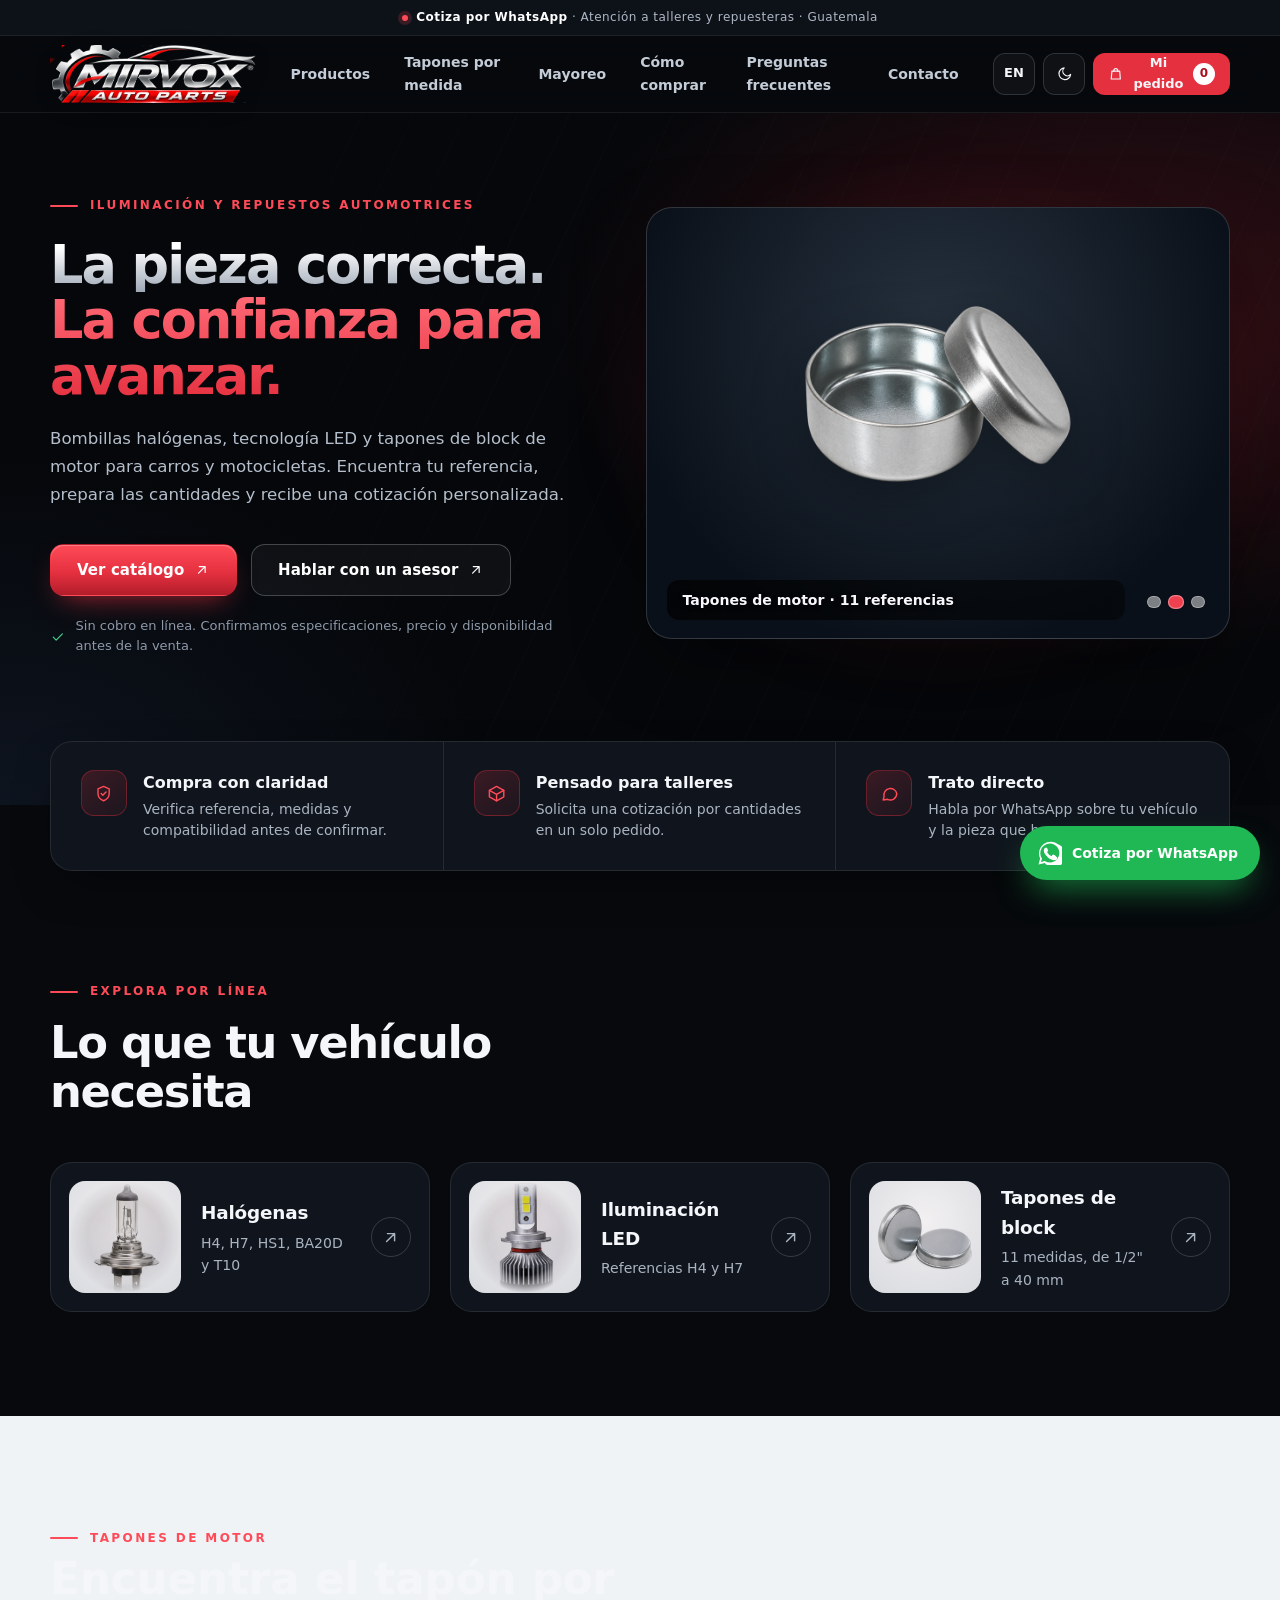
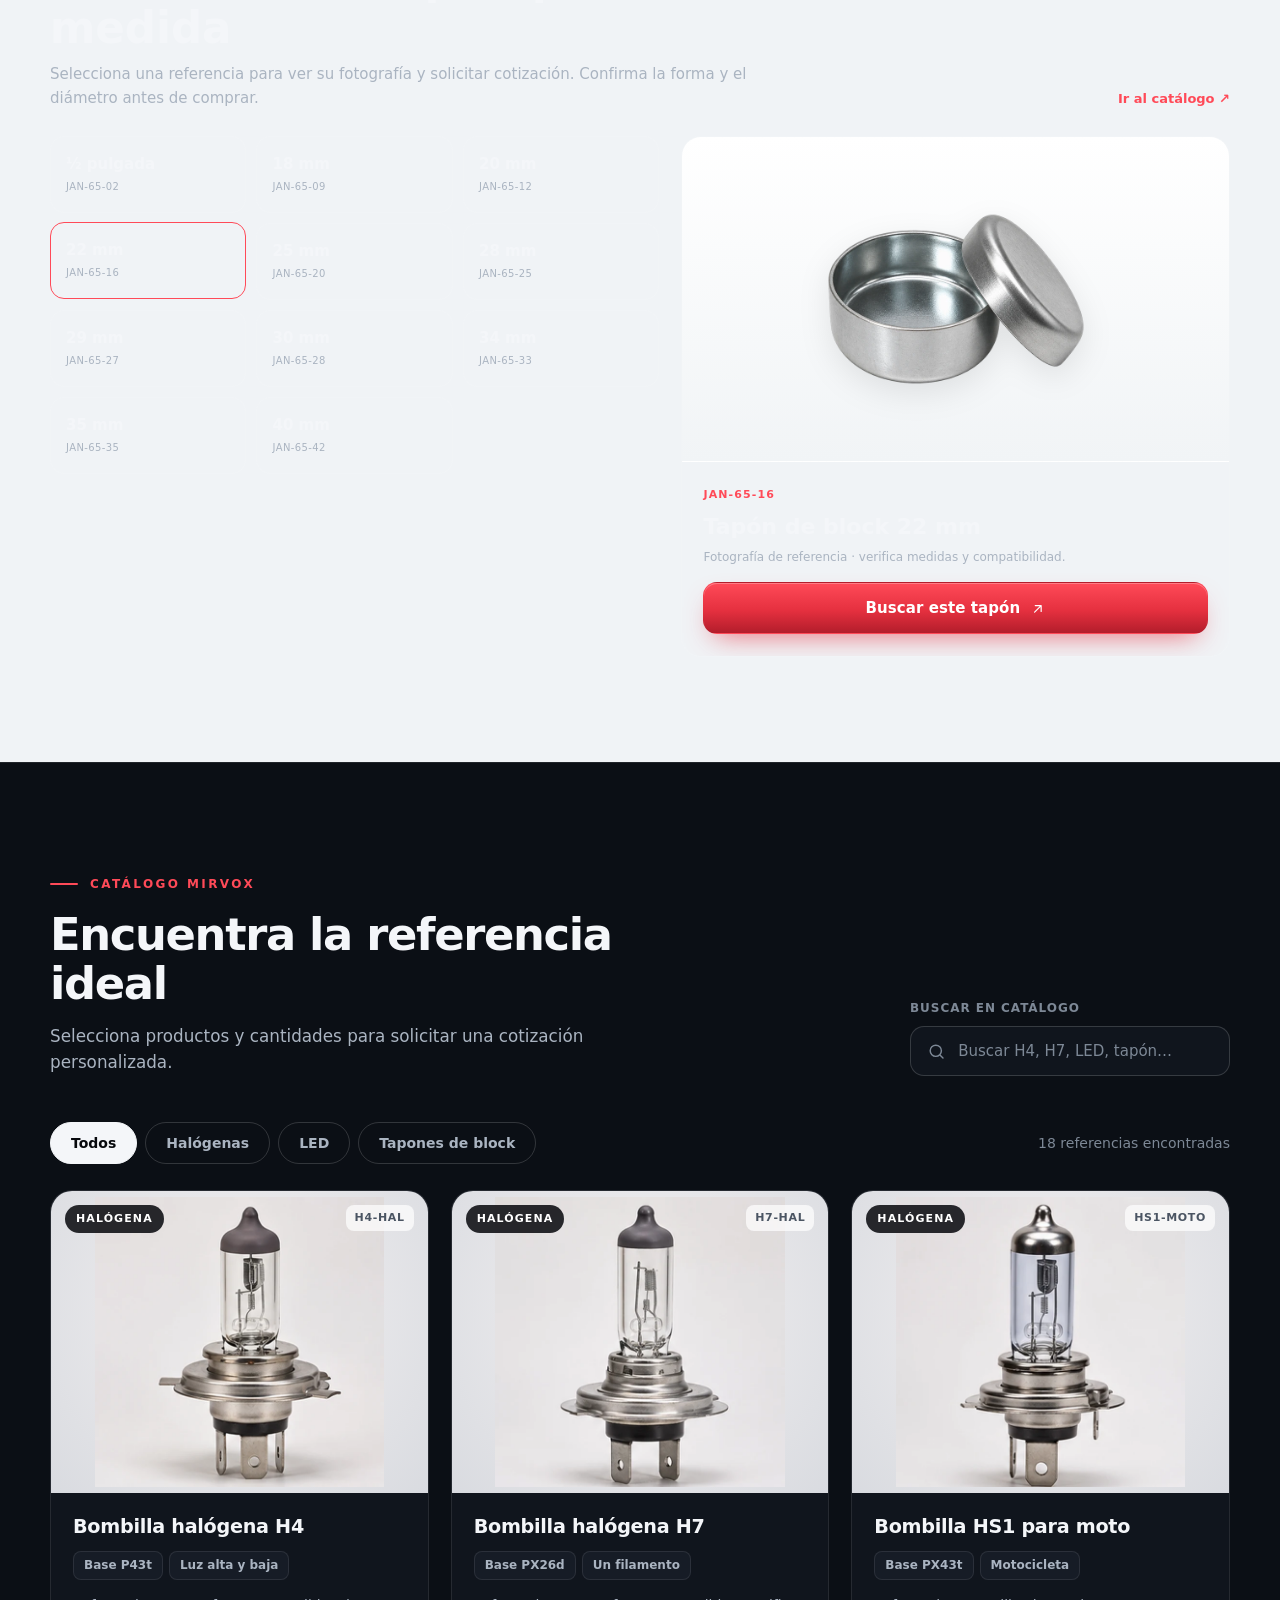
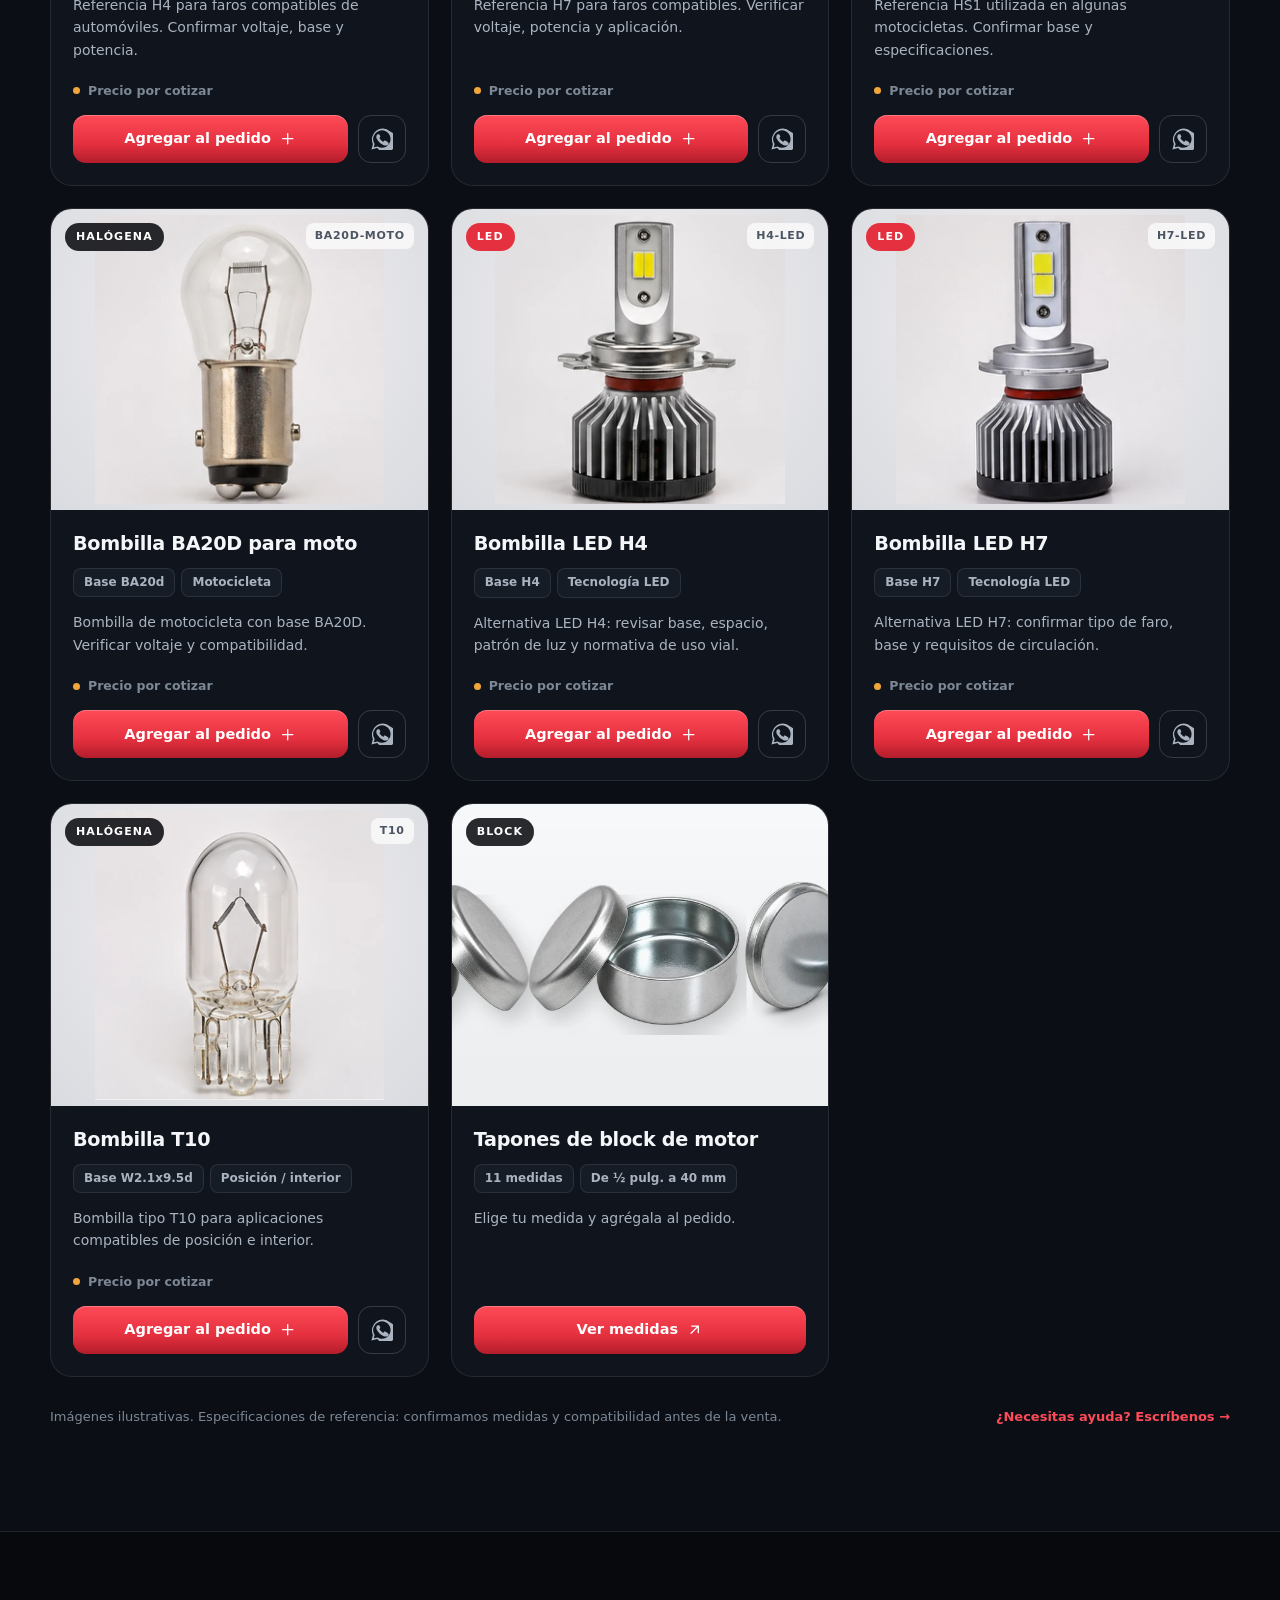
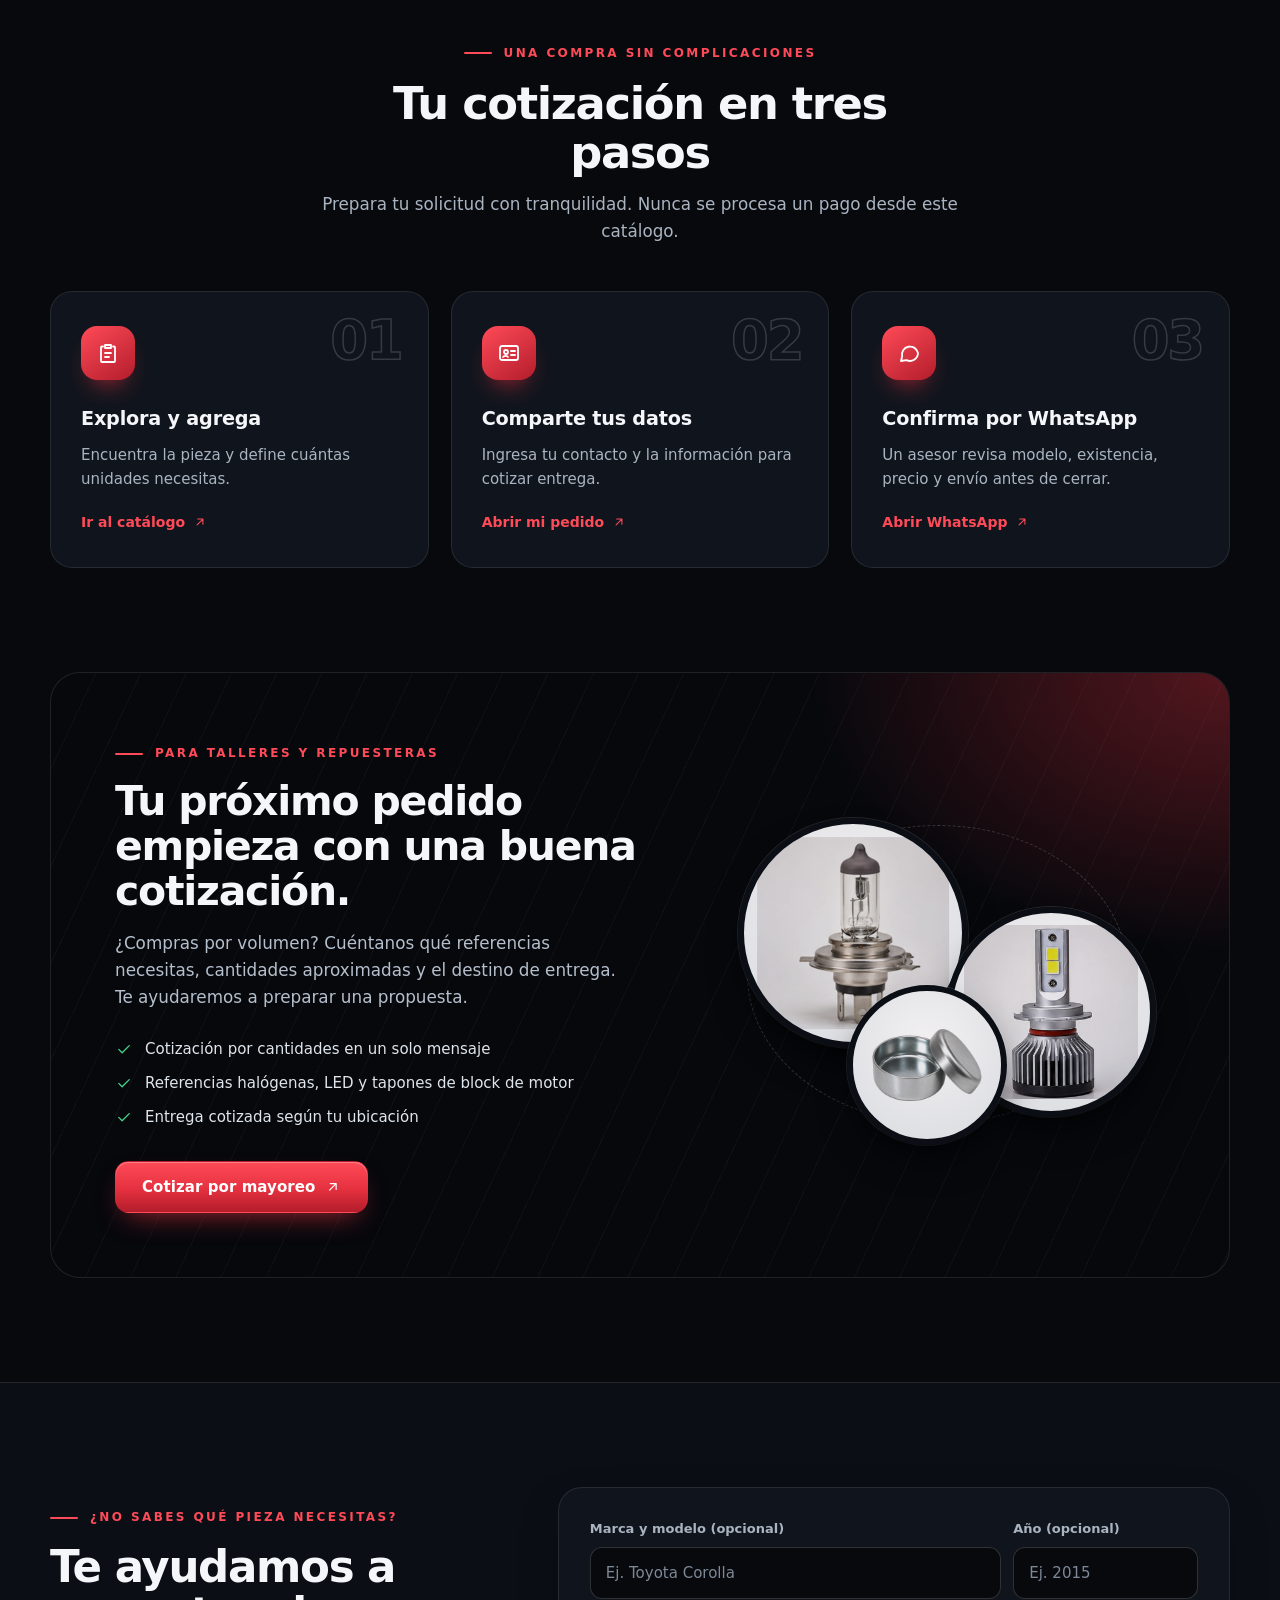
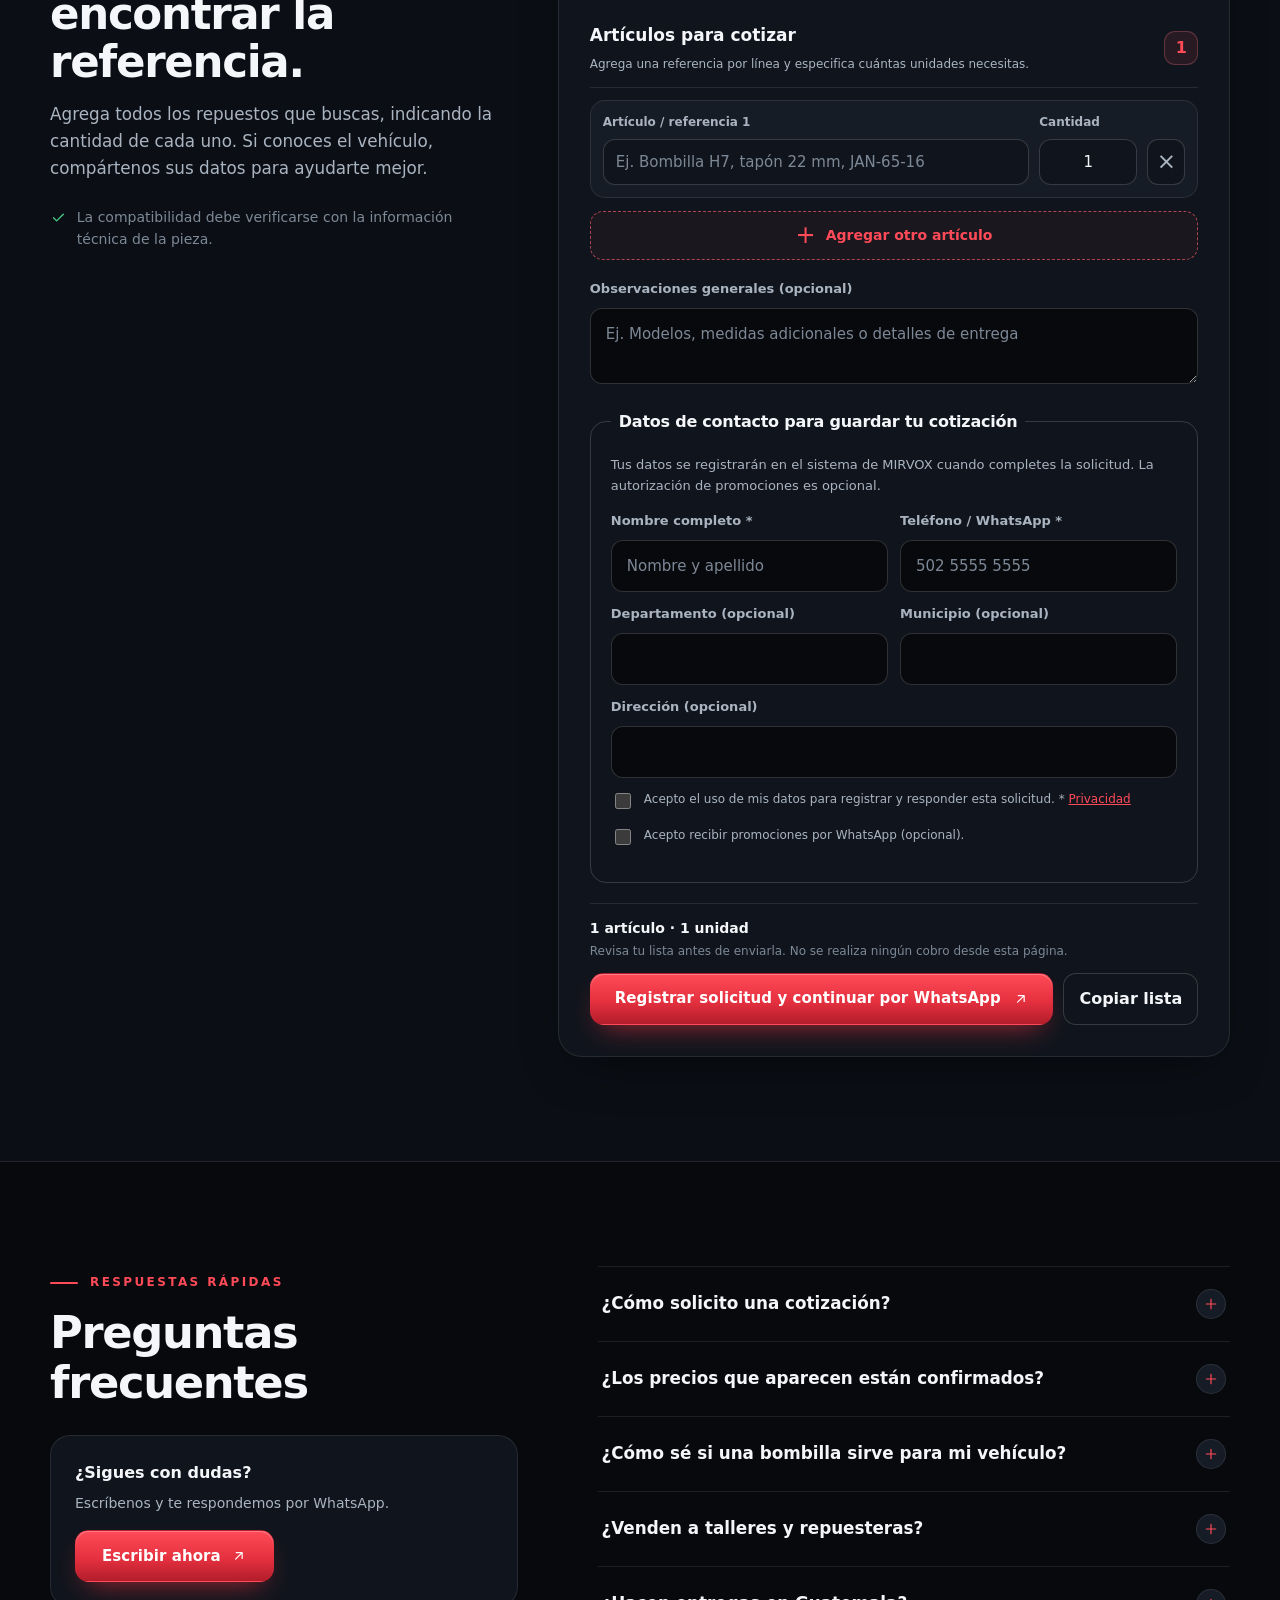
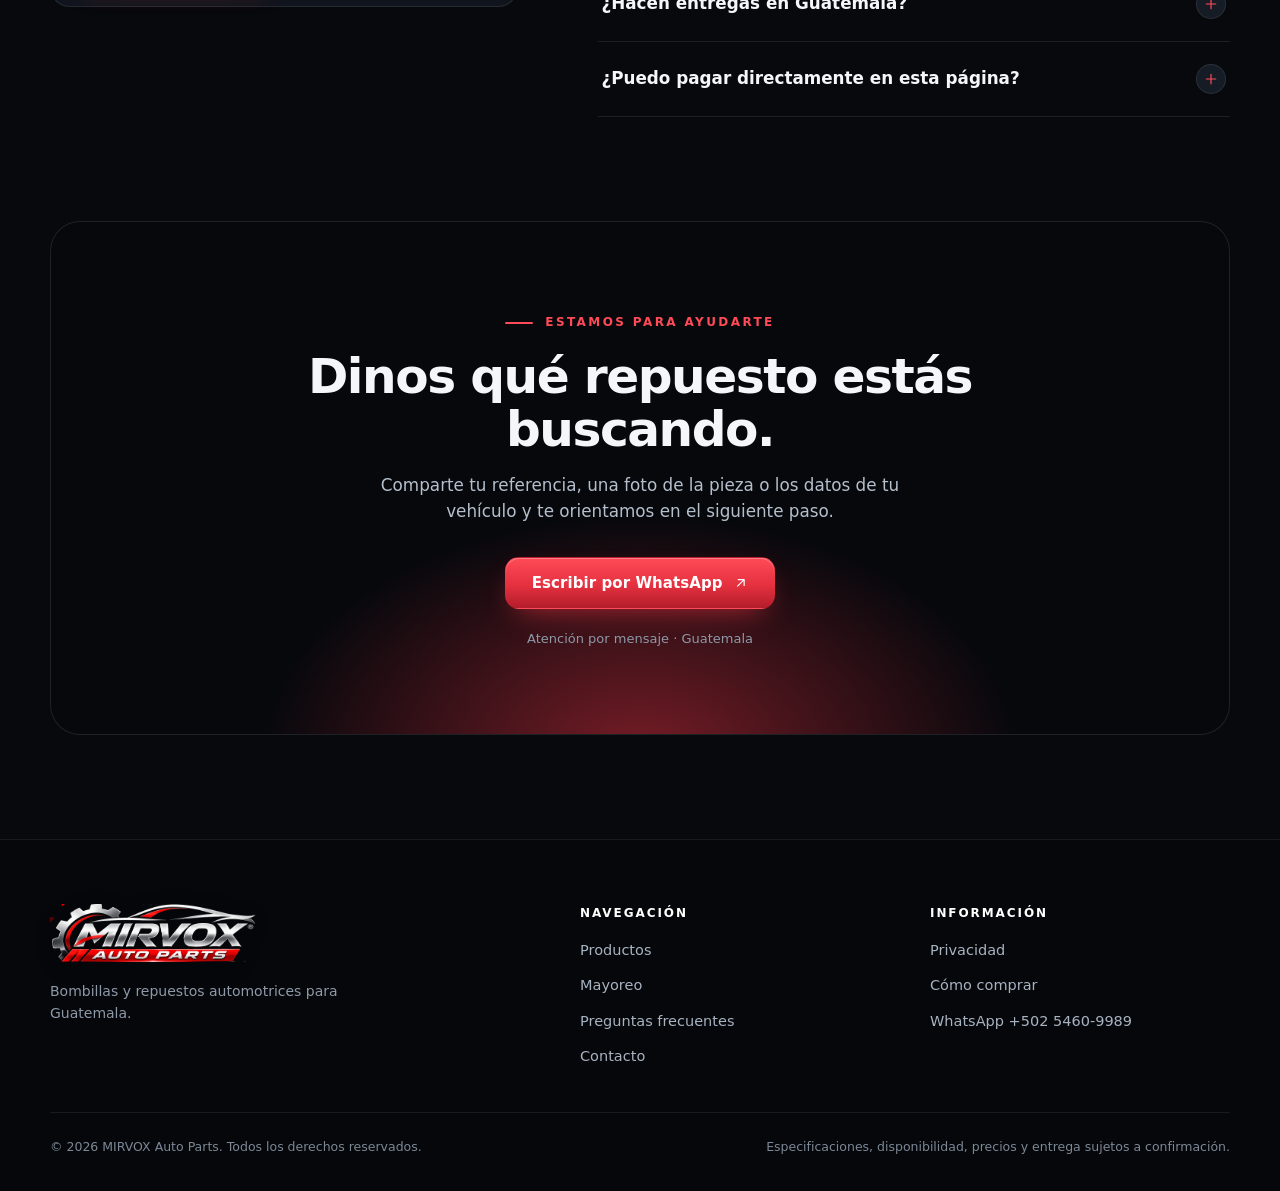
<file: index.html>
<!DOCTYPE html>
<html lang="es" data-theme="dark">
<head>
<meta charset="utf-8"><meta name="viewport" content="width=device-width, initial-scale=1, viewport-fit=cover">
<meta name="theme-color" content="#07090d"><meta name="description" content="MIRVOX Auto Parts: cotiza bombillas halógenas H4, H7, HS1, BA20D, T10, luces LED y tapones de motor en Guatemala. Atención para talleres y repuesteras por WhatsApp.">
<meta name="robots" content="index,follow,max-image-preview:large"><meta name="color-scheme" content="dark light">
<title>MIRVOX Auto Parts | Bombillas LED, halógenas y tapones de motor en Guatemala</title>
<meta property="og:type" content="website"><meta property="og:locale" content="es_GT">
<meta property="og:site_name" content="MIRVOX Auto Parts"><meta property="og:title" content="MIRVOX Auto Parts | Repuestos para Guatemala">
<meta property="og:description" content="Bombillas halógenas, LED y tapones de motor. Explora el catálogo y solicita cotización por WhatsApp."><meta property="og:image" content="assets/mirvox-og.jpg"><meta property="og:image:width" content="1200"><meta property="og:image:height" content="630"><meta property="og:image:alt" content="MIRVOX Auto Parts, repuestos automotrices en Guatemala">
<meta name="twitter:card" content="summary_large_image"><meta name="twitter:title" content="MIRVOX Auto Parts | Repuestos para Guatemala"><meta name="twitter:description" content="Bombillas halógenas, LED y tapones de motor. Explora el catálogo y solicita cotización por WhatsApp."><meta name="twitter:image" content="assets/mirvox-og.jpg">
<link rel="icon" href="assets/mirvox-mark.svg" type="image/svg+xml"><link rel="apple-touch-icon" href="assets/mirvox-icon.png"><link rel="manifest" href="site.webmanifest">
<link rel="stylesheet" href="styles.css"><script type="application/ld+json">{"@context":"https://schema.org","@graph":[{"@type":"OnlineStore","name":"MIRVOX Auto Parts","description":"MIRVOX Auto Parts: cotiza bombillas halógenas H4, H7, HS1, BA20D, T10, luces LED y tapones de motor en Guatemala. Atención para talleres y repuesteras por WhatsApp.","areaServed":{"@type":"Country","name":"Guatemala"},"availableLanguage":["es","en"],"logo":"assets/mirvox-mark.svg","sameAs":[],"contactPoint":{"@type":"ContactPoint","telephone":"+50254609989","contactType":"sales","availableLanguage":["es","en"]}},{"@type":"WebPage","name":"MIRVOX Auto Parts | Bombillas LED, halógenas y tapones de motor en Guatemala","description":"MIRVOX Auto Parts: cotiza bombillas halógenas H4, H7, HS1, BA20D, T10, luces LED y tapones de motor en Guatemala. Atención para talleres y repuesteras por WhatsApp.","inLanguage":"es"},{"@type":"FAQPage","inLanguage":"es","mainEntity":[{"@type":"Question","name":"¿Cómo solicito una cotización?","acceptedAnswer":{"@type":"Answer","text":"Agrega las referencias al pedido, indica las cantidades y utiliza el botón de WhatsApp. Confirmaremos el precio y disponibilidad antes de realizar cualquier pago."}},{"@type":"Question","name":"¿Los precios que aparecen están confirmados?","acceptedAnswer":{"@type":"Answer","text":"No publicamos precios finales en el catálogo; se cotizan según la referencia y cantidad. Toda oferta, existencia y costo de envío debe confirmarse directamente con MIRVOX."}},{"@type":"Question","name":"¿Cómo sé si una bombilla sirve para mi vehículo?","acceptedAnswer":{"@type":"Answer","text":"Verifica el manual del vehículo o envíanos marca, modelo, año y referencia. También es necesario comprobar base, voltaje y especificaciones del fabricante."}},{"@type":"Question","name":"¿Venden a talleres y repuesteras?","acceptedAnswer":{"@type":"Answer","text":"Puedes solicitar cotización por volumen para talleres y comercios. Las condiciones mayoristas dependen de cantidades y disponibilidad."}},{"@type":"Question","name":"¿Hacen entregas en Guatemala?","acceptedAnswer":{"@type":"Answer","text":"Podemos evaluar tu ubicación y cotizar opciones de entrega. Cobertura, tiempos y cargos se confirman en cada pedido."}},{"@type":"Question","name":"¿Puedo pagar directamente en esta página?","acceptedAnswer":{"@type":"Answer","text":"No. La página prepara solicitudes de cotización; no cobra tarjetas ni confirma compras automáticamente."}}]},{"@type":"ItemList","name":"MIRVOX Auto Parts - catálogo","itemListElement":[{"@type":"ListItem","position":1,"name":"H4 halogen bulb"},{"@type":"ListItem","position":2,"name":"H7 halogen bulb"},{"@type":"ListItem","position":3,"name":"HS1 motorcycle bulb"},{"@type":"ListItem","position":4,"name":"BA20D motorcycle bulb"},{"@type":"ListItem","position":5,"name":"H4 LED bulb"},{"@type":"ListItem","position":6,"name":"H7 LED bulb"},{"@type":"ListItem","position":7,"name":"T10 wedge bulb"},{"@type":"ListItem","position":8,"name":"Cup-type engine core plug"},{"@type":"ListItem","position":9,"name":"Disc-type engine core plug"}]}]}</script><script defer src="crm-config.js"></script><script defer src="crm-bridge.js"></script><script defer src="app.js"></script>
</head>
<body>
<svg width="0" height="0" style="position:absolute" aria-hidden="true" focusable="false"><defs>
<symbol id="i-arrow" viewBox="0 0 24 24"><path d="M7 17 17 7M8 7h9v9"/></symbol>
<symbol id="i-shield" viewBox="0 0 24 24"><path d="M12 3 5 6v6c0 4.5 3 7.5 7 9 4-1.5 7-4.5 7-9V6l-7-3z"/><path d="m9 12 2 2 4-4"/></symbol>
<symbol id="i-box" viewBox="0 0 24 24"><path d="M21 8 12 3 3 8v8l9 5 9-5V8z"/><path d="m3 8 9 5 9-5M12 13v8"/></symbol>
<symbol id="i-chat" viewBox="0 0 24 24"><path d="M21 12a8 8 0 0 1-11.6 7.1L4 20l1.1-4.6A8 8 0 1 1 21 12z"/></symbol>
<symbol id="i-search" viewBox="0 0 24 24"><circle cx="11" cy="11" r="7"/><path d="m20 20-3.5-3.5"/></symbol>
<symbol id="i-bag" viewBox="0 0 24 24"><path d="M6 8h12l1 12H5L6 8z"/><path d="M9 8V7a3 3 0 0 1 6 0v1"/></symbol>
<symbol id="i-sun" viewBox="0 0 24 24"><circle cx="12" cy="12" r="4"/><path d="M12 2v2M12 20v2M4.9 4.9l1.4 1.4M17.7 17.7l1.4 1.4M2 12h2M20 12h2M4.9 19.1l1.4-1.4M17.7 6.3l1.4-1.4"/></symbol>
<symbol id="i-moon" viewBox="0 0 24 24"><path d="M21 13A9 9 0 1 1 11 3a7 7 0 0 0 10 10z"/></symbol>
<symbol id="i-plus" viewBox="0 0 24 24"><path d="M12 5v14M5 12h14"/></symbol>
<symbol id="i-check" viewBox="0 0 24 24"><path d="m5 12.5 4.5 4.5L19 7.5"/></symbol>
<symbol id="i-list" viewBox="0 0 24 24"><path d="M9 4h6v3H9z"/><path d="M7 5.5H6a1 1 0 0 0-1 1V20a1 1 0 0 0 1 1h12a1 1 0 0 0 1-1V6.5a1 1 0 0 0-1-1h-1M9 12h6M9 16h4"/></symbol>
<symbol id="i-id" viewBox="0 0 24 24"><rect x="3" y="5" width="18" height="14" rx="2"/><circle cx="9" cy="11" r="2"/><path d="M14 10h4M14 14h4M6 16c.6-1.6 4.4-1.6 5 0"/></symbol>
<symbol id="i-wa" viewBox="0 0 24 24" fill="currentColor" stroke="none"><path d="M20.5 3.5A11.8 11.8 0 0 0 2.1 17.4L.5 23.5l6.3-1.6A11.8 11.8 0 1 0 20.5 3.5ZM12 21.6a9.5 9.5 0 0 1-4.8-1.3l-.4-.2-3.8 1 1-3.7-.3-.4a9.5 9.5 0 1 1 8.3 4.6Zm5.2-7.2c-.3-.1-1.6-.8-1.9-.9-.2-.1-.4-.1-.6.2s-.7.9-.9 1.1c-.2.2-.3.2-.6.1-.3-.2-1.2-.5-2.3-1.5-.9-.8-1.5-1.8-1.7-2.1-.1-.3 0-.4.1-.5l.5-.6.3-.4c.1-.2 0-.4 0-.5l-.9-2.1c-.3-.6-.5-.5-.7-.5h-.6c-.2 0-.6.1-.9.4-.3.3-1.2 1.1-1.2 2.7 0 1.6 1.2 3.2 1.4 3.4.2.2 2.4 3.7 5.7 5.1.8.4 1.5.6 2 .7.8.3 1.6.2 2.2.1.7-.1 1.6-.7 1.9-1.4.2-.7.2-1.3.2-1.4-.1-.1-.3-.2-.6-.4Z"/></symbol>
</defs></svg>
<a class="skip-link" href="#productos">Saltar al catálogo</a>
<div class="topbar"><i></i><b>Cotiza por WhatsApp</b> <span class="hide-sm">· Atención a talleres y repuesteras · Guatemala</span></div>
<header class="site-header" id="top"><div class="container header-row">
<a class="brand" href="#inicio" aria-label="MIRVOX Auto Parts"><img class="mirvox-logo-theme" src="assets/mirvox-logo.webp" alt="MIRVOX Auto Parts" width="310" height="78"></a>
<nav class="main-nav" id="mainNav" aria-label="Navigation"><a href="#productos">Productos</a><a href="#medidas-tapones">Tapones por medida</a><a href="#mayoreo">Mayoreo</a><a href="#como-comprar">Cómo comprar</a><a href="#preguntas">Preguntas frecuentes</a><a href="#contacto">Contacto</a></nav>
<div class="header-actions">
<a class="hbtn language-btn" href="en.html" lang="en" title="Switch to English" aria-label="Switch to English">EN</a>
<button type="button" class="hbtn theme-btn" id="themeBtn" title="Cambiar tema claro/oscuro" aria-label="Cambiar tema claro/oscuro" aria-pressed="false"><svg class="icon sun-icon" aria-hidden="true"><use href="#i-sun"/></svg><svg class="icon moon-icon" aria-hidden="true"><use href="#i-moon"/></svg></button>
<button type="button" class="hbtn cart-btn" id="cartOpen" aria-label="Mi pedido"><svg class="icon" aria-hidden="true"><use href="#i-bag"/></svg><span class="cart-text">Mi pedido</span><span class="cart-count" id="cartCount" aria-live="polite">0</span></button>
<button type="button" class="hbtn menu-btn" id="menuBtn" aria-label="Abrir menú" aria-controls="mainNav" aria-expanded="false"><span></span><span></span><span></span></button>
</div></div></header>
<main id="inicio">
<section class="hero" aria-labelledby="heroHeading"><div class="container hero-layout">
<div class="hero-copy"><span class="eyebrow">Iluminación y repuestos automotrices</span>
<h1 id="heroHeading"><span>La pieza correcta.</span><em>La confianza para avanzar.</em></h1>
<p class="hero-lead">Bombillas halógenas, tecnología LED y tapones de block de motor para carros y motocicletas. Encuentra tu referencia, prepara las cantidades y recibe una cotización personalizada.</p>
<div class="hero-actions"><a class="btn btn-primary" href="#productos">Ver catálogo<svg class="icon" aria-hidden="true"><use href="#i-arrow"/></svg></a><a class="btn btn-ghost" target="_blank" rel="noopener noreferrer" href="https://wa.me/50254609989?text=Hola%20MIRVOX%20Auto%20Parts%2C%20me%20interesa%20solicitar%20una%20cotizaci%C3%B3n.">Hablar con un asesor<svg class="icon" aria-hidden="true"><use href="#i-arrow"/></svg></a></div>
<p class="hero-note"><svg class="icon" aria-hidden="true"><use href="#i-check"/></svg>Sin cobro en línea. Confirmamos especificaciones, precio y disponibilidad antes de la venta.</p></div>
<div class="hero-stage"><div class="hero-slider" aria-label="Productos MIRVOX destacados">
<a class="hero-slide is-active" data-slide="0" href="#productos"><img src="assets/mirvox-hero-brand.webp" alt="MIRVOX Auto Parts: iluminación y tapones de motor" width="1400" height="788" fetchpriority="high"><span class="hero-slide-caption">Explora los repuestos MIRVOX</span></a>
<a class="hero-slide" data-slide="1" data-filter-target="tapones" href="#productos"><img src="assets/tap-copa-detalle-original.png" alt="Tapones de motor metálicos tipo copa" width="600" height="600"><span class="hero-slide-caption">Tapones de motor · 11 referencias</span></a>
<a class="hero-slide" data-slide="2" href="#como-comprar"><img src="assets/tap-disco-detalle-original.png" alt="Tapones metálicos tipo disco" width="600" height="600"><span class="hero-slide-caption">Cómo solicitar una cotización</span></a>
<div class="hero-slider-nav" aria-label="Controles de la presentación"><button type="button" class="slider-dot is-active" data-slide-to="0" aria-label="Ver MIRVOX"></button><button type="button" class="slider-dot" data-slide-to="1" aria-label="Ver tapones de copa"></button><button type="button" class="slider-dot" data-slide-to="2" aria-label="Ver cómo comprar"></button></div>
</div></div>
</div></section>
<section class="trust" aria-label="Beneficios"><div class="container trust-grid"><div class="trust-item"><span class="trust-ico"><svg class="icon" aria-hidden="true"><use href="#i-shield"/></svg></span><div><strong>Compra con claridad</strong><p>Verifica referencia, medidas y compatibilidad antes de confirmar.</p></div></div><div class="trust-item"><span class="trust-ico"><svg class="icon" aria-hidden="true"><use href="#i-box"/></svg></span><div><strong>Pensado para talleres</strong><p>Solicita una cotización por cantidades en un solo pedido.</p></div></div><div class="trust-item"><span class="trust-ico"><svg class="icon" aria-hidden="true"><use href="#i-chat"/></svg></span><div><strong>Trato directo</strong><p>Habla por WhatsApp sobre tu vehículo y la pieza que buscas.</p></div></div></div></section>
<section class="section" id="categorias"><div class="container"><div class="head reveal"><span class="eyebrow">Explora por línea</span><h2>Lo que tu vehículo necesita</h2></div><div class="cat-grid"><button type="button" class="cat-card reveal" data-jump="halogenas"><span class="cat-photo"><img src="assets/h7-halogena.webp" alt="" loading="lazy" width="112" height="112"></span><span class="cat-body"><strong>Halógenas</strong><small>H4, H7, HS1, BA20D y T10</small></span><span class="cat-arrow"><svg class="icon" aria-hidden="true"><use href="#i-arrow"/></svg></span></button><button type="button" class="cat-card reveal" data-jump="led"><span class="cat-photo"><img src="assets/h7-led.webp" alt="" loading="lazy" width="112" height="112"></span><span class="cat-body"><strong>Iluminación LED</strong><small>Referencias H4 y H7</small></span><span class="cat-arrow"><svg class="icon" aria-hidden="true"><use href="#i-arrow"/></svg></span></button><button type="button" class="cat-card reveal" data-jump="tapones"><span class="cat-photo"><img src="assets/tap-disco-detalle-original.png" alt="" loading="lazy" width="112" height="112"></span><span class="cat-body"><strong>Tapones de block</strong><small>11 medidas, de 1/2" a 40 mm</small></span><span class="cat-arrow"><svg class="icon" aria-hidden="true"><use href="#i-arrow"/></svg></span></button></div></div></section>
<section class="plug-gallery section" id="medidas-tapones"><div class="container">
<div class="plug-gallery-head"><div><span class="eyebrow">Tapones de motor</span><h2>Encuentra el tapón por medida</h2><p>Selecciona una referencia para ver su fotografía y solicitar cotización. Confirma la forma y el diámetro antes de comprar.</p></div><a href="#productos" class="plug-gallery-link">Ir al catálogo <span aria-hidden="true">↗</span></a></div><div class="plug-gallery-layout"><div class="measure-chip-grid" role="group" aria-label="Tapones por medida"><button type="button" class="measure-chip" data-plug-code="JAN-65-02" aria-pressed="false"><strong>½ pulgada</strong><small>JAN-65-02</small></button><button type="button" class="measure-chip" data-plug-code="JAN-65-09" aria-pressed="false"><strong>18 mm</strong><small>JAN-65-09</small></button><button type="button" class="measure-chip" data-plug-code="JAN-65-12" aria-pressed="false"><strong>20 mm</strong><small>JAN-65-12</small></button><button type="button" class="measure-chip" data-plug-code="JAN-65-16" aria-pressed="false"><strong>22 mm</strong><small>JAN-65-16</small></button><button type="button" class="measure-chip" data-plug-code="JAN-65-20" aria-pressed="false"><strong>25 mm</strong><small>JAN-65-20</small></button><button type="button" class="measure-chip" data-plug-code="JAN-65-25" aria-pressed="false"><strong>28 mm</strong><small>JAN-65-25</small></button><button type="button" class="measure-chip" data-plug-code="JAN-65-27" aria-pressed="false"><strong>29 mm</strong><small>JAN-65-27</small></button><button type="button" class="measure-chip" data-plug-code="JAN-65-28" aria-pressed="false"><strong>30 mm</strong><small>JAN-65-28</small></button><button type="button" class="measure-chip" data-plug-code="JAN-65-33" aria-pressed="false"><strong>34 mm</strong><small>JAN-65-33</small></button><button type="button" class="measure-chip" data-plug-code="JAN-65-35" aria-pressed="false"><strong>35 mm</strong><small>JAN-65-35</small></button><button type="button" class="measure-chip" data-plug-code="JAN-65-42" aria-pressed="false"><strong>40 mm</strong><small>JAN-65-42</small></button></div><div class="measure-preview"><div class="measure-photo"><img id="measureImage" src="assets/tap-copa-22mm.webp" width="600" height="600" alt="Foto del tapón 22 mm" loading="lazy"></div><div class="measure-preview-text"><span id="measureCode">JAN-65-16</span><h3 id="measureTitle">Tapón de block 22 mm</h3><p>Fotografía de referencia · verifica medidas y compatibilidad.</p><button type="button" class="btn btn-primary" id="measureGoto">Buscar este tapón <svg class="icon" aria-hidden="true"><use href="#i-arrow"></use></svg></button></div></div></div></div></section>
<section class="section catalog" id="productos"><div class="container">
<div class="head head-split reveal"><div><span class="eyebrow">Catálogo MIRVOX</span><h2>Encuentra la referencia ideal</h2><p>Selecciona productos y cantidades para solicitar una cotización personalizada.</p></div>
<label class="search-wrap"><span>Buscar en catálogo</span><span class="search-box"><svg class="icon" aria-hidden="true"><use href="#i-search"/></svg><input id="search" type="search" placeholder="Buscar H4, H7, LED, tapón…" maxlength="80" autocomplete="off" aria-controls="productGrid"></span></label></div>
<div class="toolbar"><div class="filter-row" id="filters" role="group" aria-label="Filtrar productos"><button type="button" data-filter="todos" class="active" aria-pressed="true">Todos</button><button type="button" data-filter="halogenas" aria-pressed="false">Halógenas</button><button type="button" data-filter="led" aria-pressed="false">LED</button><button type="button" data-filter="tapones" aria-pressed="false">Tapones de block</button></div><div class="product-count" id="productCount" role="status" aria-live="polite"></div></div>
<div class="plug-banner" id="plugBanner" hidden><img src="assets/tapones-varios.webp" alt="" loading="lazy" width="550" height="255"><div><strong>Tapones de block de motor</strong><p>Elige tu medida y agrégala al pedido. Si no ves la que necesitas, escríbenos por WhatsApp y te ayudamos a ubicarla.</p></div></div>
<div class="product-grid" id="productGrid"></div>
<div class="catalog-foot"><span>Imágenes ilustrativas. Especificaciones de referencia: confirmamos medidas y compatibilidad antes de la venta.</span><a href="https://wa.me/50254609989?text=Hola%20MIRVOX%20Auto%20Parts%2C%20me%20interesa%20solicitar%20una%20cotizaci%C3%B3n." target="_blank" rel="noopener noreferrer">¿Necesitas ayuda? Escríbenos →</a></div>
</div></section>
<section class="section" id="como-comprar"><div class="container"><div class="head center reveal"><span class="eyebrow">Una compra sin complicaciones</span><h2>Tu cotización en tres pasos</h2><p>Prepara tu solicitud con tranquilidad. Nunca se procesa un pago desde este catálogo.</p></div><div class="steps-grid"><a class="step reveal" href="#productos"><span class="step-num">01</span><span class="step-ico"><svg class="icon" aria-hidden="true"><use href="#i-list"/></svg></span><h3>Explora y agrega</h3><p>Encuentra la pieza y define cuántas unidades necesitas.</p><span class="step-go">Ir al catálogo<svg class="icon" aria-hidden="true"><use href="#i-arrow"/></svg></span></a><button type="button" class="step reveal" data-open-cart><span class="step-num">02</span><span class="step-ico"><svg class="icon" aria-hidden="true"><use href="#i-id"/></svg></span><h3>Comparte tus datos</h3><p>Ingresa tu contacto y la información para cotizar entrega.</p><span class="step-go">Abrir mi pedido<svg class="icon" aria-hidden="true"><use href="#i-arrow"/></svg></span></button><a class="step reveal" href="https://wa.me/50254609989?text=Hola%20MIRVOX%20Auto%20Parts%2C%20me%20interesa%20solicitar%20una%20cotizaci%C3%B3n." target="_blank" rel="noopener noreferrer"><span class="step-num">03</span><span class="step-ico"><svg class="icon" aria-hidden="true"><use href="#i-chat"/></svg></span><h3>Confirma por WhatsApp</h3><p>Un asesor revisa modelo, existencia, precio y envío antes de cerrar.</p><span class="step-go">Abrir WhatsApp<svg class="icon" aria-hidden="true"><use href="#i-arrow"/></svg></span></a></div></div></section>
<section class="wholesale" id="mayoreo"><div class="container"><div class="ws-card reveal"><div><span class="eyebrow">Para talleres y repuesteras</span><h2>Tu próximo pedido empieza con una buena cotización.</h2><p>¿Compras por volumen? Cuéntanos qué referencias necesitas, cantidades aproximadas y el destino de entrega. Te ayudaremos a preparar una propuesta.</p><ul class="ws-list"><li><svg class="icon" aria-hidden="true"><use href="#i-check"/></svg>Cotización por cantidades en un solo mensaje</li><li><svg class="icon" aria-hidden="true"><use href="#i-check"/></svg>Referencias halógenas, LED y tapones de block de motor</li><li><svg class="icon" aria-hidden="true"><use href="#i-check"/></svg>Entrega cotizada según tu ubicación</li></ul><a class="btn btn-primary" href="https://wa.me/50254609989?text=Hola%20MIRVOX%2C%20necesito%20una%20cotizaci%C3%B3n%20mayorista%20de%20repuestos." target="_blank" rel="noopener noreferrer">Cotizar por mayoreo<svg class="icon" aria-hidden="true"><use href="#i-arrow"/></svg></a></div>
<div class="ws-art" aria-hidden="true"><div class="ws-ring"></div><div class="ws-orb a"><img src="assets/h4-halogena.webp" alt="" loading="lazy"></div><div class="ws-orb b"><img src="assets/h7-led.webp" alt="" loading="lazy"></div><div class="ws-orb c"><img src="assets/tap-copa-detalle-original.png" alt="" loading="lazy"></div></div></div></div></section>
<section class="section compat" id="compatibilidad"><div class="container compat-layout"><div class="compat-copy reveal"><span class="eyebrow">¿No sabes qué pieza necesitas?</span><h2>Te ayudamos a encontrar la referencia.</h2><p>Agrega todos los repuestos que buscas, indicando la cantidad de cada uno. Si conoces el vehículo, compártenos sus datos para ayudarte mejor.</p><div class="compat-note"><svg class="icon" aria-hidden="true"><use href="#i-check"/></svg><span>La compatibilidad debe verificarse con la información técnica de la pieza.</span></div></div>
<form class="compat-form multi-quote-form reveal" id="compatForm" novalidate>
  <div class="quote-vehicle-grid">
    <div class="field"><label for="vehicle">Marca y modelo (opcional)</label><input id="vehicle" name="vehicle" maxlength="70" autocomplete="off" placeholder="Ej. Toyota Corolla"></div>
    <div class="field"><label for="vehicleYear">Año (opcional)</label><input id="vehicleYear" name="vehicleYear" maxlength="9" inputmode="numeric" placeholder="Ej. 2015"></div>
  </div>
  <div class="quote-heading"><div><strong>Artículos para cotizar</strong><span>Agrega una referencia por línea y especifica cuántas unidades necesitas.</span></div><span class="quote-badge" id="quoteLineCount" aria-live="polite">1</span></div>
  <div id="quoteItems" class="quote-items" aria-label="Artículos para cotizar"></div>
  <button type="button" class="quote-add" id="addQuoteItem"><span class="quote-plus" aria-hidden="true">+</span>Agregar otro artículo</button>
  <div class="field quote-notes"><label for="quoteNotes">Observaciones generales (opcional)</label><textarea id="quoteNotes" name="quoteNotes" rows="2" maxlength="800" placeholder="Ej. Modelos, medidas adicionales o detalles de entrega"></textarea></div>
<fieldset class="quote-contact"><legend>Datos de contacto para guardar tu cotización</legend><p class="crm-helper">Tus datos se registrarán en el sistema de MIRVOX cuando completes la solicitud. La autorización de promociones es opcional.</p>
<div class="field-row"><div class="field"><label for="leadName">Nombre completo *</label><input id="leadName" maxlength="90" autocomplete="name" required placeholder="Nombre y apellido"></div><div class="field"><label for="leadPhone">Teléfono / WhatsApp *</label><input id="leadPhone" type="tel" maxlength="25" autocomplete="tel" required placeholder="502 5555 5555"></div></div>
<div class="field-row"><div class="field"><label for="leadRegion">Departamento (opcional)</label><input id="leadRegion" maxlength="90" autocomplete="address-level1"></div><div class="field"><label for="leadCity">Municipio (opcional)</label><input id="leadCity" maxlength="90" autocomplete="address-level2"></div></div>
<div class="field"><label for="leadAddress">Dirección (opcional)</label><input id="leadAddress" maxlength="350" autocomplete="street-address"></div>
<label class="check-line"><input type="checkbox" id="leadPrivacy" required><span>Acepto el uso de mis datos para registrar y responder esta solicitud. * <a href="privacidad.html" target="_blank" rel="noopener">Privacidad</a></span></label>
<label class="check-line"><input type="checkbox" id="leadMarketing"><span>Acepto recibir promociones por WhatsApp (opcional).</span></label>
<label class="crm-hp" aria-hidden="true">Website code <input type="text" id="leadWebsite" autocomplete="off" tabindex="-1"></label>
</fieldset>
  <div class="quote-footer"><strong id="quoteSummary" role="status" aria-live="polite">1 artículo · 1 unidad</strong><span>Revisa tu lista antes de enviarla. No se realiza ningún cobro desde esta página.</span></div>
  <div class="quote-buttons"><button type="submit" class="btn btn-primary full" id="sendQuote">Registrar solicitud y continuar por WhatsApp<svg class="icon" aria-hidden="true"><use href="#i-arrow"/></svg></button><button type="button" class="quote-copy" id="copyQuote">Copiar lista</button></div>
  <p class="crm-install-hint" id="crmInstallHint">Conexión a Google Sheets pendiente de activar.</p><a class="crm-whatsapp-fallback" id="quoteWhatsappFallback" target="_blank" rel="noopener noreferrer" hidden href="#">Abrir mensaje en WhatsApp sin registro</a><p id="quoteStatus" class="quote-status" role="status" aria-live="polite"></p>
  <div id="quoteFallback" class="quote-fallback" hidden><label for="quoteFallbackText">Solicitud completa — selecciona y copia para WhatsApp</label><textarea id="quoteFallbackText" readonly rows="7"></textarea></div>
</form></div></section>
<section class="section" id="preguntas"><div class="container faq-layout"><div class="faq-side reveal"><div class="head"><span class="eyebrow">Respuestas rápidas</span><h2>Preguntas frecuentes</h2></div><div class="faq-help"><strong>¿Sigues con dudas?</strong><p>Escríbenos y te respondemos por WhatsApp.</p><a class="btn btn-primary" href="https://wa.me/50254609989?text=Hola%20MIRVOX%20Auto%20Parts%2C%20me%20interesa%20solicitar%20una%20cotizaci%C3%B3n." target="_blank" rel="noopener noreferrer">Escribir ahora<svg class="icon" aria-hidden="true"><use href="#i-arrow"/></svg></a></div></div><div class="faq-items reveal"><details><summary>¿Cómo solicito una cotización?<svg class="icon" aria-hidden="true"><use href="#i-plus"/></svg></summary><div class="faq-answer">Agrega las referencias al pedido, indica las cantidades y utiliza el botón de WhatsApp. Confirmaremos el precio y disponibilidad antes de realizar cualquier pago.</div></details><details><summary>¿Los precios que aparecen están confirmados?<svg class="icon" aria-hidden="true"><use href="#i-plus"/></svg></summary><div class="faq-answer">No publicamos precios finales en el catálogo; se cotizan según la referencia y cantidad. Toda oferta, existencia y costo de envío debe confirmarse directamente con MIRVOX.</div></details><details><summary>¿Cómo sé si una bombilla sirve para mi vehículo?<svg class="icon" aria-hidden="true"><use href="#i-plus"/></svg></summary><div class="faq-answer">Verifica el manual del vehículo o envíanos marca, modelo, año y referencia. También es necesario comprobar base, voltaje y especificaciones del fabricante.</div></details><details><summary>¿Venden a talleres y repuesteras?<svg class="icon" aria-hidden="true"><use href="#i-plus"/></svg></summary><div class="faq-answer">Puedes solicitar cotización por volumen para talleres y comercios. Las condiciones mayoristas dependen de cantidades y disponibilidad.</div></details><details><summary>¿Hacen entregas en Guatemala?<svg class="icon" aria-hidden="true"><use href="#i-plus"/></svg></summary><div class="faq-answer">Podemos evaluar tu ubicación y cotizar opciones de entrega. Cobertura, tiempos y cargos se confirman en cada pedido.</div></details><details><summary>¿Puedo pagar directamente en esta página?<svg class="icon" aria-hidden="true"><use href="#i-plus"/></svg></summary><div class="faq-answer">No. La página prepara solicitudes de cotización; no cobra tarjetas ni confirma compras automáticamente.</div></details></div></div></section>
<section class="contact" id="contacto"><div class="container"><div class="contact-card reveal"><span class="eyebrow">Estamos para ayudarte</span><h2>Dinos qué repuesto estás buscando.</h2><p>Comparte tu referencia, una foto de la pieza o los datos de tu vehículo y te orientamos en el siguiente paso.</p><a class="btn btn-primary" target="_blank" rel="noopener noreferrer" href="https://wa.me/50254609989?text=Hola%20MIRVOX%20Auto%20Parts%2C%20me%20interesa%20solicitar%20una%20cotizaci%C3%B3n.">Escribir por WhatsApp<svg class="icon" aria-hidden="true"><use href="#i-arrow"/></svg></a><small>Atención por mensaje · Guatemala</small></div></div></section>
</main>
<footer><div class="container footer-top"><div class="footer-brand"><a class="brand" href="#inicio"><img class="mirvox-logo-theme" src="assets/mirvox-logo.webp" alt="MIRVOX Auto Parts" width="310" height="78" loading="lazy"></a><p>Bombillas y repuestos automotrices para Guatemala.</p></div><div class="footer-links"><b>Navegación</b><a href="#productos">Productos</a><a href="#mayoreo">Mayoreo</a><a href="#preguntas">Preguntas frecuentes</a><a href="#contacto">Contacto</a></div><div class="footer-links"><b>Información</b><a href="privacidad.html">Privacidad</a><a href="#como-comprar">Cómo comprar</a><a href="https://wa.me/50254609989?text=Hola%20MIRVOX%20Auto%20Parts%2C%20me%20interesa%20solicitar%20una%20cotizaci%C3%B3n." target="_blank" rel="noopener noreferrer">WhatsApp +502 5460-9989</a></div></div>
<div class="container footer-bottom"><span>© <span id="year">2026</span> MIRVOX Auto Parts. Todos los derechos reservados.</span><span>Especificaciones, disponibilidad, precios y entrega sujetos a confirmación.</span></div></footer>
<a class="float-whatsapp" href="https://wa.me/50254609989?text=Hola%20MIRVOX%20Auto%20Parts%2C%20me%20interesa%20solicitar%20una%20cotizaci%C3%B3n." target="_blank" rel="noopener noreferrer" aria-label="Cotiza por WhatsApp" title="Cotiza por WhatsApp"><svg class="icon" style="width:24px;height:24px" aria-hidden="true"><use href="#i-wa"/></svg><span>Cotiza por WhatsApp</span></a>
<div class="overlay" id="overlay" hidden></div>
<aside class="cart-panel" id="cartPanel" aria-hidden="true" aria-labelledby="cartHeading" role="dialog" aria-modal="true" inert><div class="cart-header"><div><span class="eyebrow">Solicitud de cotización</span><h2 id="cartHeading">Tu pedido</h2></div><button type="button" class="close-btn" id="cartClose" aria-label="Cerrar pedido">×</button></div>
<div class="cart-scroll"><div id="cartItems" class="cart-items"></div>
<form id="checkoutForm" class="checkout-form" novalidate><p class="cart-note">Registraremos tu solicitud en MIRVOX antes de continuar por WhatsApp, cuando el enlace de Google Sheets esté configurado.</p>
<div class="field"><label for="customerName">Nombre completo *</label><input id="customerName" maxlength="90" required autocomplete="name" placeholder="Nombre y apellido"></div>
<div class="field"><label for="customerPhone">Teléfono / WhatsApp *</label><input id="customerPhone" type="tel" required maxlength="25" autocomplete="tel" placeholder="Ej. 502 5555 5555"></div>
<div class="field-row"><div class="field"><label for="customerRegion">Departamento *</label><input id="customerRegion" required maxlength="90" placeholder="Ej. Guatemala"></div><div class="field"><label for="customerCity">Municipio *</label><input id="customerCity" required maxlength="90" placeholder="Ej. Mixco"></div></div>
<div class="field"><label for="customerAddress">Dirección para cotizar entrega *</label><textarea id="customerAddress" rows="2" required maxlength="350" placeholder="Zona, colonia, calle y referencias"></textarea></div>
<div class="field"><label for="customerNotes">Notas o modelo de vehículo (opcional)</label><textarea id="customerNotes" rows="2" maxlength="350" placeholder="Horarios, vehículo, medidas u observaciones"></textarea></div>
<label class="check-line"><input type="checkbox" id="customerPrivacy" required><span>Acepto el uso de mis datos para responder a esta solicitud y cotizar entrega. * <a href="privacidad.html" target="_blank" rel="noopener">Privacidad</a></span></label>
<label class="check-line"><input type="checkbox" id="customerMarketing"><span>Acepto recibir novedades de MIRVOX por WhatsApp (opcional; puedo solicitar la baja).</span></label>
<button id="checkout" type="submit" class="btn btn-primary full">Registrar solicitud y continuar por WhatsApp<svg class="icon" aria-hidden="true"><use href="#i-arrow"/></svg></button>
<a class="crm-whatsapp-fallback" id="cartWhatsappFallback" target="_blank" rel="noopener noreferrer" hidden href="#">Abrir WhatsApp sin registro</a><p class="checkout-status" id="checkoutStatus" aria-live="polite" role="status"></p><p class="cart-privacy-note">Tu información de contacto se utilizará para gestionar la cotización.</p><button class="clear-btn" id="clearCart" type="button">Vaciar pedido</button></form></div></aside>
</body></html>
</file>
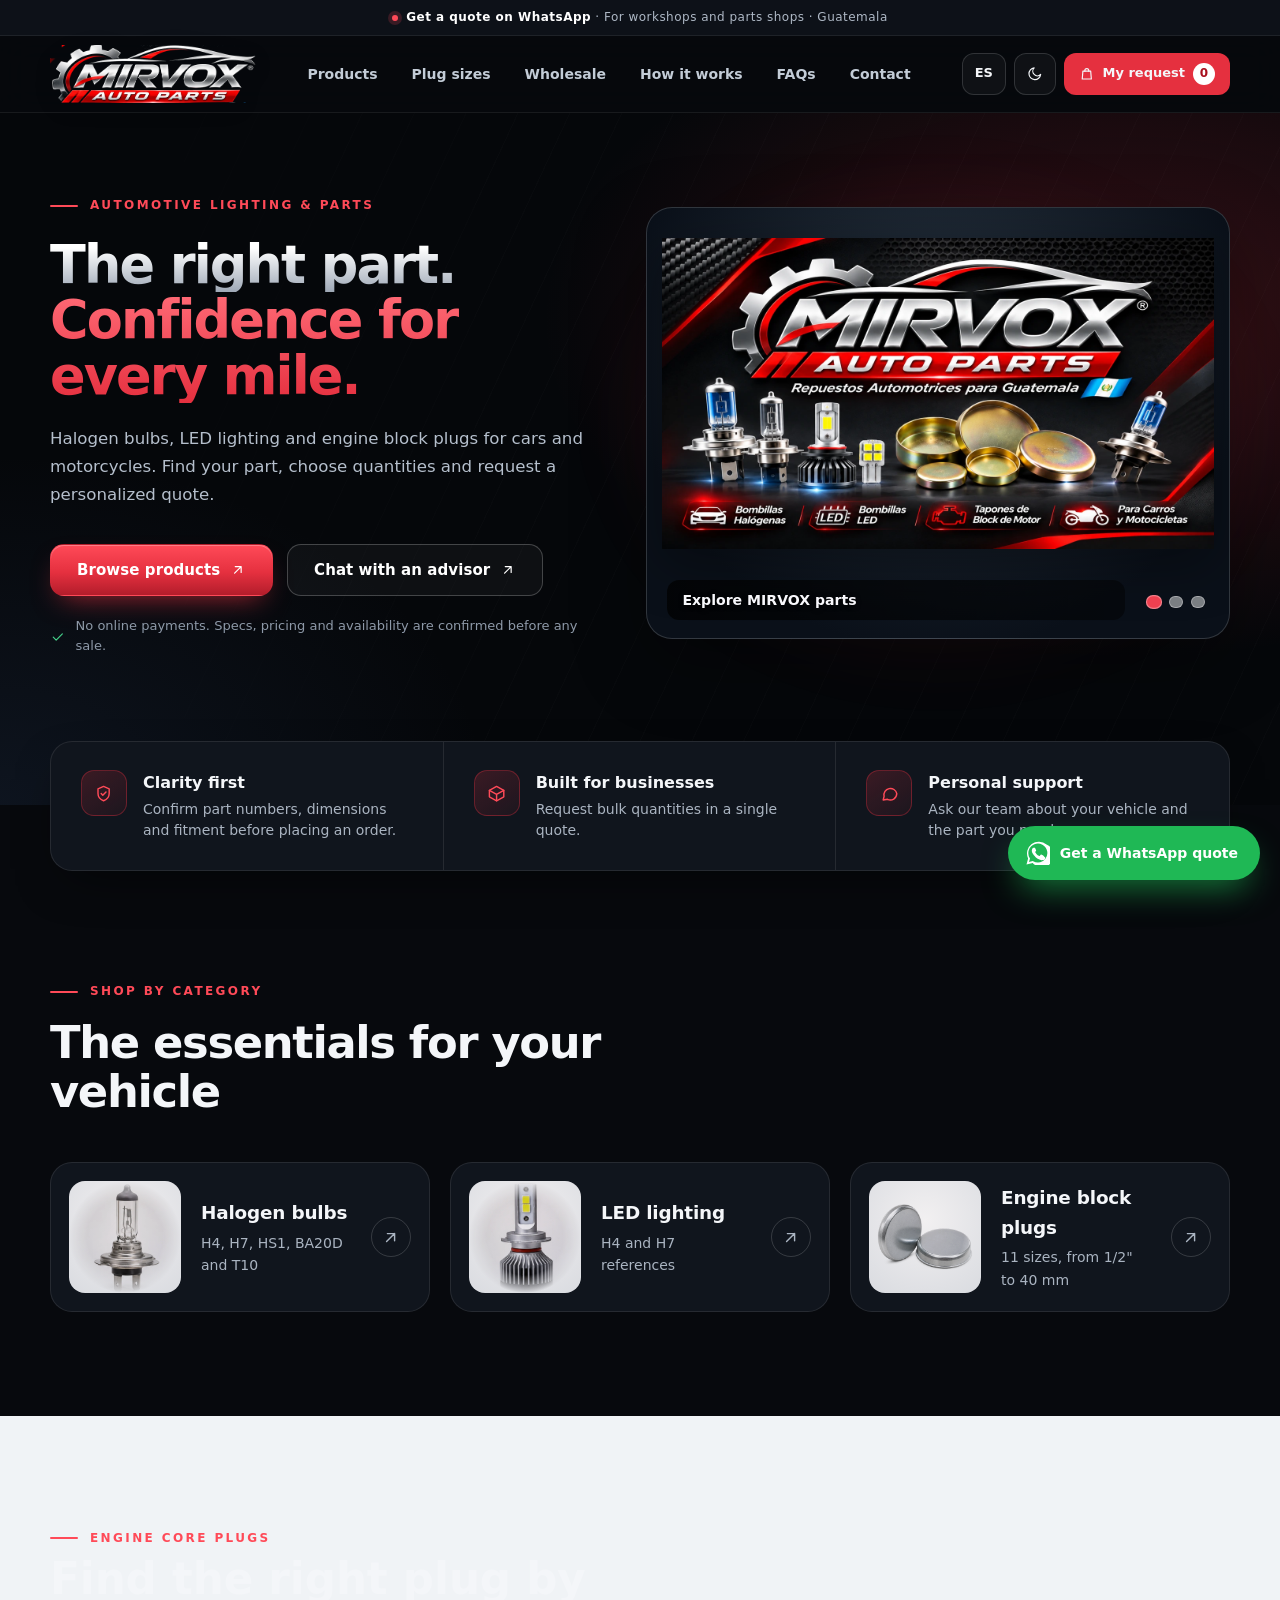
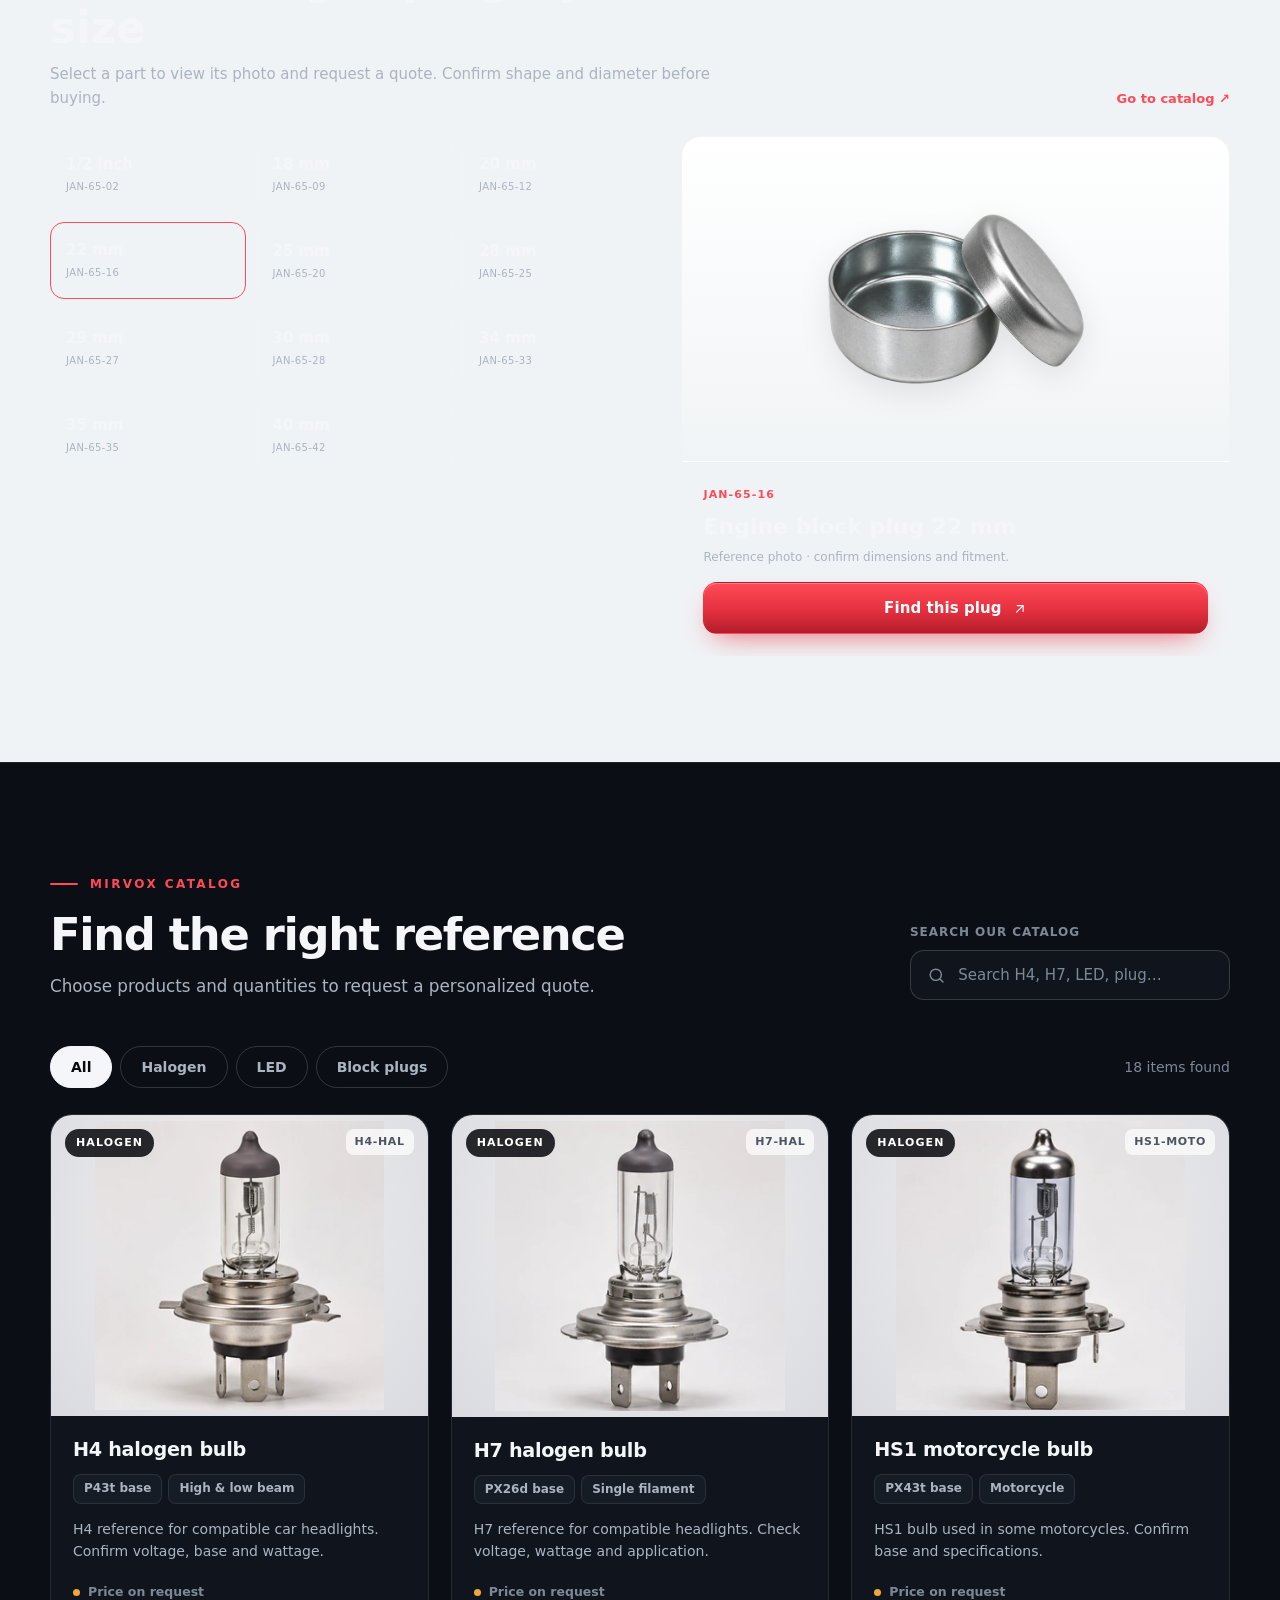
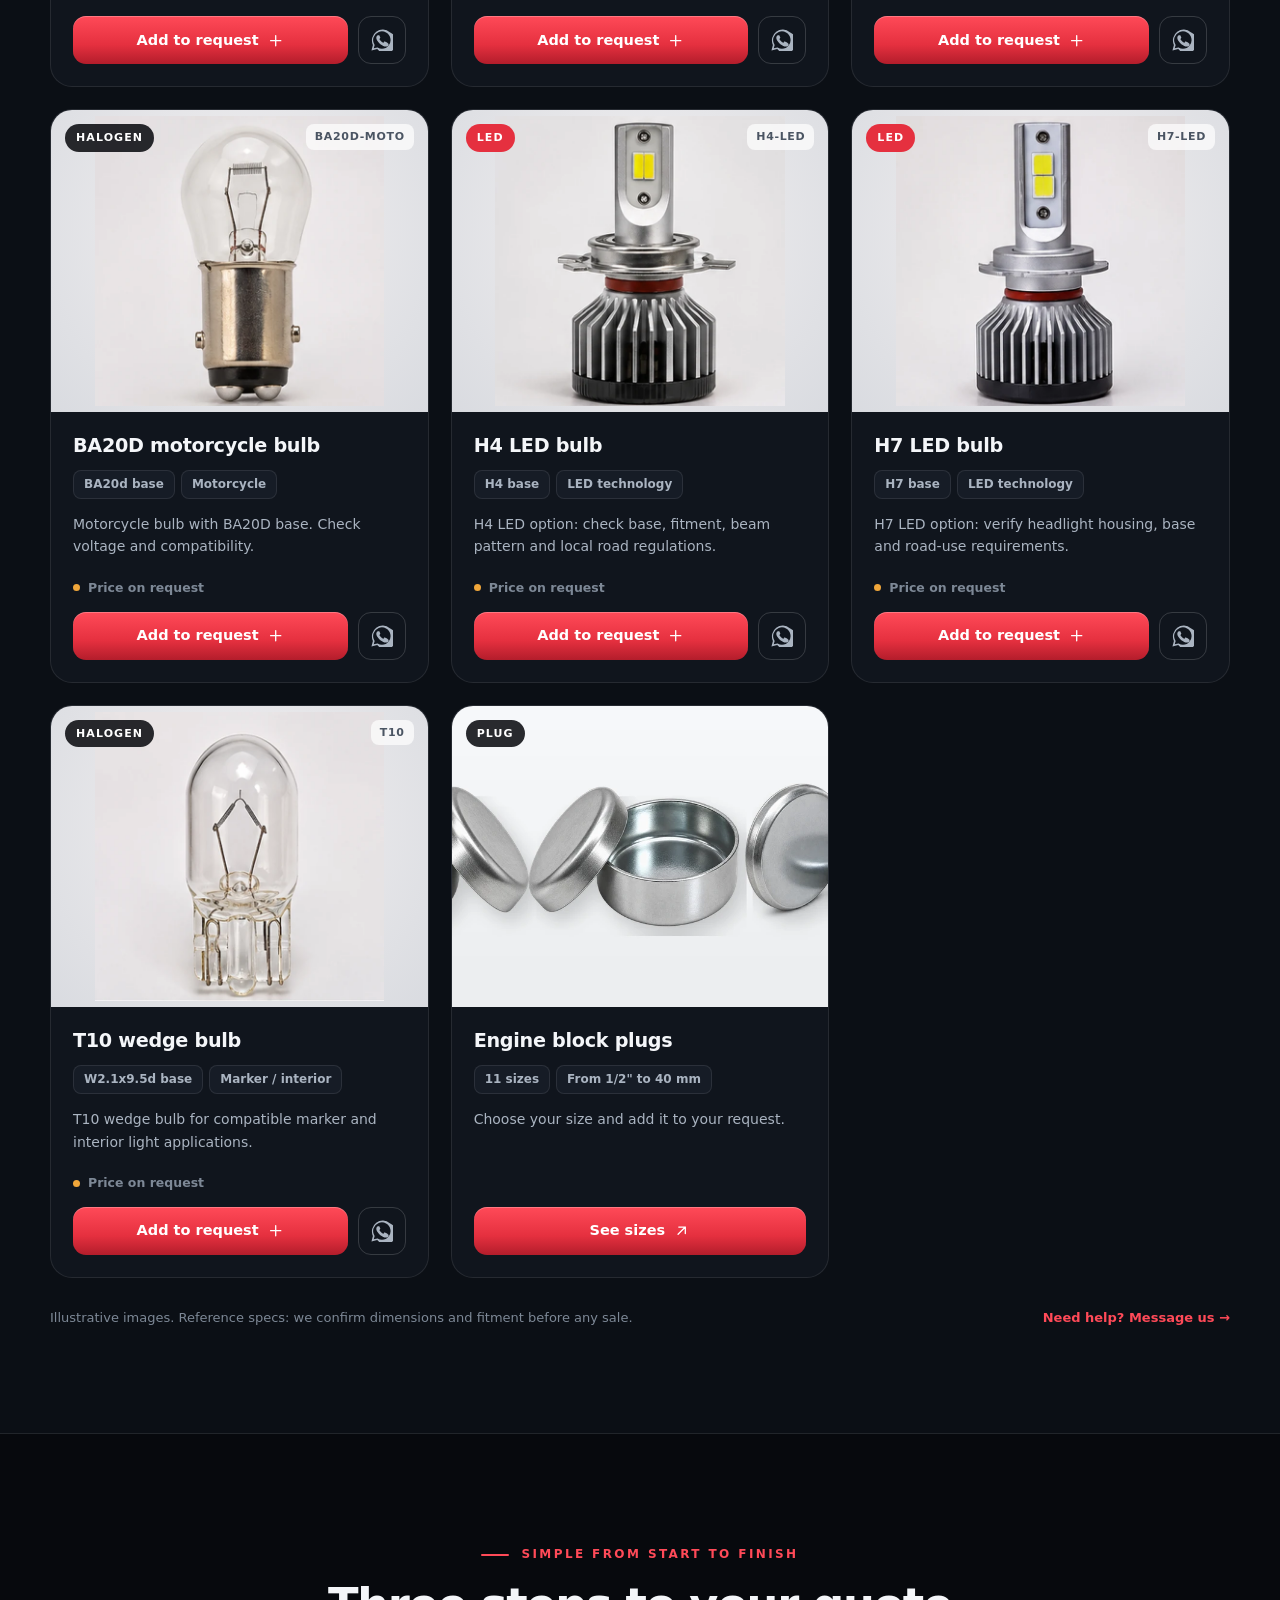
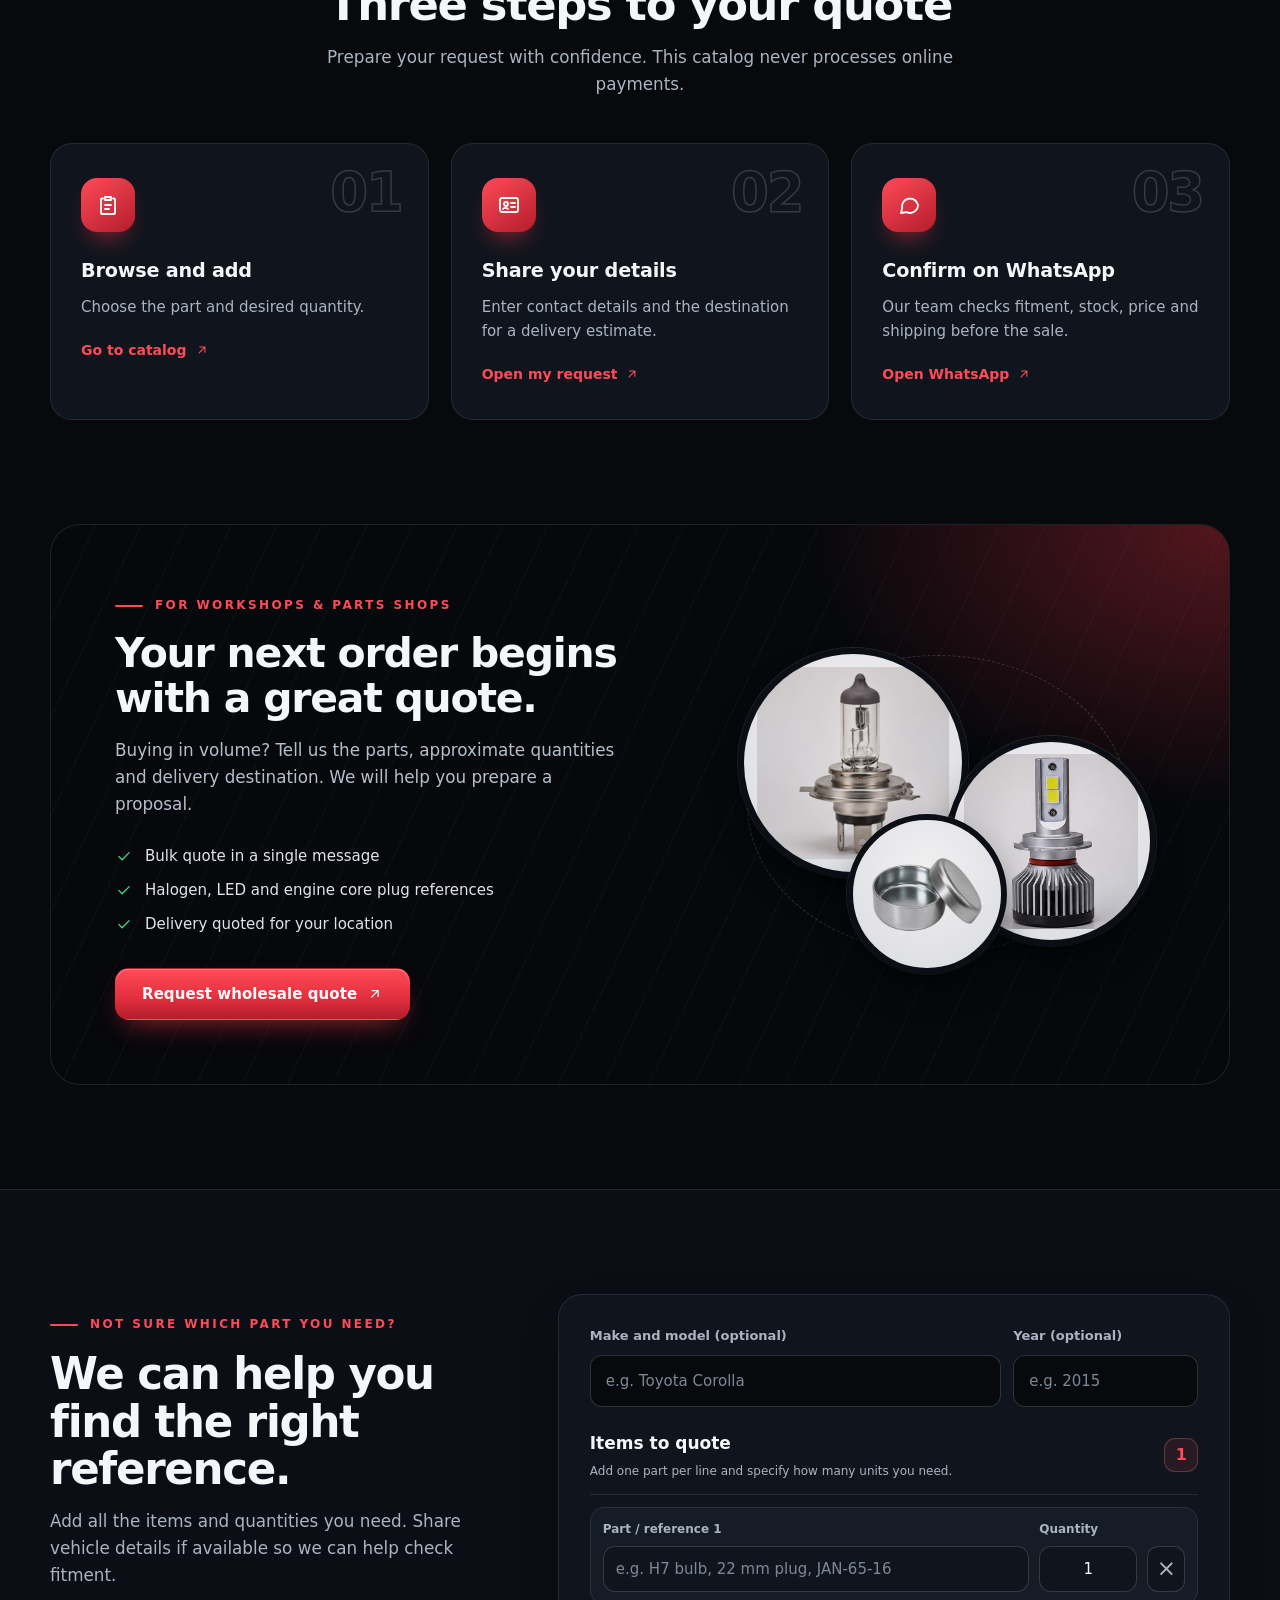
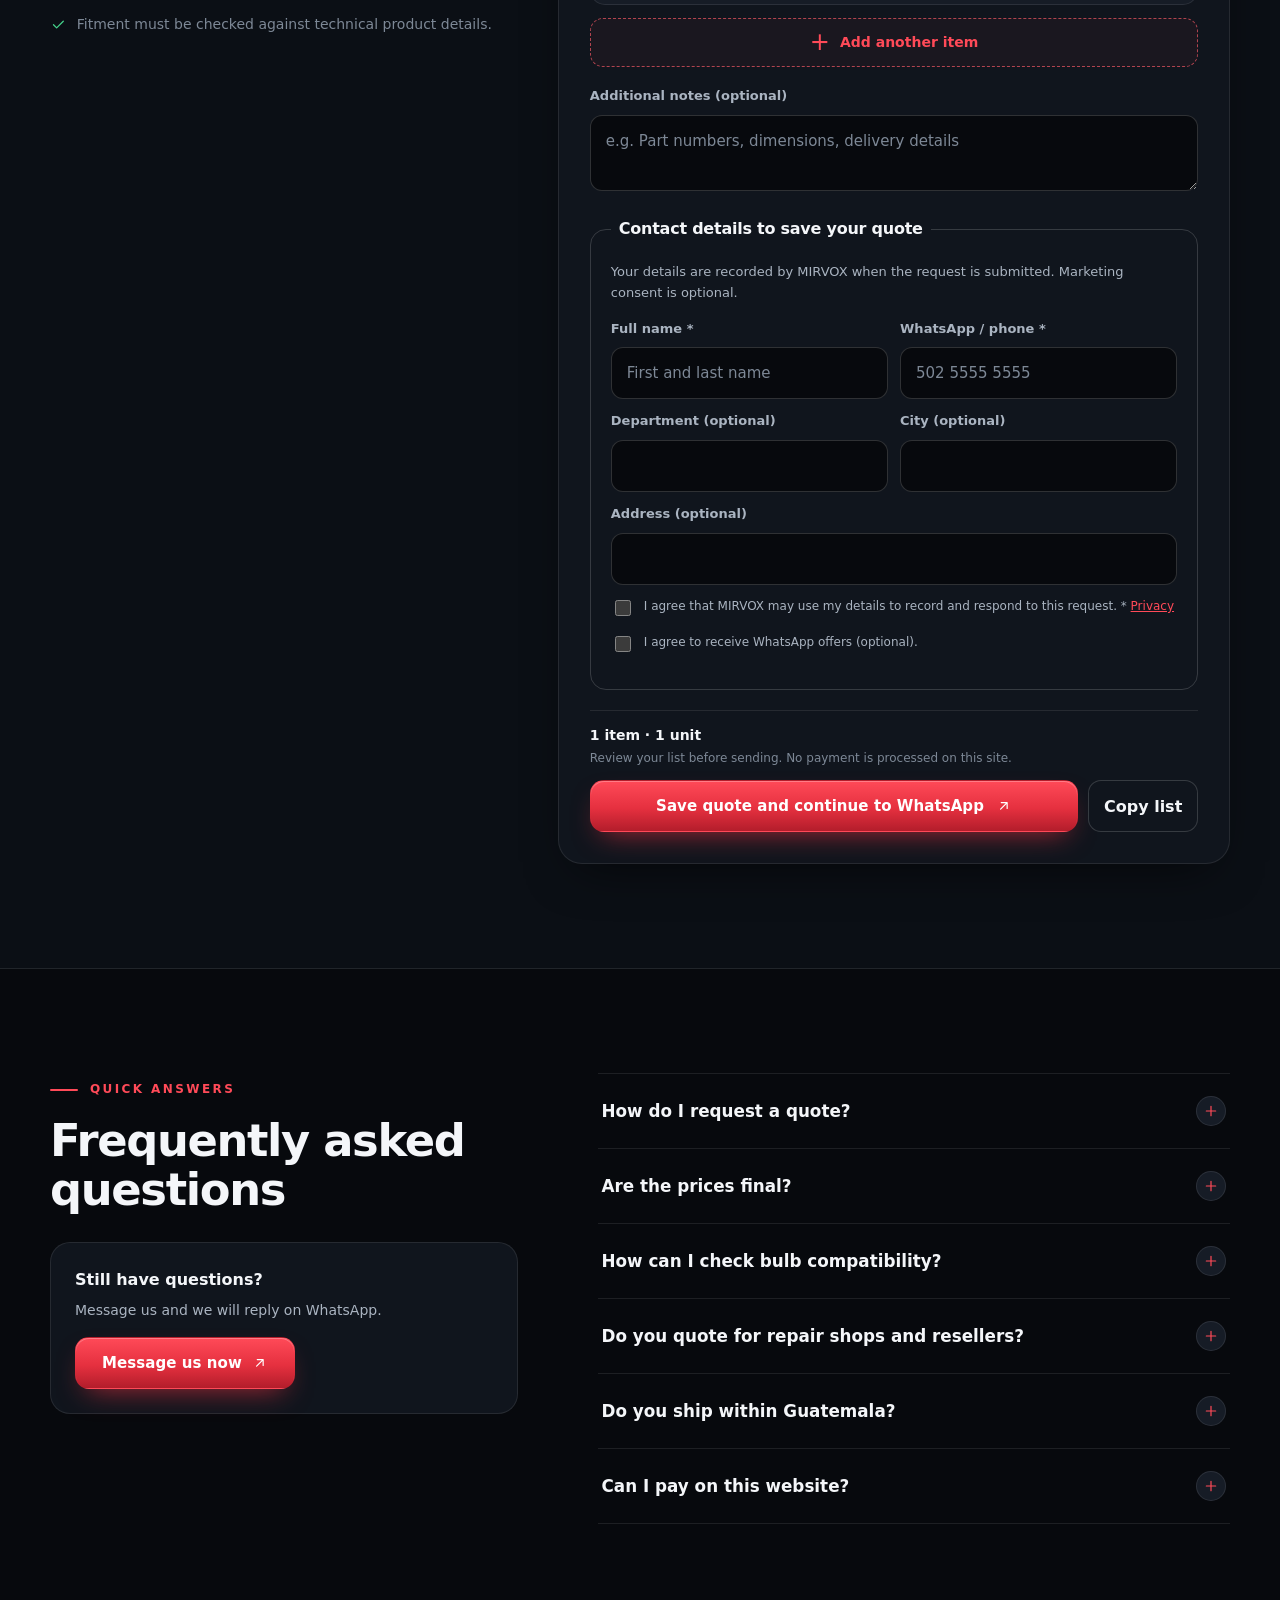
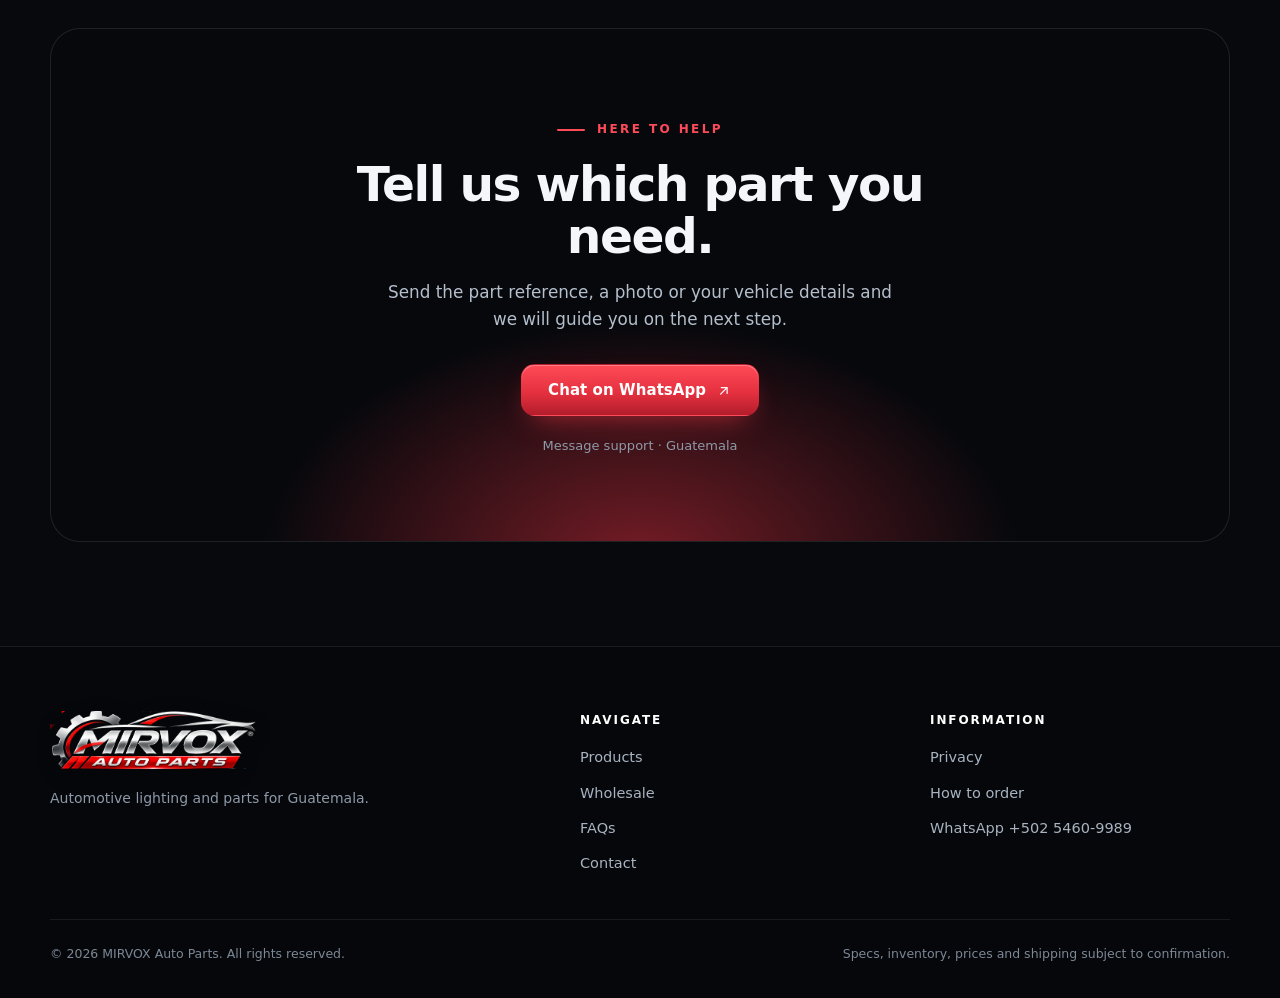
<file: en.html>
<!DOCTYPE html>
<html lang="en" data-theme="dark">
<head>
<meta charset="utf-8"><meta name="viewport" content="width=device-width, initial-scale=1, viewport-fit=cover">
<meta name="theme-color" content="#07090d"><meta name="description" content="MIRVOX Auto Parts: request quotes for H4, H7, HS1, BA20D and T10 halogen bulbs, LED lights, and engine core plugs in Guatemala. WhatsApp quotes for workshops and parts shops.">
<meta name="robots" content="index,follow,max-image-preview:large"><meta name="color-scheme" content="dark light">
<title>MIRVOX Auto Parts | LED and halogen bulbs, engine core plugs in Guatemala</title>
<meta property="og:type" content="website"><meta property="og:locale" content="en_US">
<meta property="og:site_name" content="MIRVOX Auto Parts"><meta property="og:title" content="MIRVOX Auto Parts | Auto Parts in Guatemala">
<meta property="og:description" content="Halogen bulbs, LED lighting and engine core plugs. Browse the catalog and request a quote on WhatsApp."><meta property="og:image" content="assets/mirvox-og.jpg"><meta property="og:image:width" content="1200"><meta property="og:image:height" content="630"><meta property="og:image:alt" content="MIRVOX Auto Parts, repuestos automotrices en Guatemala">
<meta name="twitter:card" content="summary_large_image"><meta name="twitter:title" content="MIRVOX Auto Parts | Auto Parts in Guatemala"><meta name="twitter:description" content="Halogen bulbs, LED lighting and engine core plugs. Browse the catalog and request a quote on WhatsApp."><meta name="twitter:image" content="assets/mirvox-og.jpg">
<link rel="icon" href="assets/mirvox-mark.svg" type="image/svg+xml"><link rel="apple-touch-icon" href="assets/mirvox-icon.png"><link rel="manifest" href="site.webmanifest">
<link rel="stylesheet" href="styles.css"><script type="application/ld+json">{"@context":"https://schema.org","@graph":[{"@type":"OnlineStore","name":"MIRVOX Auto Parts","description":"MIRVOX Auto Parts: request quotes for H4, H7, HS1, BA20D and T10 halogen bulbs, LED lights, and engine core plugs in Guatemala. WhatsApp quotes for workshops and parts shops.","areaServed":{"@type":"Country","name":"Guatemala"},"availableLanguage":["es","en"],"logo":"assets/mirvox-mark.svg","sameAs":[],"contactPoint":{"@type":"ContactPoint","telephone":"+50254609989","contactType":"sales","availableLanguage":["es","en"]}},{"@type":"WebPage","name":"MIRVOX Auto Parts | LED and halogen bulbs, engine core plugs in Guatemala","description":"MIRVOX Auto Parts: request quotes for H4, H7, HS1, BA20D and T10 halogen bulbs, LED lights, and engine core plugs in Guatemala. WhatsApp quotes for workshops and parts shops.","inLanguage":"en"},{"@type":"FAQPage","inLanguage":"en","mainEntity":[{"@type":"Question","name":"How do I request a quote?","acceptedAnswer":{"@type":"Answer","text":"Add the products, enter desired quantities and send your request via WhatsApp. We confirm pricing and stock before any payment."}},{"@type":"Question","name":"Are the prices final?","acceptedAnswer":{"@type":"Answer","text":"This is a demonstration catalog without final prices. All offers, availability and shipping charges must be confirmed directly with MIRVOX."}},{"@type":"Question","name":"How can I check bulb compatibility?","acceptedAnswer":{"@type":"Answer","text":"Check the vehicle manual or share make, model, year and part reference. Bulb base, voltage and manufacturer specifications must also be verified."}},{"@type":"Question","name":"Do you quote for repair shops and resellers?","acceptedAnswer":{"@type":"Answer","text":"You may request volume quotes for workshops and retailers. Wholesale terms depend on quantities and availability."}},{"@type":"Question","name":"Do you ship within Guatemala?","acceptedAnswer":{"@type":"Answer","text":"We can review your location and quote available delivery options. Coverage, timelines and fees are confirmed per order."}},{"@type":"Question","name":"Can I pay on this website?","acceptedAnswer":{"@type":"Answer","text":"No. This website prepares quote requests; it does not charge cards or confirm purchases automatically."}}]},{"@type":"ItemList","name":"MIRVOX Auto Parts - catalog","itemListElement":[{"@type":"ListItem","position":1,"name":"H4 halogen bulb"},{"@type":"ListItem","position":2,"name":"H7 halogen bulb"},{"@type":"ListItem","position":3,"name":"HS1 motorcycle bulb"},{"@type":"ListItem","position":4,"name":"BA20D motorcycle bulb"},{"@type":"ListItem","position":5,"name":"H4 LED bulb"},{"@type":"ListItem","position":6,"name":"H7 LED bulb"},{"@type":"ListItem","position":7,"name":"T10 wedge bulb"},{"@type":"ListItem","position":8,"name":"Cup-type engine core plug"},{"@type":"ListItem","position":9,"name":"Disc-type engine core plug"}]}]}</script><script defer src="crm-config.js"></script><script defer src="crm-bridge.js"></script><script defer src="app.js"></script>
</head>
<body>
<svg width="0" height="0" style="position:absolute" aria-hidden="true" focusable="false"><defs>
<symbol id="i-arrow" viewBox="0 0 24 24"><path d="M7 17 17 7M8 7h9v9"/></symbol>
<symbol id="i-shield" viewBox="0 0 24 24"><path d="M12 3 5 6v6c0 4.5 3 7.5 7 9 4-1.5 7-4.5 7-9V6l-7-3z"/><path d="m9 12 2 2 4-4"/></symbol>
<symbol id="i-box" viewBox="0 0 24 24"><path d="M21 8 12 3 3 8v8l9 5 9-5V8z"/><path d="m3 8 9 5 9-5M12 13v8"/></symbol>
<symbol id="i-chat" viewBox="0 0 24 24"><path d="M21 12a8 8 0 0 1-11.6 7.1L4 20l1.1-4.6A8 8 0 1 1 21 12z"/></symbol>
<symbol id="i-search" viewBox="0 0 24 24"><circle cx="11" cy="11" r="7"/><path d="m20 20-3.5-3.5"/></symbol>
<symbol id="i-bag" viewBox="0 0 24 24"><path d="M6 8h12l1 12H5L6 8z"/><path d="M9 8V7a3 3 0 0 1 6 0v1"/></symbol>
<symbol id="i-sun" viewBox="0 0 24 24"><circle cx="12" cy="12" r="4"/><path d="M12 2v2M12 20v2M4.9 4.9l1.4 1.4M17.7 17.7l1.4 1.4M2 12h2M20 12h2M4.9 19.1l1.4-1.4M17.7 6.3l1.4-1.4"/></symbol>
<symbol id="i-moon" viewBox="0 0 24 24"><path d="M21 13A9 9 0 1 1 11 3a7 7 0 0 0 10 10z"/></symbol>
<symbol id="i-plus" viewBox="0 0 24 24"><path d="M12 5v14M5 12h14"/></symbol>
<symbol id="i-check" viewBox="0 0 24 24"><path d="m5 12.5 4.5 4.5L19 7.5"/></symbol>
<symbol id="i-list" viewBox="0 0 24 24"><path d="M9 4h6v3H9z"/><path d="M7 5.5H6a1 1 0 0 0-1 1V20a1 1 0 0 0 1 1h12a1 1 0 0 0 1-1V6.5a1 1 0 0 0-1-1h-1M9 12h6M9 16h4"/></symbol>
<symbol id="i-id" viewBox="0 0 24 24"><rect x="3" y="5" width="18" height="14" rx="2"/><circle cx="9" cy="11" r="2"/><path d="M14 10h4M14 14h4M6 16c.6-1.6 4.4-1.6 5 0"/></symbol>
<symbol id="i-wa" viewBox="0 0 24 24" fill="currentColor" stroke="none"><path d="M20.5 3.5A11.8 11.8 0 0 0 2.1 17.4L.5 23.5l6.3-1.6A11.8 11.8 0 1 0 20.5 3.5ZM12 21.6a9.5 9.5 0 0 1-4.8-1.3l-.4-.2-3.8 1 1-3.7-.3-.4a9.5 9.5 0 1 1 8.3 4.6Zm5.2-7.2c-.3-.1-1.6-.8-1.9-.9-.2-.1-.4-.1-.6.2s-.7.9-.9 1.1c-.2.2-.3.2-.6.1-.3-.2-1.2-.5-2.3-1.5-.9-.8-1.5-1.8-1.7-2.1-.1-.3 0-.4.1-.5l.5-.6.3-.4c.1-.2 0-.4 0-.5l-.9-2.1c-.3-.6-.5-.5-.7-.5h-.6c-.2 0-.6.1-.9.4-.3.3-1.2 1.1-1.2 2.7 0 1.6 1.2 3.2 1.4 3.4.2.2 2.4 3.7 5.7 5.1.8.4 1.5.6 2 .7.8.3 1.6.2 2.2.1.7-.1 1.6-.7 1.9-1.4.2-.7.2-1.3.2-1.4-.1-.1-.3-.2-.6-.4Z"/></symbol>
</defs></svg>
<a class="skip-link" href="#productos">Skip to products</a>
<div class="topbar"><i></i><b>Get a quote on WhatsApp</b> <span class="hide-sm">· For workshops and parts shops · Guatemala</span></div>
<header class="site-header" id="top"><div class="container header-row">
<a class="brand" href="#inicio" aria-label="MIRVOX Auto Parts"><img class="mirvox-logo-theme" src="assets/mirvox-logo.webp" alt="MIRVOX Auto Parts" width="310" height="78"></a>
<nav class="main-nav" id="mainNav" aria-label="Navigation"><a href="#productos">Products</a><a href="#medidas-tapones">Plug sizes</a><a href="#mayoreo">Wholesale</a><a href="#como-comprar">How it works</a><a href="#preguntas">FAQs</a><a href="#contacto">Contact</a></nav>
<div class="header-actions">
<a class="hbtn language-btn" href="index.html" lang="es" title="Cambiar a español" aria-label="Cambiar a español">ES</a>
<button type="button" class="hbtn theme-btn" id="themeBtn" title="Switch light/dark theme" aria-label="Switch light/dark theme" aria-pressed="false"><svg class="icon sun-icon" aria-hidden="true"><use href="#i-sun"/></svg><svg class="icon moon-icon" aria-hidden="true"><use href="#i-moon"/></svg></button>
<button type="button" class="hbtn cart-btn" id="cartOpen" aria-label="My request"><svg class="icon" aria-hidden="true"><use href="#i-bag"/></svg><span class="cart-text">My request</span><span class="cart-count" id="cartCount" aria-live="polite">0</span></button>
<button type="button" class="hbtn menu-btn" id="menuBtn" aria-label="Open menu" aria-controls="mainNav" aria-expanded="false"><span></span><span></span><span></span></button>
</div></div></header>
<main id="inicio">
<section class="hero" aria-labelledby="heroHeading"><div class="container hero-layout">
<div class="hero-copy"><span class="eyebrow">Automotive lighting & parts</span>
<h1 id="heroHeading"><span>The right part.</span><em>Confidence for every mile.</em></h1>
<p class="hero-lead">Halogen bulbs, LED lighting and engine block plugs for cars and motorcycles. Find your part, choose quantities and request a personalized quote.</p>
<div class="hero-actions"><a class="btn btn-primary" href="#productos">Browse products<svg class="icon" aria-hidden="true"><use href="#i-arrow"/></svg></a><a class="btn btn-ghost" target="_blank" rel="noopener noreferrer" href="https://wa.me/50254609989?text=Hello%20MIRVOX%20Auto%20Parts%2C%20I%20would%20like%20to%20request%20a%20quote.">Chat with an advisor<svg class="icon" aria-hidden="true"><use href="#i-arrow"/></svg></a></div>
<p class="hero-note"><svg class="icon" aria-hidden="true"><use href="#i-check"/></svg>No online payments. Specs, pricing and availability are confirmed before any sale.</p></div>
<div class="hero-stage"><div class="hero-slider" aria-label="Featured MIRVOX products">
<a class="hero-slide is-active" data-slide="0" href="#productos"><img src="assets/mirvox-hero-brand.webp" alt="MIRVOX Auto Parts: automotive lighting and engine core plugs" width="1400" height="788" fetchpriority="high"><span class="hero-slide-caption">Explore MIRVOX parts</span></a>
<a class="hero-slide" data-slide="1" data-filter-target="tapones" href="#productos"><img src="assets/tap-copa-detalle-original.png" alt="Metal cup type engine plugs" width="600" height="600"><span class="hero-slide-caption">Engine plugs · 11 references</span></a>
<a class="hero-slide" data-slide="2" href="#como-comprar"><img src="assets/tap-disco-detalle-original.png" alt="Disc-type metal engine plugs" width="600" height="600"><span class="hero-slide-caption">How to request a quote</span></a>
<div class="hero-slider-nav" aria-label="Presentation controls"><button type="button" class="slider-dot is-active" data-slide-to="0" aria-label="Show MIRVOX"></button><button type="button" class="slider-dot" data-slide-to="1" aria-label="Show cup plugs"></button><button type="button" class="slider-dot" data-slide-to="2" aria-label="How to order"></button></div>
</div></div>
</div></section>
<section class="trust" aria-label="Beneficios"><div class="container trust-grid"><div class="trust-item"><span class="trust-ico"><svg class="icon" aria-hidden="true"><use href="#i-shield"/></svg></span><div><strong>Clarity first</strong><p>Confirm part numbers, dimensions and fitment before placing an order.</p></div></div><div class="trust-item"><span class="trust-ico"><svg class="icon" aria-hidden="true"><use href="#i-box"/></svg></span><div><strong>Built for businesses</strong><p>Request bulk quantities in a single quote.</p></div></div><div class="trust-item"><span class="trust-ico"><svg class="icon" aria-hidden="true"><use href="#i-chat"/></svg></span><div><strong>Personal support</strong><p>Ask our team about your vehicle and the part you need.</p></div></div></div></section>
<section class="section" id="categorias"><div class="container"><div class="head reveal"><span class="eyebrow">Shop by category</span><h2>The essentials for your vehicle</h2></div><div class="cat-grid"><button type="button" class="cat-card reveal" data-jump="halogenas"><span class="cat-photo"><img src="assets/h7-halogena.webp" alt="" loading="lazy" width="112" height="112"></span><span class="cat-body"><strong>Halogen bulbs</strong><small>H4, H7, HS1, BA20D and T10</small></span><span class="cat-arrow"><svg class="icon" aria-hidden="true"><use href="#i-arrow"/></svg></span></button><button type="button" class="cat-card reveal" data-jump="led"><span class="cat-photo"><img src="assets/h7-led.webp" alt="" loading="lazy" width="112" height="112"></span><span class="cat-body"><strong>LED lighting</strong><small>H4 and H7 references</small></span><span class="cat-arrow"><svg class="icon" aria-hidden="true"><use href="#i-arrow"/></svg></span></button><button type="button" class="cat-card reveal" data-jump="tapones"><span class="cat-photo"><img src="assets/tap-disco-detalle-original.png" alt="" loading="lazy" width="112" height="112"></span><span class="cat-body"><strong>Engine block plugs</strong><small>11 sizes, from 1/2" to 40 mm</small></span><span class="cat-arrow"><svg class="icon" aria-hidden="true"><use href="#i-arrow"/></svg></span></button></div></div></section>
<section class="plug-gallery section" id="medidas-tapones"><div class="container">
<div class="plug-gallery-head"><div><span class="eyebrow">Engine core plugs</span><h2>Find the right plug by size</h2><p>Select a part to view its photo and request a quote. Confirm shape and diameter before buying.</p></div><a href="#productos" class="plug-gallery-link">Go to catalog <span aria-hidden="true">↗</span></a></div><div class="plug-gallery-layout"><div class="measure-chip-grid" role="group" aria-label="Tapones por medida"><button type="button" class="measure-chip" data-plug-code="JAN-65-02" aria-pressed="false"><strong>1/2 inch</strong><small>JAN-65-02</small></button><button type="button" class="measure-chip" data-plug-code="JAN-65-09" aria-pressed="false"><strong>18 mm</strong><small>JAN-65-09</small></button><button type="button" class="measure-chip" data-plug-code="JAN-65-12" aria-pressed="false"><strong>20 mm</strong><small>JAN-65-12</small></button><button type="button" class="measure-chip" data-plug-code="JAN-65-16" aria-pressed="false"><strong>22 mm</strong><small>JAN-65-16</small></button><button type="button" class="measure-chip" data-plug-code="JAN-65-20" aria-pressed="false"><strong>25 mm</strong><small>JAN-65-20</small></button><button type="button" class="measure-chip" data-plug-code="JAN-65-25" aria-pressed="false"><strong>28 mm</strong><small>JAN-65-25</small></button><button type="button" class="measure-chip" data-plug-code="JAN-65-27" aria-pressed="false"><strong>29 mm</strong><small>JAN-65-27</small></button><button type="button" class="measure-chip" data-plug-code="JAN-65-28" aria-pressed="false"><strong>30 mm</strong><small>JAN-65-28</small></button><button type="button" class="measure-chip" data-plug-code="JAN-65-33" aria-pressed="false"><strong>34 mm</strong><small>JAN-65-33</small></button><button type="button" class="measure-chip" data-plug-code="JAN-65-35" aria-pressed="false"><strong>35 mm</strong><small>JAN-65-35</small></button><button type="button" class="measure-chip" data-plug-code="JAN-65-42" aria-pressed="false"><strong>40 mm</strong><small>JAN-65-42</small></button></div><div class="measure-preview"><div class="measure-photo"><img id="measureImage" src="assets/tap-copa-22mm.webp" width="600" height="600" alt="Foto del tapón 22 mm" loading="lazy"></div><div class="measure-preview-text"><span id="measureCode">JAN-65-16</span><h3 id="measureTitle">Tapón de block 22 mm</h3><p>Reference photo · confirm dimensions and fitment.</p><button type="button" class="btn btn-primary" id="measureGoto">Find this plug <svg class="icon" aria-hidden="true"><use href="#i-arrow"></use></svg></button></div></div></div></div></section>
<section class="section catalog" id="productos"><div class="container">
<div class="head head-split reveal"><div><span class="eyebrow">MIRVOX catalog</span><h2>Find the right reference</h2><p>Choose products and quantities to request a personalized quote.</p></div>
<label class="search-wrap"><span>Search our catalog</span><span class="search-box"><svg class="icon" aria-hidden="true"><use href="#i-search"/></svg><input id="search" type="search" placeholder="Search H4, H7, LED, plug…" maxlength="80" autocomplete="off" aria-controls="productGrid"></span></label></div>
<div class="toolbar"><div class="filter-row" id="filters" role="group" aria-label="Filter products"><button type="button" data-filter="todos" class="active" aria-pressed="true">All</button><button type="button" data-filter="halogenas" aria-pressed="false">Halogen</button><button type="button" data-filter="led" aria-pressed="false">LED</button><button type="button" data-filter="tapones" aria-pressed="false">Block plugs</button></div><div class="product-count" id="productCount" role="status" aria-live="polite"></div></div>
<div class="plug-banner" id="plugBanner" hidden><img src="assets/tapones-varios.webp" alt="" loading="lazy" width="550" height="255"><div><strong>Engine block plugs</strong><p>Choose your size and add it to your request. If you do not see the one you need, message us on WhatsApp and we will help.</p></div></div>
<div class="product-grid" id="productGrid"></div>
<div class="catalog-foot"><span>Illustrative images. Reference specs: we confirm dimensions and fitment before any sale.</span><a href="https://wa.me/50254609989?text=Hello%20MIRVOX%20Auto%20Parts%2C%20I%20would%20like%20to%20request%20a%20quote." target="_blank" rel="noopener noreferrer">Need help? Message us →</a></div>
</div></section>
<section class="section" id="como-comprar"><div class="container"><div class="head center reveal"><span class="eyebrow">Simple from start to finish</span><h2>Three steps to your quote</h2><p>Prepare your request with confidence. This catalog never processes online payments.</p></div><div class="steps-grid"><a class="step reveal" href="#productos"><span class="step-num">01</span><span class="step-ico"><svg class="icon" aria-hidden="true"><use href="#i-list"/></svg></span><h3>Browse and add</h3><p>Choose the part and desired quantity.</p><span class="step-go">Go to catalog<svg class="icon" aria-hidden="true"><use href="#i-arrow"/></svg></span></a><button type="button" class="step reveal" data-open-cart><span class="step-num">02</span><span class="step-ico"><svg class="icon" aria-hidden="true"><use href="#i-id"/></svg></span><h3>Share your details</h3><p>Enter contact details and the destination for a delivery estimate.</p><span class="step-go">Open my request<svg class="icon" aria-hidden="true"><use href="#i-arrow"/></svg></span></button><a class="step reveal" href="https://wa.me/50254609989?text=Hello%20MIRVOX%20Auto%20Parts%2C%20I%20would%20like%20to%20request%20a%20quote." target="_blank" rel="noopener noreferrer"><span class="step-num">03</span><span class="step-ico"><svg class="icon" aria-hidden="true"><use href="#i-chat"/></svg></span><h3>Confirm on WhatsApp</h3><p>Our team checks fitment, stock, price and shipping before the sale.</p><span class="step-go">Open WhatsApp<svg class="icon" aria-hidden="true"><use href="#i-arrow"/></svg></span></a></div></div></section>
<section class="wholesale" id="mayoreo"><div class="container"><div class="ws-card reveal"><div><span class="eyebrow">For workshops & parts shops</span><h2>Your next order begins with a great quote.</h2><p>Buying in volume? Tell us the parts, approximate quantities and delivery destination. We will help you prepare a proposal.</p><ul class="ws-list"><li><svg class="icon" aria-hidden="true"><use href="#i-check"/></svg>Bulk quote in a single message</li><li><svg class="icon" aria-hidden="true"><use href="#i-check"/></svg>Halogen, LED and engine core plug references</li><li><svg class="icon" aria-hidden="true"><use href="#i-check"/></svg>Delivery quoted for your location</li></ul><a class="btn btn-primary" href="https://wa.me/50254609989?text=Hello%20MIRVOX%2C%20I%20need%20a%20wholesale%20quote%20for%20auto%20parts." target="_blank" rel="noopener noreferrer">Request wholesale quote<svg class="icon" aria-hidden="true"><use href="#i-arrow"/></svg></a></div>
<div class="ws-art" aria-hidden="true"><div class="ws-ring"></div><div class="ws-orb a"><img src="assets/h4-halogena.webp" alt="" loading="lazy"></div><div class="ws-orb b"><img src="assets/h7-led.webp" alt="" loading="lazy"></div><div class="ws-orb c"><img src="assets/tap-copa-detalle-original.png" alt="" loading="lazy"></div></div></div></div></section>
<section class="section compat" id="compatibilidad"><div class="container compat-layout"><div class="compat-copy reveal"><span class="eyebrow">Not sure which part you need?</span><h2>We can help you find the right reference.</h2><p>Add all the items and quantities you need. Share vehicle details if available so we can help check fitment.</p><div class="compat-note"><svg class="icon" aria-hidden="true"><use href="#i-check"/></svg><span>Fitment must be checked against technical product details.</span></div></div>
<form class="compat-form multi-quote-form reveal" id="compatForm" novalidate>
  <div class="quote-vehicle-grid">
    <div class="field"><label for="vehicle">Make and model (optional)</label><input id="vehicle" name="vehicle" maxlength="70" autocomplete="off" placeholder="e.g. Toyota Corolla"></div>
    <div class="field"><label for="vehicleYear">Year (optional)</label><input id="vehicleYear" name="vehicleYear" maxlength="9" inputmode="numeric" placeholder="e.g. 2015"></div>
  </div>
  <div class="quote-heading"><div><strong>Items to quote</strong><span>Add one part per line and specify how many units you need.</span></div><span class="quote-badge" id="quoteLineCount" aria-live="polite">1</span></div>
  <div id="quoteItems" class="quote-items" aria-label="Items to quote"></div>
  <button type="button" class="quote-add" id="addQuoteItem"><span class="quote-plus" aria-hidden="true">+</span>Add another item</button>
  <div class="field quote-notes"><label for="quoteNotes">Additional notes (optional)</label><textarea id="quoteNotes" name="quoteNotes" rows="2" maxlength="800" placeholder="e.g. Part numbers, dimensions, delivery details"></textarea></div>
<fieldset class="quote-contact"><legend>Contact details to save your quote</legend><p class="crm-helper">Your details are recorded by MIRVOX when the request is submitted. Marketing consent is optional.</p>
<div class="field-row"><div class="field"><label for="leadName">Full name *</label><input id="leadName" maxlength="90" autocomplete="name" required placeholder="First and last name"></div><div class="field"><label for="leadPhone">WhatsApp / phone *</label><input id="leadPhone" type="tel" maxlength="25" autocomplete="tel" required placeholder="502 5555 5555"></div></div>
<div class="field-row"><div class="field"><label for="leadRegion">Department (optional)</label><input id="leadRegion" maxlength="90" autocomplete="address-level1"></div><div class="field"><label for="leadCity">City (optional)</label><input id="leadCity" maxlength="90" autocomplete="address-level2"></div></div>
<div class="field"><label for="leadAddress">Address (optional)</label><input id="leadAddress" maxlength="350" autocomplete="street-address"></div>
<label class="check-line"><input type="checkbox" id="leadPrivacy" required><span>I agree that MIRVOX may use my details to record and respond to this request. * <a href="privacy.html" target="_blank" rel="noopener">Privacy</a></span></label>
<label class="check-line"><input type="checkbox" id="leadMarketing"><span>I agree to receive WhatsApp offers (optional).</span></label>
<label class="crm-hp" aria-hidden="true">Website code <input type="text" id="leadWebsite" autocomplete="off" tabindex="-1"></label>
</fieldset>
  <div class="quote-footer"><strong id="quoteSummary" role="status" aria-live="polite">1 item · 1 unit</strong><span>Review your list before sending. No payment is processed on this site.</span></div>
  <div class="quote-buttons"><button type="submit" class="btn btn-primary full" id="sendQuote">Save quote and continue to WhatsApp<svg class="icon" aria-hidden="true"><use href="#i-arrow"/></svg></button><button type="button" class="quote-copy" id="copyQuote">Copy list</button></div>
  <p class="crm-install-hint" id="crmInstallHint">Google Sheets connection pending setup.</p><a class="crm-whatsapp-fallback" id="quoteWhatsappFallback" target="_blank" rel="noopener noreferrer" hidden href="#">Open WhatsApp without recording</a><p id="quoteStatus" class="quote-status" role="status" aria-live="polite"></p>
  <div id="quoteFallback" class="quote-fallback" hidden><label for="quoteFallbackText">Complete request — select and copy to WhatsApp</label><textarea id="quoteFallbackText" readonly rows="7"></textarea></div>
</form></div></section>
<section class="section" id="preguntas"><div class="container faq-layout"><div class="faq-side reveal"><div class="head"><span class="eyebrow">Quick answers</span><h2>Frequently asked questions</h2></div><div class="faq-help"><strong>Still have questions?</strong><p>Message us and we will reply on WhatsApp.</p><a class="btn btn-primary" href="https://wa.me/50254609989?text=Hello%20MIRVOX%20Auto%20Parts%2C%20I%20would%20like%20to%20request%20a%20quote." target="_blank" rel="noopener noreferrer">Message us now<svg class="icon" aria-hidden="true"><use href="#i-arrow"/></svg></a></div></div><div class="faq-items reveal"><details><summary>How do I request a quote?<svg class="icon" aria-hidden="true"><use href="#i-plus"/></svg></summary><div class="faq-answer">Add the products, enter desired quantities and send your request via WhatsApp. We confirm pricing and stock before any payment.</div></details><details><summary>Are the prices final?<svg class="icon" aria-hidden="true"><use href="#i-plus"/></svg></summary><div class="faq-answer">This is a demonstration catalog without final prices. All offers, availability and shipping charges must be confirmed directly with MIRVOX.</div></details><details><summary>How can I check bulb compatibility?<svg class="icon" aria-hidden="true"><use href="#i-plus"/></svg></summary><div class="faq-answer">Check the vehicle manual or share make, model, year and part reference. Bulb base, voltage and manufacturer specifications must also be verified.</div></details><details><summary>Do you quote for repair shops and resellers?<svg class="icon" aria-hidden="true"><use href="#i-plus"/></svg></summary><div class="faq-answer">You may request volume quotes for workshops and retailers. Wholesale terms depend on quantities and availability.</div></details><details><summary>Do you ship within Guatemala?<svg class="icon" aria-hidden="true"><use href="#i-plus"/></svg></summary><div class="faq-answer">We can review your location and quote available delivery options. Coverage, timelines and fees are confirmed per order.</div></details><details><summary>Can I pay on this website?<svg class="icon" aria-hidden="true"><use href="#i-plus"/></svg></summary><div class="faq-answer">No. This website prepares quote requests; it does not charge cards or confirm purchases automatically.</div></details></div></div></section>
<section class="contact" id="contacto"><div class="container"><div class="contact-card reveal"><span class="eyebrow">Here to help</span><h2>Tell us which part you need.</h2><p>Send the part reference, a photo or your vehicle details and we will guide you on the next step.</p><a class="btn btn-primary" target="_blank" rel="noopener noreferrer" href="https://wa.me/50254609989?text=Hello%20MIRVOX%20Auto%20Parts%2C%20I%20would%20like%20to%20request%20a%20quote.">Chat on WhatsApp<svg class="icon" aria-hidden="true"><use href="#i-arrow"/></svg></a><small>Message support · Guatemala</small></div></div></section>
</main>
<footer><div class="container footer-top"><div class="footer-brand"><a class="brand" href="#inicio"><img class="mirvox-logo-theme" src="assets/mirvox-logo.webp" alt="MIRVOX Auto Parts" width="310" height="78" loading="lazy"></a><p>Automotive lighting and parts for Guatemala.</p></div><div class="footer-links"><b>Navigate</b><a href="#productos">Products</a><a href="#mayoreo">Wholesale</a><a href="#preguntas">FAQs</a><a href="#contacto">Contact</a></div><div class="footer-links"><b>Information</b><a href="privacy.html">Privacy</a><a href="#como-comprar">How to order</a><a href="https://wa.me/50254609989?text=Hello%20MIRVOX%20Auto%20Parts%2C%20I%20would%20like%20to%20request%20a%20quote." target="_blank" rel="noopener noreferrer">WhatsApp +502 5460-9989</a></div></div>
<div class="container footer-bottom"><span>© <span id="year">2026</span> MIRVOX Auto Parts. All rights reserved.</span><span>Specs, inventory, prices and shipping subject to confirmation.</span></div></footer>
<a class="float-whatsapp" href="https://wa.me/50254609989?text=Hello%20MIRVOX%20Auto%20Parts%2C%20I%20would%20like%20to%20request%20a%20quote." target="_blank" rel="noopener noreferrer" aria-label="Get a WhatsApp quote" title="Get a WhatsApp quote"><svg class="icon" style="width:24px;height:24px" aria-hidden="true"><use href="#i-wa"/></svg><span>Get a WhatsApp quote</span></a>
<div class="overlay" id="overlay" hidden></div>
<aside class="cart-panel" id="cartPanel" aria-hidden="true" aria-labelledby="cartHeading" role="dialog" aria-modal="true" inert><div class="cart-header"><div><span class="eyebrow">Request a quote</span><h2 id="cartHeading">Your request</h2></div><button type="button" class="close-btn" id="cartClose" aria-label="Close request">×</button></div>
<div class="cart-scroll"><div id="cartItems" class="cart-items"></div>
<form id="checkoutForm" class="checkout-form" novalidate><p class="cart-note">No payments are processed. We send your request via WhatsApp to confirm prices and availability.</p>
<div class="field"><label for="customerName">Full name *</label><input id="customerName" maxlength="90" required autocomplete="name" placeholder="First and last name"></div>
<div class="field"><label for="customerPhone">Phone / WhatsApp *</label><input id="customerPhone" type="tel" required maxlength="25" autocomplete="tel" placeholder="e.g. 502 5555 5555"></div>
<div class="field-row"><div class="field"><label for="customerRegion">Department *</label><input id="customerRegion" required maxlength="90" placeholder="e.g. Guatemala"></div><div class="field"><label for="customerCity">Municipality *</label><input id="customerCity" required maxlength="90" placeholder="e.g. Mixco"></div></div>
<div class="field"><label for="customerAddress">Address for delivery estimate *</label><textarea id="customerAddress" rows="2" required maxlength="350" placeholder="Zone, neighborhood, street and landmarks"></textarea></div>
<div class="field"><label for="customerNotes">Notes or vehicle model (optional)</label><textarea id="customerNotes" rows="2" maxlength="350" placeholder="Schedule, vehicle, measurements or remarks"></textarea></div>
<label class="check-line"><input type="checkbox" id="customerPrivacy" required><span>I agree to the use of my details to answer this request and quote delivery. * <a href="privacy.html" target="_blank" rel="noopener">Privacy</a></span></label>
<label class="check-line"><input type="checkbox" id="customerMarketing"><span>I agree to receive MIRVOX offers on WhatsApp (optional; I can unsubscribe).</span></label>
<button id="checkout" type="submit" class="btn btn-primary full">Save quote and continue to WhatsApp<svg class="icon" aria-hidden="true"><use href="#i-arrow"/></svg></button>
<a class="crm-whatsapp-fallback" id="cartWhatsappFallback" target="_blank" rel="noopener noreferrer" hidden href="#">Open WhatsApp without recording</a><p class="checkout-status" id="checkoutStatus" aria-live="polite" role="status"></p><p class="cart-privacy-note">Your contact information is only used to respond to the quote request.</p><button class="clear-btn" id="clearCart" type="button">Clear request</button></form></div></aside>
</body></html>
</file>
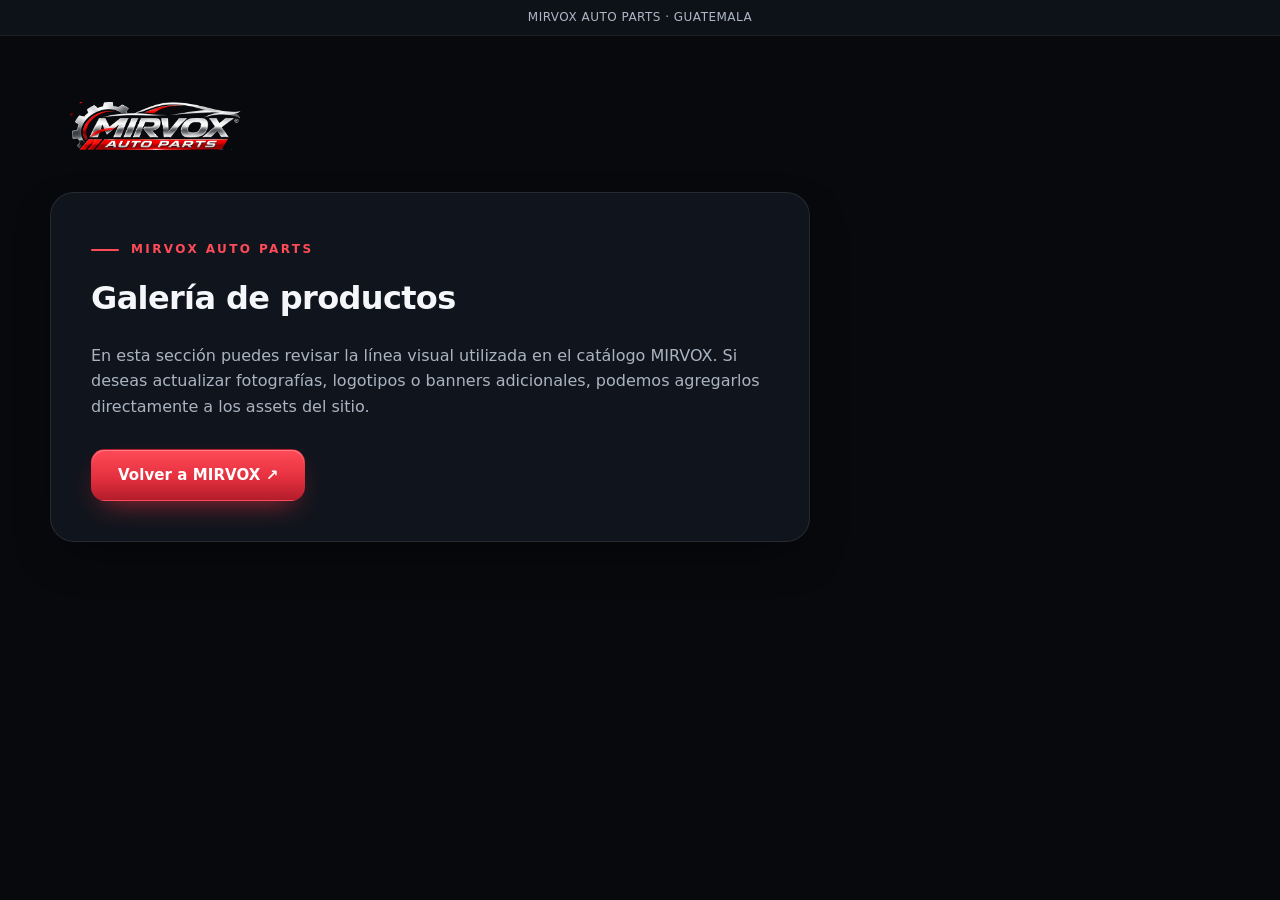
<file: imagenes.html>
<!doctype html><html lang="es" data-theme="dark"><head><meta charset="utf-8"><meta name="viewport" content="width=device-width, initial-scale=1"><meta name="description" content="Galería de productos - MIRVOX Auto Parts"><title>Galería de productos | MIRVOX</title><link rel="icon" href="assets/mirvox-mark.svg" type="image/svg+xml"><link rel="stylesheet" href="styles.css"><script defer src="theme-only.js"></script></head><body><div class="topbar">MIRVOX AUTO PARTS · GUATEMALA</div><main class="support-page container"><a href="index.html" class="brand"><img src="assets/mirvox-logo.webp" alt="MIRVOX Auto Parts" width="178" height="50"></a><article class="support-card"><span class="eyebrow">MIRVOX AUTO PARTS</span><h1>Galería de productos</h1><p>En esta sección puedes revisar la línea visual utilizada en el catálogo MIRVOX. Si deseas actualizar fotografías, logotipos o banners adicionales, podemos agregarlos directamente a los assets del sitio.</p><a class="btn btn-primary" href="index.html">Volver a MIRVOX ↗</a></article></main></body></html>
</file>
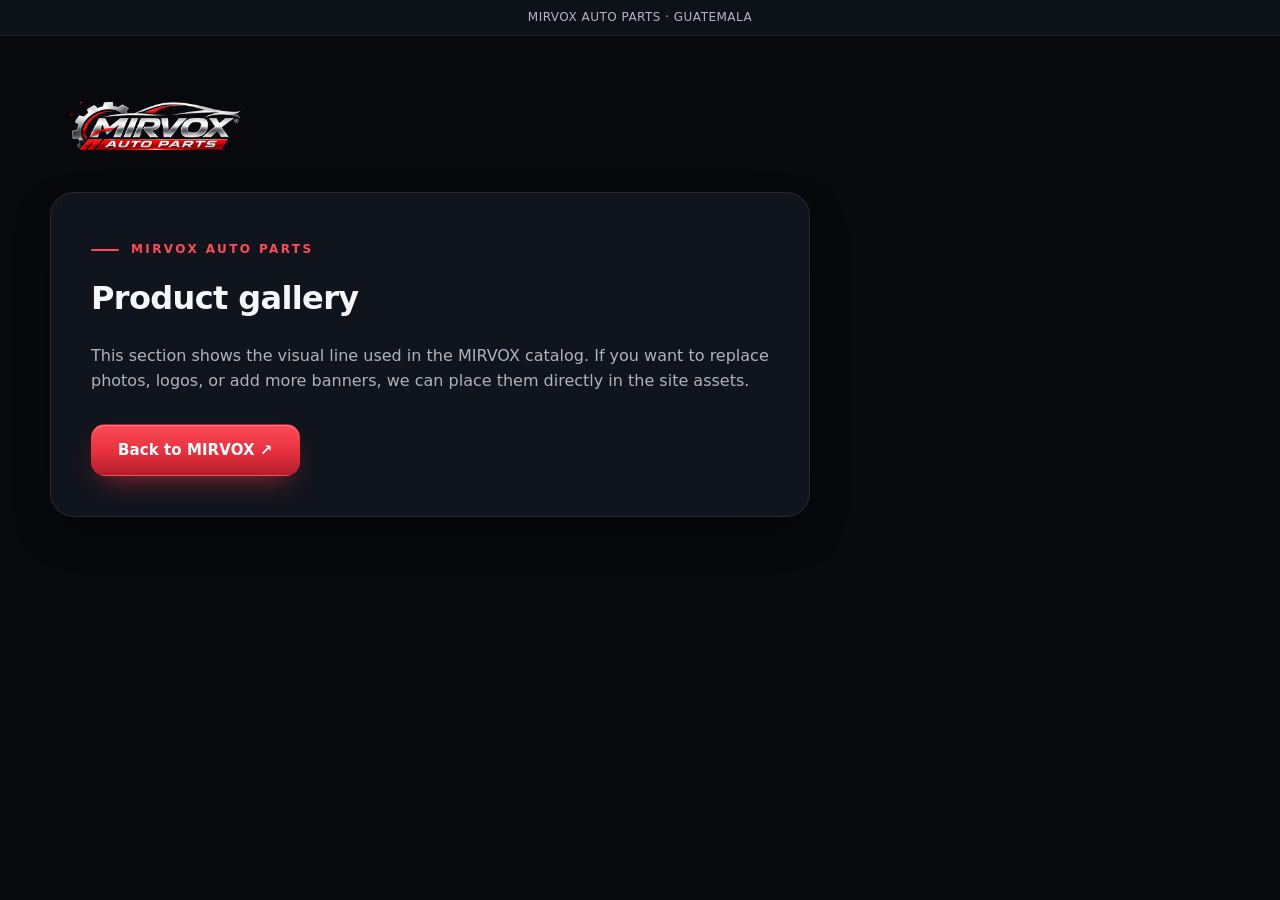
<file: images.html>
<!doctype html><html lang="en" data-theme="dark"><head><meta charset="utf-8"><meta name="viewport" content="width=device-width, initial-scale=1"><meta name="description" content="Product gallery - MIRVOX Auto Parts"><title>Product gallery | MIRVOX</title><link rel="icon" href="assets/mirvox-mark.svg" type="image/svg+xml"><link rel="stylesheet" href="styles.css"><script defer src="theme-only.js"></script></head><body><div class="topbar">MIRVOX AUTO PARTS · GUATEMALA</div><main class="support-page container"><a href="en.html" class="brand"><img src="assets/mirvox-logo.webp" alt="MIRVOX Auto Parts" width="178" height="50"></a><article class="support-card"><span class="eyebrow">MIRVOX AUTO PARTS</span><h1>Product gallery</h1><p>This section shows the visual line used in the MIRVOX catalog. If you want to replace photos, logos, or add more banners, we can place them directly in the site assets.</p><a class="btn btn-primary" href="en.html">Back to MIRVOX ↗</a></article></main></body></html>
</file>
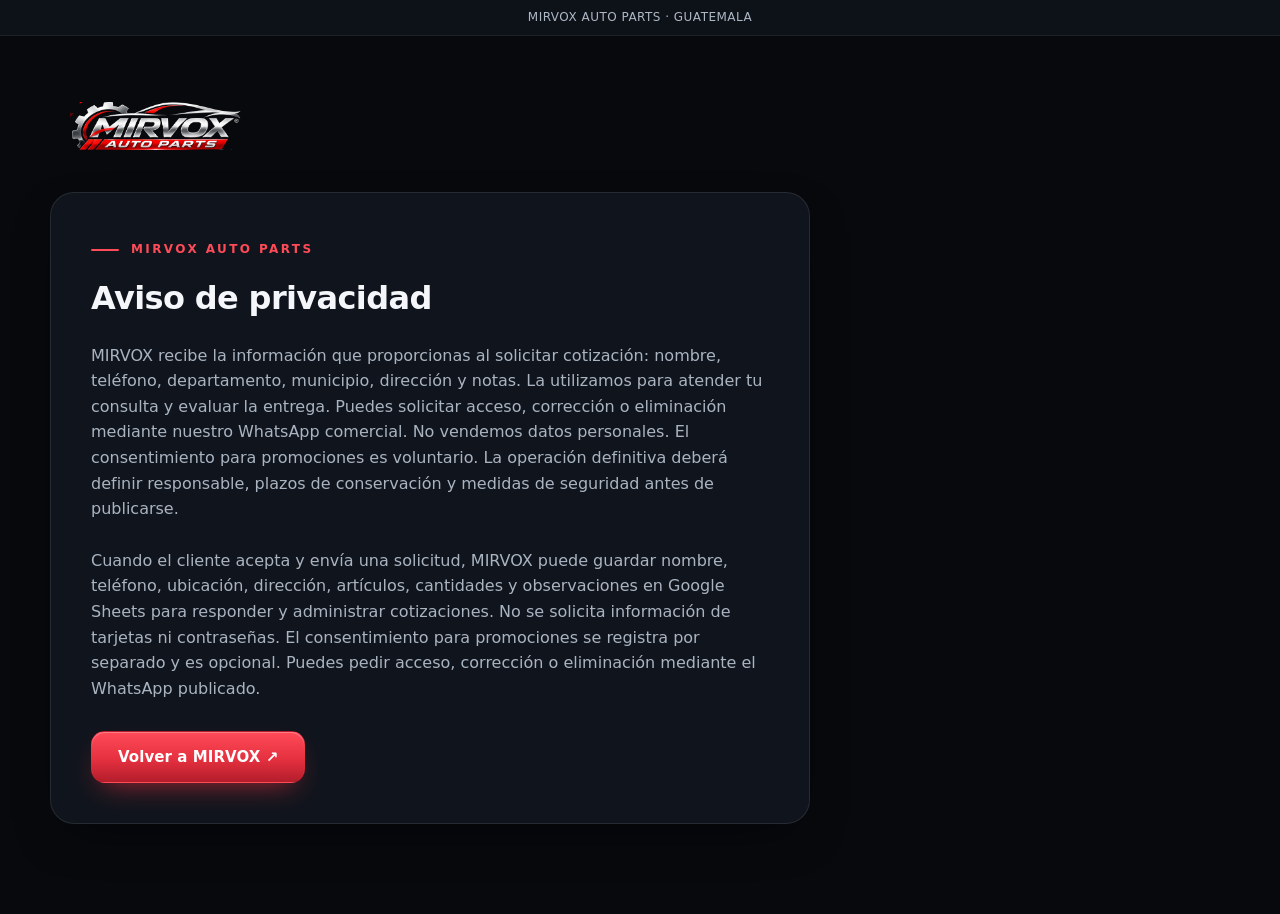
<file: privacidad.html>
<!doctype html><html lang="es" data-theme="dark"><head><meta charset="utf-8"><meta name="viewport" content="width=device-width, initial-scale=1"><meta name="description" content="Aviso de privacidad - MIRVOX Auto Parts"><title>Aviso de privacidad | MIRVOX</title><link rel="icon" href="assets/mirvox-mark.svg" type="image/svg+xml"><link rel="stylesheet" href="styles.css"><script defer src="theme-only.js"></script></head><body><div class="topbar">MIRVOX AUTO PARTS · GUATEMALA</div><main class="support-page container"><a href="index.html" class="brand"><img src="assets/mirvox-logo.webp" alt="MIRVOX Auto Parts" width="178" height="50"></a><article class="support-card"><span class="eyebrow">MIRVOX AUTO PARTS</span><h1>Aviso de privacidad</h1><p>MIRVOX recibe la información que proporcionas al solicitar cotización: nombre, teléfono, departamento, municipio, dirección y notas. La utilizamos para atender tu consulta y evaluar la entrega. Puedes solicitar acceso, corrección o eliminación mediante nuestro WhatsApp comercial. No vendemos datos personales. El consentimiento para promociones es voluntario. La operación definitiva deberá definir responsable, plazos de conservación y medidas de seguridad antes de publicarse.</p><p>Cuando el cliente acepta y envía una solicitud, MIRVOX puede guardar nombre, teléfono, ubicación, dirección, artículos, cantidades y observaciones en Google Sheets para responder y administrar cotizaciones. No se solicita información de tarjetas ni contraseñas. El consentimiento para promociones se registra por separado y es opcional. Puedes pedir acceso, corrección o eliminación mediante el WhatsApp publicado.</p><a class="btn btn-primary" href="index.html">Volver a MIRVOX ↗</a></article></main></body></html>
</file>
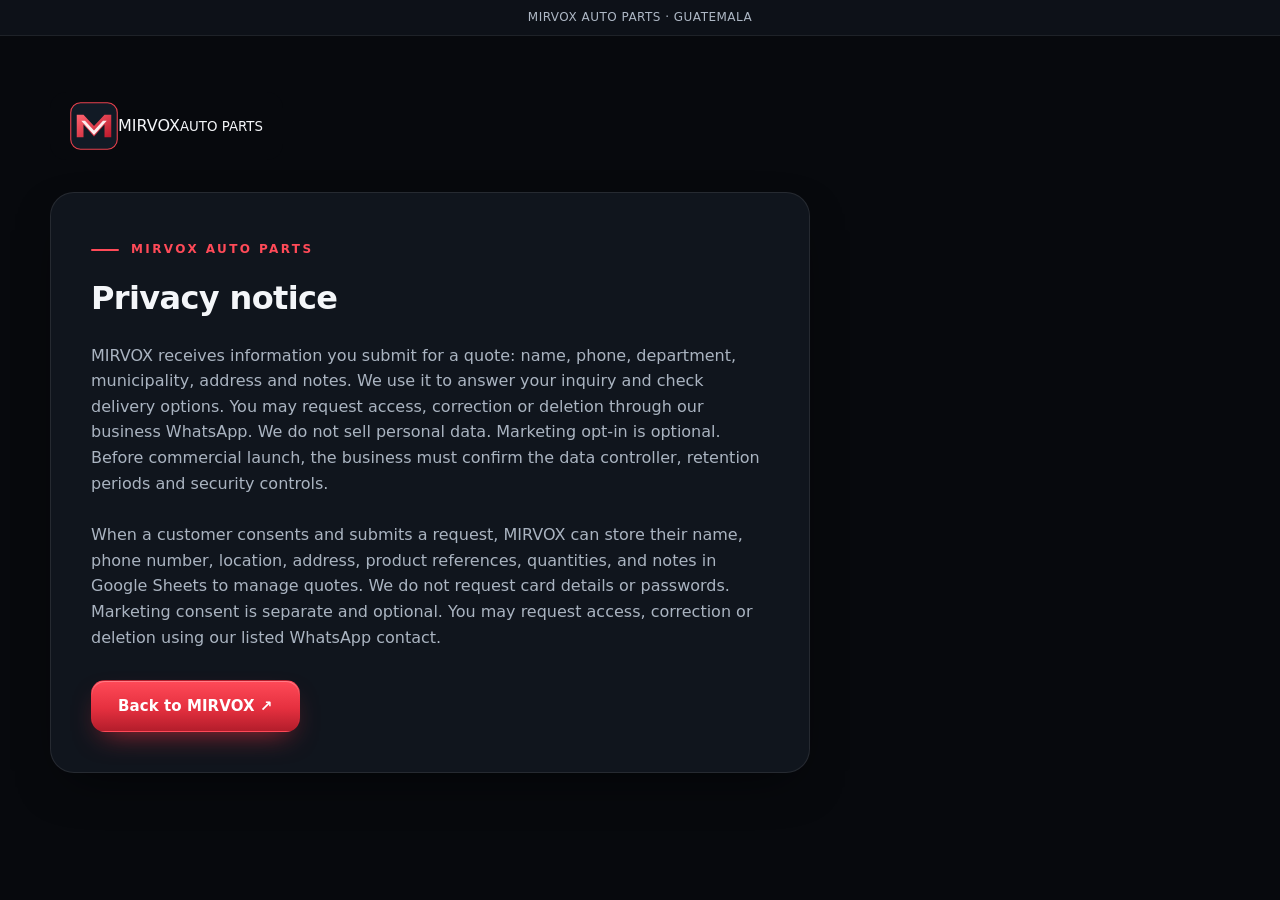
<file: privacy.html>
<!doctype html><html lang="en" data-theme="dark"><head><meta charset="utf-8"><meta name="viewport" content="width=device-width, initial-scale=1"><meta name="description" content="Privacy notice - MIRVOX Auto Parts"><title>Privacy notice | MIRVOX</title><link rel="icon" href="assets/mirvox-mark.svg" type="image/svg+xml"><link rel="stylesheet" href="styles.css"><script defer src="theme-only.js"></script></head><body><div class="topbar">MIRVOX AUTO PARTS · GUATEMALA</div><main class="support-page container"><a href="en.html" class="brand"><img src="assets/mirvox-mark.svg" alt="" width="45" height="45"><span class="brand-name">MIR<span>V</span>OX<small>AUTO PARTS</small></span></a><article class="support-card"><span class="eyebrow">MIRVOX AUTO PARTS</span><h1>Privacy notice</h1><p>MIRVOX receives information you submit for a quote: name, phone, department, municipality, address and notes. We use it to answer your inquiry and check delivery options. You may request access, correction or deletion through our business WhatsApp. We do not sell personal data. Marketing opt-in is optional. Before commercial launch, the business must confirm the data controller, retention periods and security controls.</p><p>When a customer consents and submits a request, MIRVOX can store their name, phone number, location, address, product references, quantities, and notes in Google Sheets to manage quotes. We do not request card details or passwords. Marketing consent is separate and optional. You may request access, correction or deletion using our listed WhatsApp contact.</p><a class="btn btn-primary" href="en.html">Back to MIRVOX ↗</a></article></main></body></html>
</file>
<file: styles.css>
/* MIRVOX AUTO PARTS · v2 premium
   Paleta: negro carbón (60%) · superficies frías (30%) · rojo señal (10%) + cromo.
   Sin frameworks ni tipografías externas. */

:root{
  color-scheme:dark;
  --bg:#07090d;--bg2:#0b0f15;--card:#10151d;--card2:#161c26;
  --line:rgba(255,255,255,.09);--line2:rgba(255,255,255,.16);
  --ink:#f4f6f9;--sub:#aab4c1;--muted:#7d8896;
  --red:#e5303f;--red2:#ff4a58;--red-d:#b31d2b;
  --studio1:#f2f0f1;--studio2:#d9dbe0;
  --shadow:0 18px 50px -20px rgba(0,0,0,.7);
  --radius:20px;--container:1180px;
  --font:system-ui,-apple-system,"Segoe UI",Roboto,"Helvetica Neue",Arial,sans-serif;
}
html[data-theme="light"]{
  color-scheme:light;
  --bg:#f3f4f7;--bg2:#e9ecf1;--card:#ffffff;--card2:#f5f6f9;
  --line:rgba(12,22,38,.1);--line2:rgba(12,22,38,.2);
  --ink:#0f151e;--sub:#465263;--muted:#6a7584;
  --red:#d42535;--red2:#e83646;
  --shadow:0 18px 40px -22px rgba(15,25,45,.35);
}

*{box-sizing:border-box}
html{scroll-behavior:smooth;scroll-padding-top:92px;overflow-x:clip;-webkit-text-size-adjust:100%}
body{margin:0;background:var(--bg);color:var(--ink);font:400 16px/1.6 var(--font);overflow-x:clip;-webkit-font-smoothing:antialiased;text-rendering:optimizeLegibility}
body.no-scroll{overflow:hidden}
img{max-width:100%;display:block}
a{color:inherit;text-decoration:none}
button,input,textarea{font:inherit;color:inherit}
button{cursor:pointer}
h1,h2,h3,p{margin:0}
:focus-visible{outline:2px solid var(--red2);outline-offset:3px;border-radius:6px}
.container{width:min(var(--container),calc(100% - 48px));margin-inline:auto}
.icon{width:1.2em;height:1.2em;flex:none;stroke:currentColor;fill:none;stroke-width:1.8;stroke-linecap:round;stroke-linejoin:round}
.skip-link{position:absolute;left:-999px;top:8px;z-index:99;background:var(--red);color:#fff;padding:10px 16px;border-radius:10px;font-weight:700}
.skip-link:focus{left:12px}

/* ---------- Barra superior y header (siempre oscuros) ---------- */
.topbar{background:#0d1118;border-bottom:1px solid rgba(255,255,255,.07);color:#aeb8c5;text-align:center;font-size:12px;letter-spacing:.04em;padding:9px 16px;line-height:1.4}
.topbar b{color:#fff;font-weight:600}
.topbar i{display:inline-block;width:6px;height:6px;border-radius:50%;background:var(--red2);margin-right:8px;vertical-align:middle;box-shadow:0 0 0 4px rgba(255,74,88,.18)}
.site-header{position:sticky;top:0;z-index:40;background:rgba(7,9,13,.82);backdrop-filter:saturate(1.4) blur(16px);-webkit-backdrop-filter:saturate(1.4) blur(16px);border-bottom:1px solid rgba(255,255,255,.07);color:#f4f6f9;transition:background .25s,box-shadow .25s}
.site-header.scrolled{background:rgba(7,9,13,.94);box-shadow:0 10px 30px -18px #000}
.header-row{display:flex;align-items:center;justify-content:space-between;gap:20px;min-height:76px}
.brand{display:flex;align-items:center;flex:none}
.brand img{height:50px;width:auto}
.main-nav{display:flex;align-items:center;gap:6px}
.main-nav a{padding:9px 14px;border-radius:999px;font-size:14px;font-weight:600;color:#c3ccd7;transition:color .2s,background .2s}
.main-nav a:hover{color:#fff;background:rgba(255,255,255,.07)}
.header-actions{display:flex;align-items:center;gap:8px}
.hbtn{display:inline-flex;align-items:center;justify-content:center;gap:8px;height:42px;min-width:42px;padding:0 12px;border-radius:12px;border:1px solid rgba(255,255,255,.14);background:rgba(255,255,255,.04);color:#f4f6f9;font-size:13px;font-weight:700;transition:border-color .2s,background .2s}
.hbtn:hover{border-color:rgba(255,255,255,.34);background:rgba(255,255,255,.09)}
.cart-btn{background:var(--red);border-color:transparent;padding:0 14px}
.cart-btn:hover{background:var(--red2);border-color:transparent}
.cart-count{display:inline-grid;place-items:center;min-width:22px;height:22px;padding:0 6px;border-radius:99px;background:#fff;color:#a8101e;font-size:12px;font-weight:800}
.sun-icon{display:none}
html[data-theme="light"] .sun-icon{display:block}
html[data-theme="light"] .moon-icon{display:none}
.menu-btn{display:none;flex-direction:column;gap:5px;padding:0 12px}
.menu-btn span{display:block;width:18px;height:2px;border-radius:2px;background:currentColor;transition:transform .25s,opacity .25s}
.menu-btn[aria-expanded="true"] span:nth-child(1){transform:translateY(7px) rotate(45deg)}
.menu-btn[aria-expanded="true"] span:nth-child(2){opacity:0}
.menu-btn[aria-expanded="true"] span:nth-child(3){transform:translateY(-7px) rotate(-45deg)}

/* ---------- Botones ---------- */
.btn{display:inline-flex;align-items:center;justify-content:center;gap:10px;min-height:52px;padding:0 26px;border-radius:14px;border:1px solid transparent;font-weight:700;font-size:15px;letter-spacing:.005em;transition:transform .2s,box-shadow .2s,background .2s,border-color .2s}
.btn .icon{width:1.05em;height:1.05em}
.btn-primary{background:linear-gradient(180deg,var(--red2),var(--red) 55%,var(--red-d));color:#fff;box-shadow:0 12px 28px -12px rgba(229,48,63,.75),inset 0 1px 0 rgba(255,255,255,.28)}
.btn-primary:hover{transform:translateY(-2px);box-shadow:0 18px 34px -12px rgba(229,48,63,.85),inset 0 1px 0 rgba(255,255,255,.3)}
.btn-ghost{background:rgba(255,255,255,.04);border-color:rgba(255,255,255,.22);color:#fff}
.btn-ghost:hover{background:rgba(255,255,255,.1);border-color:rgba(255,255,255,.4);transform:translateY(-2px)}
.btn.full{width:100%}
.btn:disabled{opacity:.5;cursor:not-allowed;transform:none}

/* ---------- Hero ---------- */
.hero{position:relative;isolation:isolate;overflow:hidden;background:#05070a;color:#f4f6f9;padding:76px 0 148px}
.hero:before{content:"";position:absolute;inset:0;z-index:-2;background:
  radial-gradient(900px 520px at 88% 30%,rgba(229,48,63,.22),transparent 65%),
  radial-gradient(700px 500px at 0% 100%,rgba(60,90,140,.16),transparent 70%)}
.hero:after{content:"";position:absolute;inset:0;z-index:-1;opacity:.5;background:repeating-linear-gradient(115deg,transparent 0 46px,rgba(255,255,255,.028) 46px 47px);-webkit-mask-image:linear-gradient(90deg,transparent,#000 40%,#000);mask-image:linear-gradient(90deg,transparent,#000 40%,#000)}
.hero-layout{display:grid;grid-template-columns:minmax(0,1fr) minmax(0,1.08fr);gap:56px;align-items:center}
.eyebrow{display:inline-flex;align-items:center;gap:12px;font-size:12px;font-weight:800;letter-spacing:.2em;text-transform:uppercase;color:var(--red2)}
.eyebrow:before{content:"";width:28px;height:2px;background:currentColor;border-radius:2px}
.hero h1{margin:22px 0 22px;font-size:clamp(2.2rem,4.1vw,3.7rem);line-height:1.05;font-weight:800;letter-spacing:-.035em}
.hero h1 span{display:block;background:linear-gradient(180deg,#fff 20%,#9ea8b6);-webkit-background-clip:text;background-clip:text;color:transparent}
.hero h1 em{display:block;font-style:normal;background:linear-gradient(180deg,#ff6a76,#e5303f);-webkit-background-clip:text;background-clip:text;color:transparent}
.hero-lead{max-width:540px;font-size:clamp(1rem,1.3vw,1.14rem);line-height:1.7;color:#b5bfcc}
.hero-actions{display:flex;flex-wrap:wrap;gap:14px;margin-top:34px}
.hero-note{display:flex;align-items:center;gap:10px;margin-top:20px;font-size:13px;color:#8e99a8}
.hero-note .icon{color:#44d18a}
.hero-stats{display:grid;grid-template-columns:repeat(3,auto);justify-content:start;gap:0;margin-top:44px;padding-top:28px;border-top:1px solid rgba(255,255,255,.1)}
.hero-stats div{padding-right:30px;margin-right:30px;border-right:1px solid rgba(255,255,255,.1)}
.hero-stats div:last-child{border:0;margin:0;padding:0}
.hero-stats strong{display:block;font-size:1.35rem;font-weight:800;letter-spacing:-.01em;color:#fff}
.hero-stats small{font-size:12.5px;color:#8e99a8}
.hero-stage{position:relative}
.hero-stage:before{content:"";position:absolute;inset:-40px;z-index:-1;background:radial-gradient(closest-side,rgba(229,48,63,.3),transparent);filter:blur(30px)}
.stage-frame{position:relative;border-radius:26px;padding:10px;background:linear-gradient(145deg,rgba(255,255,255,.2),rgba(255,255,255,.03) 40%,rgba(229,48,63,.3));box-shadow:0 40px 80px -30px #000}
.stage-frame img{width:100%;height:auto;aspect-ratio:16/9;object-fit:cover;border-radius:18px;background:#000}
.stage-tag{position:absolute;left:28px;bottom:28px;display:flex;align-items:center;gap:10px;padding:10px 16px;border-radius:12px;background:rgba(5,7,10,.72);backdrop-filter:blur(10px);-webkit-backdrop-filter:blur(10px);border:1px solid rgba(255,255,255,.14);font-size:13px;font-weight:600;color:#fff}
.stage-tag i{width:8px;height:8px;border-radius:50%;background:#44d18a;box-shadow:0 0 0 4px rgba(68,209,138,.2)}

/* ---------- Franja de confianza ---------- */
.trust{position:relative;z-index:2;margin-top:-64px}
.trust-grid{display:grid;grid-template-columns:repeat(3,1fr);background:var(--card);border:1px solid var(--line);border-radius:22px;box-shadow:var(--shadow);overflow:hidden}
.trust-item{display:flex;gap:16px;align-items:flex-start;padding:28px 30px;border-right:1px solid var(--line)}
.trust-item:last-child{border:0}
.trust-ico{display:grid;place-items:center;flex:none;width:46px;height:46px;border-radius:13px;background:linear-gradient(145deg,rgba(229,48,63,.2),rgba(229,48,63,.06));border:1px solid rgba(229,48,63,.35);color:var(--red2)}
.trust-item strong{display:block;font-size:16px;margin-bottom:3px}
.trust-item p{font-size:14px;line-height:1.55;color:var(--sub)}

/* ---------- Secciones ---------- */
.section{padding:104px 0}
.head{max-width:640px;margin-bottom:46px}
.head.center{margin-inline:auto;text-align:center}
.head.center .eyebrow{justify-content:center}
.head h2{margin:16px 0 14px;font-size:clamp(1.9rem,3.5vw,2.9rem);line-height:1.1;font-weight:800;letter-spacing:-.03em}
.head p{color:var(--sub);font-size:1.05rem}
.head-split{display:flex;justify-content:space-between;align-items:flex-end;gap:32px;max-width:none}
.head-split>div{max-width:620px}

/* Categorías */
.cat-grid{display:grid;grid-template-columns:repeat(3,1fr);gap:20px}
.cat-card{position:relative;display:flex;align-items:center;gap:20px;padding:18px;text-align:left;border-radius:22px;background:var(--card);border:1px solid var(--line);overflow:hidden;transition:transform .25s,border-color .25s,box-shadow .25s}
.cat-card:hover{transform:translateY(-4px);border-color:rgba(229,48,63,.55);box-shadow:var(--shadow)}
.cat-photo{flex:none;width:112px;height:112px;border-radius:16px;background:radial-gradient(circle at 50% 35%,var(--studio1),var(--studio2));display:grid;place-items:center;overflow:hidden}
.cat-photo img{width:100%;height:100%;object-fit:contain;mix-blend-mode:multiply;-webkit-mask-image:radial-gradient(closest-side,#000 68%,transparent);mask-image:radial-gradient(closest-side,#000 68%,transparent)}
.cat-body{flex:1;min-width:0}
.cat-body strong{display:block;font-size:1.15rem;letter-spacing:-.01em}
.cat-body small{display:block;margin-top:4px;color:var(--sub);font-size:14px}
.cat-arrow{display:grid;place-items:center;flex:none;width:40px;height:40px;border-radius:50%;border:1px solid var(--line2);color:var(--sub);transition:.25s}
.cat-card:hover .cat-arrow{background:var(--red);border-color:var(--red);color:#fff}

/* Catálogo */
.catalog{background:var(--bg2);border-block:1px solid var(--line)}
.search-wrap{display:block;min-width:min(320px,100%)}
.search-wrap>span:first-child{display:block;margin-bottom:8px;font-size:12px;font-weight:700;letter-spacing:.08em;text-transform:uppercase;color:var(--muted)}
.search-box{display:flex;align-items:center;gap:10px;height:50px;padding:0 16px;border-radius:14px;background:var(--card);border:1px solid var(--line2);color:var(--muted);transition:border-color .2s,box-shadow .2s}
.search-box:focus-within{border-color:var(--red2);box-shadow:0 0 0 4px rgba(229,48,63,.15)}
.search-box input{flex:1;min-width:0;border:0;outline:0;background:transparent;font-size:15px}
.search-box input::placeholder{color:var(--muted)}
.toolbar{display:flex;flex-wrap:wrap;align-items:center;justify-content:space-between;gap:16px;margin-bottom:26px}
.filter-row{display:flex;flex-wrap:wrap;gap:8px}
.filter-row button{height:42px;padding:0 20px;border-radius:99px;border:1px solid var(--line2);background:transparent;color:var(--sub);font-size:14px;font-weight:700;transition:.2s}
.filter-row button:hover{color:var(--ink);border-color:var(--ink)}
.filter-row button.active{background:var(--ink);border-color:var(--ink);color:var(--bg)}
.product-count{font-size:14px;color:var(--muted)}
.product-grid{display:grid;grid-template-columns:repeat(3,1fr);gap:22px}
.product-card{position:relative;display:flex;flex-direction:column;border-radius:22px;background:var(--card);border:1px solid var(--line);overflow:hidden;transition:transform .28s,border-color .28s,box-shadow .28s}
.product-card:hover{transform:translateY(-6px);border-color:rgba(229,48,63,.5);box-shadow:0 26px 50px -26px rgba(0,0,0,.8),0 0 0 1px rgba(229,48,63,.12)}
.product-image{position:relative;aspect-ratio:5/4;background:radial-gradient(circle at 50% 38%,var(--studio1),var(--studio2));overflow:hidden}
.product-image img{width:100%;height:100%;object-fit:contain;padding:6px;mix-blend-mode:multiply;transition:transform .5s cubic-bezier(.2,.7,.2,1);-webkit-mask-image:radial-gradient(closest-side at 50% 50%,#000 74%,transparent);mask-image:radial-gradient(closest-side at 50% 50%,#000 74%,transparent)}
.product-card:hover .product-image img{transform:scale(1.06)}
.product-card.is-plug .product-image{background:linear-gradient(180deg,#ffffff,#f0f3f6)}
.product-card.is-plug .product-image img{mix-blend-mode:normal;-webkit-mask-image:none;mask-image:none;padding:18px;filter:drop-shadow(0 14px 24px rgba(0,0,0,.12))}
.chip{position:absolute;top:14px;left:14px;padding:5px 11px;border-radius:99px;background:rgba(7,9,13,.86);color:#fff;font-size:11px;font-weight:800;letter-spacing:.1em;text-transform:uppercase}
.chip.led{background:var(--red)}
.product-sku{position:absolute;top:14px;right:14px;font-size:11px;font-weight:700;letter-spacing:.06em;color:#4b5563;background:rgba(255,255,255,.7);padding:4px 9px;border-radius:8px}
.product-body{display:flex;flex-direction:column;flex:1;padding:22px 22px 22px}
.product-name{font-size:1.2rem;font-weight:800;letter-spacing:-.015em;line-height:1.25}
.product-specs{display:flex;flex-wrap:wrap;gap:6px;margin:12px 0 0;padding:0;list-style:none}
.product-specs li{padding:4px 10px;border-radius:8px;background:var(--card2);border:1px solid var(--line);font-size:12px;font-weight:600;color:var(--sub)}
.product-desc{margin-top:14px;font-size:14px;line-height:1.6;color:var(--sub)}
.product-foot{margin-top:auto;padding-top:20px}
.product-availability{display:flex;align-items:center;gap:8px;margin-bottom:14px;font-size:12.5px;font-weight:600;color:var(--muted)}
.product-availability:before{content:"";width:7px;height:7px;border-radius:50%;background:#f0a63a}
.product-actions{display:flex;gap:10px}
.product-add{flex:1;display:inline-flex;align-items:center;justify-content:center;gap:8px;height:48px;border:0;border-radius:13px;background:linear-gradient(180deg,var(--red2),var(--red) 60%,var(--red-d));color:#fff;font-weight:700;font-size:14.5px;box-shadow:inset 0 1px 0 rgba(255,255,255,.25);transition:filter .2s,transform .15s}
.product-add{white-space:nowrap}
.lbl-s{display:none}
.product-add:hover{filter:brightness(1.1)}
.product-add:active{transform:scale(.98)}
.product-ask{display:grid;place-items:center;flex:none;width:48px;height:48px;border-radius:13px;border:1px solid var(--line2);color:var(--sub);transition:.2s}
.product-ask:hover{border-color:#25d366;color:#25d366;background:rgba(37,211,102,.08)}
.no-products{grid-column:1/-1;padding:60px 20px;text-align:center;color:var(--sub);border:1px dashed var(--line2);border-radius:20px}
.catalog-foot{display:flex;flex-wrap:wrap;align-items:center;justify-content:space-between;gap:12px;margin-top:30px;font-size:13px;color:var(--muted)}
.catalog-foot a{color:var(--red2);font-weight:700}

/* Pasos */
.steps-grid{position:relative;display:grid;grid-template-columns:repeat(3,1fr);gap:22px}
.step{position:relative;padding:34px 30px 32px;border-radius:22px;background:var(--card);border:1px solid var(--line)}
.step-num{position:absolute;top:22px;right:26px;font-size:3.4rem;font-weight:800;line-height:1;letter-spacing:-.04em;color:transparent;-webkit-text-stroke:1.5px var(--line2)}
.step-ico{display:grid;place-items:center;width:54px;height:54px;border-radius:16px;background:linear-gradient(145deg,var(--red2),var(--red-d));color:#fff;box-shadow:0 14px 26px -14px var(--red)}
.step-ico .icon{width:24px;height:24px}
.step h3{margin:24px 0 8px;font-size:1.2rem;font-weight:800;letter-spacing:-.01em}
.step p{color:var(--sub);font-size:15px}

/* Mayoreo (siempre oscuro) */
.wholesale{padding:0 0 104px}
.ws-card{position:relative;display:grid;grid-template-columns:1.1fr .9fr;gap:40px;align-items:center;padding:64px;border-radius:30px;overflow:hidden;background:#06080c;color:#f4f6f9;border:1px solid rgba(255,255,255,.1)}
.ws-card:before{content:"";position:absolute;inset:0;background:radial-gradient(600px 400px at 100% 0%,rgba(229,48,63,.35),transparent 70%),repeating-linear-gradient(115deg,transparent 0 40px,rgba(255,255,255,.03) 40px 41px)}
.ws-card>*{position:relative}
.ws-card h2{margin:16px 0 16px;font-size:clamp(1.8rem,3.2vw,2.7rem);line-height:1.1;font-weight:800;letter-spacing:-.03em}
.ws-card p{color:#b5bfcc;max-width:520px;font-size:1.05rem}
.ws-list{display:grid;gap:10px;margin:26px 0 32px;padding:0;list-style:none;color:#dfe5ec;font-size:15px}
.ws-list li{display:flex;align-items:center;gap:12px}
.ws-list .icon{color:#44d18a}
.ws-art{position:relative;height:340px}
.ws-orb{position:absolute;border-radius:50%;background:radial-gradient(circle at 50% 35%,var(--studio1),var(--studio2));border:6px solid #0b0f15;box-shadow:0 20px 40px -14px #000,0 0 0 1px rgba(255,255,255,.12);overflow:hidden}
.ws-orb img{width:100%;height:100%;object-fit:contain;mix-blend-mode:multiply;padding:6%}
.ws-orb.a{width:230px;height:230px;left:6%;top:4%}
.ws-orb.b{width:210px;height:210px;right:2%;top:30%;z-index:2}
.ws-orb.c{width:160px;height:160px;left:30%;bottom:0;z-index:3}
.ws-ring{position:absolute;inset:6% 8%;border-radius:50%;border:1px dashed rgba(255,255,255,.18)}

/* Compatibilidad */
.compat{background:var(--bg2);border-block:1px solid var(--line)}
.compat-layout{display:grid;grid-template-columns:1fr 1fr;gap:80px;align-items:center}
.compat-copy h2{margin:16px 0 14px;font-size:clamp(1.9rem,3.4vw,2.8rem);line-height:1.1;font-weight:800;letter-spacing:-.03em}
.compat-copy p{color:var(--sub);font-size:1.05rem;max-width:480px}
.compat-note{display:flex;align-items:flex-start;gap:10px;margin-top:24px;font-size:14px;color:var(--muted)}
.compat-note .icon{color:#44d18a;margin-top:3px}
.compat-form{padding:34px;border-radius:24px;background:var(--card);border:1px solid var(--line);box-shadow:var(--shadow)}
.field{display:block;margin-bottom:18px}
.field label{display:block;margin-bottom:8px;font-size:13px;font-weight:700;color:var(--sub)}
.field input,.field textarea{width:100%;padding:13px 15px;border-radius:12px;border:1px solid var(--line2);background:var(--bg);font-size:15px;outline:0;transition:border-color .2s,box-shadow .2s;resize:vertical}
.field input:focus,.field textarea:focus{border-color:var(--red2);box-shadow:0 0 0 4px rgba(229,48,63,.15)}
.field input::placeholder,.field textarea::placeholder{color:var(--muted)}
.field-row{display:grid;grid-template-columns:1fr 1fr;gap:16px}

/* FAQ */
.faq-layout{display:grid;grid-template-columns:.85fr 1.15fr;gap:80px;align-items:start}
.faq-side{position:sticky;top:110px}
.faq-side .head{margin-bottom:28px}
.faq-help{padding:24px;border-radius:20px;background:var(--card);border:1px solid var(--line)}
.faq-help strong{display:block;margin-bottom:6px}
.faq-help p{font-size:14px;color:var(--sub);margin-bottom:16px}
.faq-items details{border-bottom:1px solid var(--line)}
.faq-items details:first-child{border-top:1px solid var(--line)}
.faq-items summary{display:flex;align-items:center;justify-content:space-between;gap:20px;padding:22px 4px;font-weight:700;font-size:1.05rem;cursor:pointer;list-style:none}
.faq-items summary::-webkit-details-marker{display:none}
.faq-items summary .icon{flex:none;width:30px;height:30px;padding:6px;border-radius:50%;background:var(--card2);border:1px solid var(--line);color:var(--red2);transition:transform .25s,background .25s,color .25s}
.faq-items details[open] summary .icon{transform:rotate(45deg);background:var(--red);color:#fff;border-color:var(--red)}
.faq-answer{padding:0 44px 24px 4px;color:var(--sub);font-size:15.5px}

/* Contacto (oscuro) */
.contact{padding:0 0 104px}
.contact-card{position:relative;overflow:hidden;text-align:center;padding:84px 24px;border-radius:30px;background:#06080c;color:#f4f6f9;border:1px solid rgba(255,255,255,.1)}
.contact-card:before{content:"";position:absolute;left:50%;bottom:-260px;width:760px;height:480px;transform:translateX(-50%);background:radial-gradient(closest-side,rgba(229,48,63,.5),transparent)}
.contact-card>*{position:relative}
.contact-card .eyebrow{justify-content:center}
.contact-card h2{max-width:720px;margin:18px auto 16px;font-size:clamp(1.9rem,3.8vw,3.1rem);line-height:1.08;font-weight:800;letter-spacing:-.03em}
.contact-card p{max-width:520px;margin:0 auto 32px;color:#b5bfcc;font-size:1.05rem}
.contact-card small{display:block;margin-top:20px;color:#8e99a8;font-size:13px}

/* Footer */
footer{background:#05070a;color:#c3ccd7;border-top:1px solid rgba(255,255,255,.08)}
.footer-top{display:grid;grid-template-columns:1.6fr 1fr 1fr;gap:50px;padding-block:64px 44px}
.footer-brand img{height:56px;width:auto}
.footer-brand p{margin-top:18px;max-width:320px;font-size:14px;color:#8e99a8}
.footer-links{display:flex;flex-direction:column;gap:12px;font-size:14.5px}
.footer-links b{margin-bottom:4px;font-size:12px;letter-spacing:.16em;text-transform:uppercase;color:#fff}
.footer-links a{color:#a8b3c1;transition:color .2s}
.footer-links a:hover{color:#fff}
.footer-bottom{display:flex;flex-wrap:wrap;justify-content:space-between;gap:10px 30px;padding-block:24px 34px;border-top:1px solid rgba(255,255,255,.08);font-size:12.5px;color:#7d8896}

/* WhatsApp flotante */
.float-whatsapp{position:fixed;right:20px;bottom:20px;z-index:35;display:inline-flex;align-items:center;gap:10px;height:54px;padding:0 22px 0 18px;border-radius:99px;background:#1fb855;color:#fff;font-weight:700;font-size:14px;box-shadow:0 16px 34px -10px rgba(31,184,85,.7);transition:transform .2s,box-shadow .2s}
.float-whatsapp:hover{transform:translateY(-3px)}
.float-whatsapp svg{flex:none}
.product-ask .icon,.float-whatsapp .icon{fill:currentColor;stroke:none}
.product-ask .icon{width:22px;height:22px}

/* ---------- Carrito ---------- */
.overlay{position:fixed;inset:0;z-index:60;background:rgba(2,4,8,.72);backdrop-filter:blur(4px)}
.overlay[hidden]{display:none}
.cart-panel{position:fixed;z-index:61;top:0;right:0;bottom:0;display:flex;flex-direction:column;width:min(500px,100%);background:var(--bg);border-left:1px solid var(--line2);box-shadow:-30px 0 60px -30px #000;transform:translateX(104%);visibility:hidden;transition:transform .35s cubic-bezier(.2,.8,.2,1),visibility 0s .35s}
.cart-panel.open{transform:none;visibility:visible;transition:transform .35s cubic-bezier(.2,.8,.2,1)}
.cart-header{display:flex;align-items:center;justify-content:space-between;gap:16px;padding:22px 24px;border-bottom:1px solid var(--line)}
.cart-header h2{margin-top:4px;font-size:1.5rem;font-weight:800;letter-spacing:-.02em}
.close-btn{display:grid;place-items:center;width:42px;height:42px;border-radius:12px;border:1px solid var(--line2);background:transparent;font-size:24px;line-height:1}
.close-btn:hover{background:var(--card2)}
.cart-scroll{flex:1;overflow:auto;padding:22px 24px 30px}
.cart-items{display:grid;gap:12px;margin-bottom:26px}
.cart-row{display:flex;align-items:center;gap:14px;padding:12px;border-radius:16px;background:var(--card);border:1px solid var(--line)}
.cart-row img{width:60px;height:60px;border-radius:12px;object-fit:contain;background:radial-gradient(circle,var(--studio1),var(--studio2));mix-blend-mode:normal}
.cart-row-copy{flex:1;min-width:0}
.cart-row-copy strong{display:block;font-size:14.5px;line-height:1.3}
.cart-row-copy small{color:var(--muted);font-size:12px;font-weight:600;letter-spacing:.05em}
.quantity{display:flex;align-items:center;gap:4px;padding:4px;border-radius:12px;border:1px solid var(--line2)}
.quantity button{width:32px;height:32px;border:0;border-radius:9px;background:var(--card2);font-size:18px;line-height:1}
.quantity button:hover{background:var(--red);color:#fff}
.quantity span{min-width:26px;text-align:center;font-weight:800}
.empty-cart{padding:44px 20px;text-align:center;border:1px dashed var(--line2);border-radius:18px;color:var(--sub);font-size:15px}
.empty-cart span{display:block;margin-bottom:10px;font-size:30px;opacity:.7}
.empty-cart a{display:inline-block;margin-top:6px;color:var(--red2);font-weight:700}
.cart-note{margin-bottom:22px;padding:14px 16px;border-radius:14px;background:rgba(68,209,138,.08);border:1px solid rgba(68,209,138,.28);font-size:13.5px;color:var(--sub)}
.check-line{display:flex;gap:12px;align-items:flex-start;margin-bottom:14px;font-size:13px;line-height:1.5;color:var(--sub);cursor:pointer}
.check-line input{flex:none;width:18px;height:18px;margin-top:2px;accent-color:var(--red)}
.check-line a{color:var(--red2);text-decoration:underline}
.checkout-status{margin-top:14px;font-size:13.5px;color:var(--red2);font-weight:600}
.cart-privacy-note{margin-top:12px;font-size:12px;color:var(--muted);text-align:center}
.clear-btn{display:block;margin:18px auto 0;padding:8px 14px;border:0;background:none;color:var(--muted);font-size:13px;text-decoration:underline}

/* ---------- Páginas de soporte (privacidad, imágenes) ---------- */
.support-page{padding:56px 0 90px}
.support-page .brand{display:inline-flex;margin-bottom:32px;padding:10px 20px;border-radius:16px;background:#07090d}
.support-page .brand img{height:48px}
.support-card{max-width:760px;padding:40px;border-radius:24px;background:var(--card);border:1px solid var(--line);box-shadow:var(--shadow)}
.support-card h1{margin:14px 0 18px;font-size:2rem;font-weight:800;letter-spacing:-.02em}
.support-card p{margin-bottom:26px;color:var(--sub)}
.support-card .btn{margin-top:4px}

/* ---------- Animación de entrada ---------- */
.reveal{opacity:0;transform:translateY(20px);transition:opacity .6s ease,transform .6s ease}
.reveal.in-view{opacity:1;transform:none}

/* ---------- Responsive ---------- */
@media(max-width:1100px){
  .main-nav a{padding:9px 10px;font-size:13.5px}
  .hero-layout{gap:36px}
  .ws-card{padding:48px 40px}
  .compat-layout,.faq-layout{gap:48px}
}
@media(max-width:960px){
  .menu-btn{display:inline-flex}
  .main-nav{position:absolute;top:100%;left:0;right:0;display:none;flex-direction:column;align-items:stretch;gap:2px;padding:12px 24px 22px;background:rgba(7,9,13,.98);border-bottom:1px solid rgba(255,255,255,.1)}
  .main-nav.open{display:flex}
  .main-nav a{padding:14px 12px;font-size:16px;border-radius:12px}
  .hero{padding:56px 0 120px}
  .hero-layout{grid-template-columns:1fr}
  .hero-stage{order:2}
  .trust-grid{grid-template-columns:1fr}
  .trust-item{border-right:0;border-bottom:1px solid var(--line);padding:22px 24px}
  .trust-item:last-child{border-bottom:0}
  .section{padding:80px 0}
  .head-split{flex-direction:column;align-items:stretch;gap:22px}
  .cat-grid,.steps-grid{grid-template-columns:1fr}
  .product-grid{grid-template-columns:repeat(2,1fr);gap:16px}
  .ws-card{grid-template-columns:1fr;padding:44px 28px}
  .ws-art{height:280px;order:-1}
  .ws-orb.a{width:190px;height:190px}.ws-orb.b{width:170px;height:170px}.ws-orb.c{width:130px;height:130px}
  .compat-layout,.faq-layout{grid-template-columns:1fr;gap:36px}
  .faq-side{position:static}
  .footer-top{grid-template-columns:1fr 1fr;gap:36px}
  .footer-brand{grid-column:1/-1}
}
@media(max-width:600px){
  .container{width:calc(100% - 32px)}
  .topbar{font-size:11px;padding:8px 12px}
  .topbar .hide-sm{display:none}
  .header-row{min-height:64px;gap:10px}
  .brand img{height:38px}
  .hbtn{height:40px;min-width:40px;padding:0 10px}
  .header-actions{gap:6px}
  .cart-text{display:none}
  .cart-btn{padding:0 10px}
  .hero{padding:40px 0 104px}
  .hero h1{margin:16px 0 16px}
  .hero-actions{flex-direction:column}
  .hero-actions .btn{width:100%}
  .hero-stats{grid-template-columns:repeat(3,1fr)}
  .hero-stats div{padding-right:12px;margin-right:12px}
  .hero-stats strong{font-size:1.05rem}
  .hero-stats small{font-size:11.5px;line-height:1.35;display:block}
  .stage-tag{left:20px;bottom:20px;padding:8px 12px;font-size:12px}
  .trust{margin-top:-52px}
  .section{padding:64px 0}
  .head{margin-bottom:32px}
  .cat-card{padding:14px;gap:14px}
  .cat-photo{width:84px;height:84px}
  .product-grid{gap:12px}
  .product-body{padding:14px 14px 14px}
  .product-name{font-size:1rem}
  .product-desc{display:none}
  .product-specs{margin-top:8px;gap:5px}
  .product-specs li{font-size:11px;padding:3px 8px}
  .product-image{aspect-ratio:1/1}
  .chip{top:10px;left:10px;font-size:9.5px;padding:4px 8px}
  .product-sku{display:none}
  .product-foot{padding-top:14px}
  .product-availability{font-size:11.5px;margin-bottom:10px}
  .product-add{height:44px;font-size:13.5px;gap:6px}
  .lbl-l{display:none}.lbl-s{display:inline}
  .product-card:last-child:nth-child(odd){grid-column:1/-1}
  .product-card:last-child:nth-child(odd) .product-image{aspect-ratio:16/9}
  .product-ask{width:44px;height:44px}
  .filter-row{flex-wrap:nowrap;overflow-x:auto;margin-inline:-16px;padding-inline:16px;scrollbar-width:none}
  .filter-row::-webkit-scrollbar{display:none}
  .filter-row button{flex:none}
  .step{padding:28px 24px}
  .ws-card{padding:32px 20px;border-radius:24px}
  .ws-art{height:230px}
  .ws-orb.a{width:150px;height:150px}.ws-orb.b{width:135px;height:135px}.ws-orb.c{width:105px;height:105px}
  .compat-form{padding:22px}
  .field-row{grid-template-columns:1fr;gap:0}
  .faq-answer{padding-right:8px}
  .contact-card{padding:60px 20px;border-radius:24px}
  .footer-top{grid-template-columns:1fr;gap:30px;padding-block:48px 30px}
  .float-whatsapp{right:14px;bottom:14px;width:56px;height:56px;padding:0;justify-content:center}
  .float-whatsapp span{display:none}
  .support-card{padding:26px}
}
@media(max-width:380px){
  .brand img{height:34px}
  .hbtn{min-width:38px;padding:0 8px}
  .header-actions{gap:4px}
}
@media(prefers-reduced-motion:reduce){
  html{scroll-behavior:auto}
  *,*:before,*:after{animation-duration:.01ms!important;transition-duration:.01ms!important}
  .reveal{opacity:1;transform:none}
}

/* Pasos accionables */
a.step,button.step{display:block;width:100%;text-align:left;color:inherit;font:inherit;cursor:pointer;transition:transform .25s,border-color .25s,box-shadow .25s}
a.step:hover,button.step:hover{transform:translateY(-5px);border-color:rgba(229,48,63,.55);box-shadow:var(--shadow)}
.step-go{display:inline-flex;align-items:center;gap:8px;margin-top:20px;font-size:14px;font-weight:700;color:var(--red2)}
.step-go .icon{width:1em;height:1em;transition:transform .25s}
.step:hover .step-go .icon{transform:translate(3px,-3px)}
/* Tapones de block */
.plug-banner{display:flex;align-items:center;gap:26px;margin-bottom:22px;padding:14px 28px 14px 14px;border-radius:22px;background:#06080c;color:#f4f6f9;border:1px solid rgba(255,255,255,.1);overflow:hidden}
.plug-banner[hidden]{display:none}
.plug-banner img{flex:none;width:300px;max-width:42%;height:auto;border-radius:14px}
.plug-banner strong{display:block;font-size:1.3rem;letter-spacing:-.01em;margin-bottom:6px}
.plug-banner p{color:#b5bfcc;font-size:15px}
.size-pick{display:block;margin-top:14px}
.size-pick span{display:block;margin-bottom:6px;font-size:11.5px;font-weight:700;letter-spacing:.08em;text-transform:uppercase;color:var(--muted)}
.size-select{width:100%;height:44px;padding:0 12px;border-radius:12px;border:1px solid var(--line2);background:var(--bg);font-size:14px;font-weight:600;outline:0}
.size-select:focus{border-color:var(--red2);box-shadow:0 0 0 4px rgba(229,48,63,.15)}
@media(max-width:600px){.plug-banner{flex-direction:column;align-items:flex-start;padding:14px}.plug-banner img{width:100%;max-width:100%}.size-pick span{font-size:10.5px}}

.plug-collection .product-image{background:#06080c}
.plug-collection .product-image img{mix-blend-mode:normal;-webkit-mask-image:none;mask-image:none;object-fit:cover;padding:0}
.product-image img[src*="plug-"]{padding:0}

/* MIRVOX V2 · fotografía de productos y diseño premium, sin dependencias externas */
*,*::before,*::after{box-sizing:border-box}
html,body{max-width:100%;overflow-x:clip}
.container,.hero-layout,.hero-copy,.hero-stage,.product-grid,.product-card{min-width:0}
.brand img.mirvox-logo-theme{height:58px;max-width:min(310px,38vw);width:auto;object-fit:contain;filter:drop-shadow(0 4px 10px rgba(0,0,0,.18))}
html[data-theme="light"] .brand img.mirvox-logo-theme{content:url('assets/mirvox-logo.webp')}
html[data-theme="dark"] .brand img.mirvox-logo-theme{content:url('assets/mirvox-logo.webp')}
.hero-stage{min-width:0}
.hero-slider{position:relative;width:100%;aspect-ratio:1.35/1;min-height:340px;isolation:isolate;border-radius:26px;overflow:hidden;background:radial-gradient(circle at 50% 30%,#26323f,#0a1019 75%);border:1px solid #ffffff28;box-shadow:0 25px 75px #0005}
.hero-slide{position:absolute;inset:0;opacity:0;pointer-events:none;transform:scale(1);transition:opacity .55s ease;display:flex;align-items:center;justify-content:center;padding:28px 24px 86px;text-decoration:none;color:#fff}
.hero-slide.is-active{opacity:1;pointer-events:auto}
.hero-slide img{display:block;width:100%;height:100%;max-height:100%;object-fit:contain;border-radius:14px;filter:drop-shadow(0 15px 26px #0005)}
.hero-slide[data-slide="0"]{padding:15px 15px 74px}
.hero-slide[data-slide="0"] img{object-fit:contain}
.hero-slide-caption{position:absolute;bottom:18px;left:20px;right:104px;color:#f8f8fc;font-size:clamp(12px,1.1vw,16px);font-weight:800;line-height:1.3;text-shadow:0 1px 5px #000;background:linear-gradient(90deg,#000b,#0007);padding:11px 15px;border-radius:12px}
.hero-slider-nav{position:absolute;bottom:30px;right:24px;z-index:2;display:flex;gap:8px}
.slider-dot{background:#ffffff77;width:12px;height:12px;border:1px solid #fff5;border-radius:99px;cursor:pointer;transition:background .2s,transform .2s}
.slider-dot.is-active{background:#ef4050;transform:scale(1.16)}
.hero-slider:focus-within{outline-offset:4px}
.plug-gallery{background:var(--surface2, #f0f3f6);border-block:1px solid var(--line)}
.plug-gallery-head{display:flex;justify-content:space-between;gap:26px;align-items:end;margin-bottom:26px}
.plug-gallery-head h2{max-width:620px;margin:7px 0 10px;font-size:clamp(28px,3.4vw,44px);line-height:1.12}
.plug-gallery-head p{color:var(--sub);font-size:15px;max-width:700px;line-height:1.6;margin:0}
.plug-gallery-link{color:var(--red2);font-size:13px;font-weight:800;white-space:nowrap}
.plug-gallery-layout{display:grid;grid-template-columns:minmax(0,1fr) minmax(300px,.9fr);align-items:stretch;gap:22px}
.measure-chip-grid{display:grid;grid-template-columns:repeat(3,minmax(0,1fr));gap:10px;align-content:start}
.measure-chip{min-width:0;display:flex;flex-direction:column;align-items:start;justify-content:center;min-height:77px;padding:14px 15px;text-align:left;border:1px solid var(--line);border-radius:14px;background:var(--surface);color:var(--ink);cursor:pointer;transition:background .2s,border-color .2s,transform .2s}
.measure-chip strong{font-size:15px;line-height:1.25}
.measure-chip small{font-size:10px;color:var(--sub);margin-top:5px;letter-spacing:.04em}
.measure-chip:hover,.measure-chip.selected{border-color:var(--red2);transform:translateY(-1px)}
.measure-chip.selected{background:color-mix(in srgb,var(--red2) 10%,var(--surface))}
.measure-preview{min-width:0;background:var(--surface);border:1px solid var(--line);border-radius:20px;overflow:hidden;display:flex;flex-direction:column}
.measure-photo{height:325px;min-width:0;display:flex;align-items:center;justify-content:center;background:linear-gradient(180deg,#ffffff,#f1f4f6);overflow:hidden;padding:10px;border-bottom:1px solid var(--line)}
.measure-photo img{height:100%;width:100%;object-fit:contain;display:block;filter:drop-shadow(0 18px 26px rgba(0,0,0,.12));}
.measure-preview-text{padding:18px 21px 22px}
.measure-preview-text>span{font-size:11px;letter-spacing:.1em;color:var(--red2);font-weight:800}
.measure-preview-text h3{font-size:22px;line-height:1.2;margin:8px 0}
.measure-preview-text p{color:var(--sub);font-size:12px;line-height:1.6;margin:0 0 15px}
.measure-preview-text .btn{width:100%;justify-content:center}
.product-image img[src*="tap-"]{mix-blend-mode:normal!important;-webkit-mask-image:none!important;mask-image:none!important;object-fit:contain;padding:8px}
.plug-banner img,.cat-photo img[src*="tap-"]{object-fit:contain}
@media(max-width:990px){.plug-gallery-layout{grid-template-columns:1fr}.measure-chip-grid{grid-template-columns:repeat(4,minmax(0,1fr))}.measure-preview{display:grid;grid-template-columns:minmax(0,1fr) minmax(0,1fr)}.measure-photo{height:280px}}
@media(max-width:680px){.brand img.mirvox-logo-theme{height:44px;max-width:180px}.hero-slider{min-height:300px;aspect-ratio:1.35/1}.hero-slide{padding:12px 12px 60px}.hero-slide-caption{left:12px;right:92px;bottom:12px;font-size:11px;padding:9px}.hero-slider-nav{bottom:26px;right:14px}.plug-gallery-head{display:block}.plug-gallery-link{display:inline-block;margin-top:12px}.measure-chip-grid{grid-template-columns:repeat(2,minmax(0,1fr))}.measure-chip{min-height:64px}.measure-preview{display:block}.measure-photo{height:255px}.product-grid{min-width:0}}
@media(max-width:380px){.brand img.mirvox-logo-theme{height:40px;max-width:150px}.header-row{gap:5px}.header-actions{gap:4px}.hbtn{min-width:36px;padding:0 6px}.hero-slider{min-height:260px}.measure-chip{padding:11px 12px}}
@media(prefers-reduced-motion:reduce){.hero-slide,.measure-chip{transition:none}}

/* Restauración fotográfica MIRVOX: contornos íntegros, sin máscara ni mezcla de color */
.product-image img, .product-card.is-plug .product-image img {
  mask-image:none !important; -webkit-mask-image:none !important; mix-blend-mode:normal !important;
  object-fit:contain; object-position:center;
}
.product-card.is-plug .product-image img {padding:16px;filter:drop-shadow(0 9px 13px rgba(0,0,0,.09));}
.measure-photo img {object-fit:contain;object-position:center;max-width:100%;max-height:100%;filter:drop-shadow(0 10px 15px rgba(0,0,0,.09));}
@media (prefers-reduced-motion:reduce){.product-card:hover .product-image img{transform:none}}

/* MIRVOX V10 — multi-item quote list. Scoped to compatibility section. */
.compat-layout{grid-template-columns:minmax(0,.85fr) minmax(0,1.25fr);gap:clamp(24px,4vw,70px);align-items:start}
.compat-copy{padding-top:14px}
.multi-quote-form{padding:clamp(20px,2.4vw,34px);min-width:0}
.quote-vehicle-grid{display:grid;grid-template-columns:minmax(0,1.6fr) minmax(0,.72fr);gap:12px}
.quote-vehicle-grid>.field{min-width:0}
.quote-heading{display:flex;align-items:center;justify-content:space-between;gap:12px;padding:5px 0 14px;margin-bottom:12px;border-bottom:1px solid var(--line)}
.quote-heading strong{display:block;color:var(--ink);font-size:17px;font-weight:800}
.quote-heading span:not(.quote-badge){display:block;color:var(--sub);font-size:12px;margin-top:5px;line-height:1.5}
.quote-badge{display:grid;place-items:center;flex:none;min-width:34px;height:34px;padding-inline:9px;color:var(--red2);background:color-mix(in srgb,var(--red2) 10%,var(--card));border:1px solid color-mix(in srgb,var(--red2) 20%,var(--line));border-radius:11px;font-weight:800}
.quote-items{display:flex;flex-direction:column;gap:10px;min-width:0}
.quote-line{display:grid;grid-template-columns:minmax(0,1fr) 98px 38px;gap:10px;padding:12px;border-radius:15px;background:var(--card2);border:1px solid var(--line);align-items:end;min-width:0}
.quote-line .field{margin:0;min-width:0}
.quote-line .field label{font-size:12px;margin-bottom:7px}
.quote-line .field input{width:100%;min-width:0;padding:11px 12px;background:var(--card);border-color:var(--line2);height:46px}
.quote-line input[type=number]{text-align:center;font-variant-numeric:tabular-nums;appearance:textfield;-moz-appearance:textfield}
.quote-line input[type=number]::-webkit-inner-spin-button,.quote-line input[type=number]::-webkit-outer-spin-button{-webkit-appearance:none;margin:0}
.quote-remove{width:38px;height:46px;display:grid;place-items:center;color:var(--sub);border:1px solid var(--line2);background:var(--card);border-radius:11px;font-size:23px;line-height:1;transition:border-color .2s,color .2s,background .2s}
.quote-remove:hover,.quote-remove:focus-visible{color:var(--red2);border-color:var(--red2);background:color-mix(in srgb,var(--red2) 6%,var(--card))}
.quote-add{display:flex;align-items:center;justify-content:center;gap:10px;width:100%;min-height:49px;margin:13px 0 19px;border:1px dashed color-mix(in srgb,var(--red2) 60%,var(--line2));border-radius:13px;color:var(--red2);background:color-mix(in srgb,var(--red2) 4%,var(--card));font-weight:800;font-size:14px;transition:background .2s,border-color .2s}
.quote-add:hover{background:color-mix(in srgb,var(--red2) 10%,var(--card));border-style:solid}
.quote-plus{font-size:24px;font-weight:500;line-height:1}
.quote-notes{margin:0 0 16px}
.quote-footer{display:flex;flex-direction:column;gap:3px;padding:13px 0;border-top:1px solid var(--line)}
.quote-footer strong{font-size:14px;color:var(--ink)}
.quote-footer span{color:var(--muted);font-size:12px;line-height:1.5}
.quote-buttons{display:grid;grid-template-columns:minmax(0,1fr) auto;gap:10px;align-items:stretch}
.quote-buttons .btn{min-width:0;display:flex;align-items:center;justify-content:center;gap:12px;text-align:center;line-height:1.3;padding:12px 15px;min-height:52px}
.quote-copy{border:1px solid var(--line2);background:var(--card);color:var(--ink);border-radius:13px;padding:0 15px;font-weight:750;white-space:nowrap}
.quote-copy:hover{border-color:var(--red2);color:var(--red2)}
.quote-status{font-size:13px;color:var(--sub);line-height:1.6;min-height:0;margin:10px 0 0}
.quote-status:empty{display:none}
.quote-status.is-error{color:var(--red2)}
.quote-fallback{margin-top:12px}
.quote-fallback[hidden]{display:none}
.quote-fallback label{display:block;font-weight:700;font-size:12px;margin-bottom:5px}
.quote-fallback textarea{width:100%;padding:12px;border:1px solid var(--line2);border-radius:10px;color:var(--ink);background:var(--card);resize:vertical}
@media(max-width:1000px){.compat-layout{grid-template-columns:1fr;gap:30px}.compat-copy{padding:0}.compat-copy p{max-width:720px}.multi-quote-form{max-width:800px;width:100%;margin:auto}}
@media(max-width:550px){.quote-line{grid-template-columns:minmax(0,1fr) 80px 35px;gap:6px;padding:9px;border-radius:12px}.quote-line .field input{padding:10px 8px;height:45px;font-size:13px}.quote-line .field label{font-size:11px}.quote-remove{width:35px;height:45px}.quote-buttons{grid-template-columns:1fr}.quote-copy{min-height:47px}.quote-vehicle-grid{grid-template-columns:1fr 1fr}.quote-vehicle-grid input{font-size:14px}.quote-heading strong{font-size:16px}}
@media(max-width:350px){.quote-line{grid-template-columns:minmax(0,1fr) 68px 32px;gap:5px}.quote-remove{width:32px}}

/* MIRVOX CRM - registro real de clientes y múltiples referencias */
.quote-contact{border:1px solid var(--line2);border-radius:16px;margin:18px 0 20px;padding:20px;min-width:0}
.quote-contact legend{padding:0 8px;font-weight:850;letter-spacing:-.015em;font-size:16px;color:var(--ink)}
.crm-helper{margin:0 0 15px;color:var(--sub);font-size:13px;line-height:1.6}
.quote-contact .field-row{display:grid;grid-template-columns:repeat(2,minmax(0,1fr));gap:12px}
.quote-contact .field{min-width:0;margin-bottom:12px}
.quote-contact .field input{width:100%;min-width:0}
.quote-contact .check-line{display:flex;align-items:flex-start;gap:10px;margin-top:11px;font-size:12px;line-height:1.5;color:var(--sub)}
.quote-contact .check-line input{width:16px;height:16px;flex:0 0 16px;accent-color:var(--red);margin-top:3px}
.crm-hp{position:absolute!important;left:-10000px!important;top:auto!important;width:1px!important;height:1px!important;opacity:0!important;overflow:hidden!important}
.crm-install-hint{margin:9px 0;font-size:12px;color:var(--sub);font-weight:650}
.crm-whatsapp-fallback{display:inline-flex;margin-top:8px;max-width:100%;border:1px solid var(--line2);border-radius:10px;padding:10px 13px;font-size:13px;font-weight:750;color:var(--ink);text-decoration:none}
.crm-whatsapp-fallback[hidden]{display:none}
.crm-whatsapp-fallback:hover{border-color:#25d366;color:#139d51}
@media(max-width:620px){.quote-contact{padding:16px 13px}.quote-contact .field-row{grid-template-columns:1fr;gap:0}}
</file>
